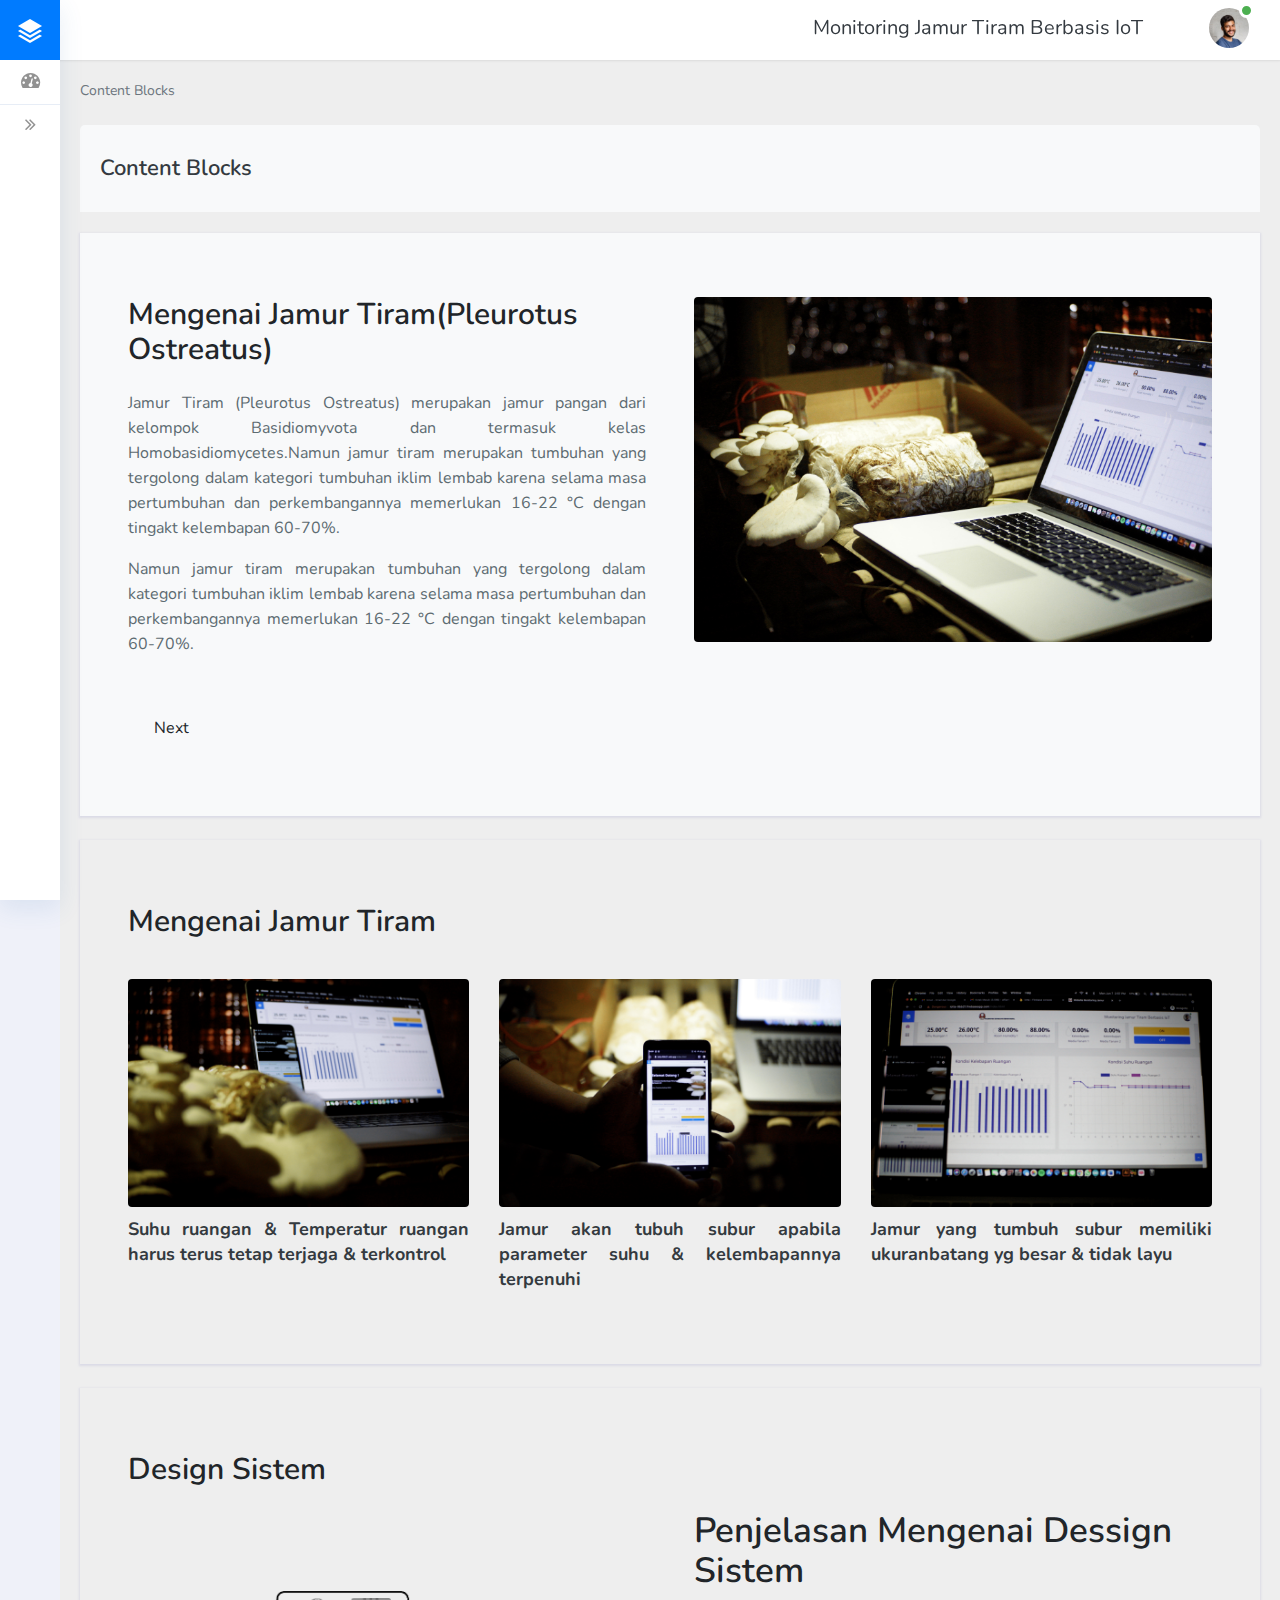
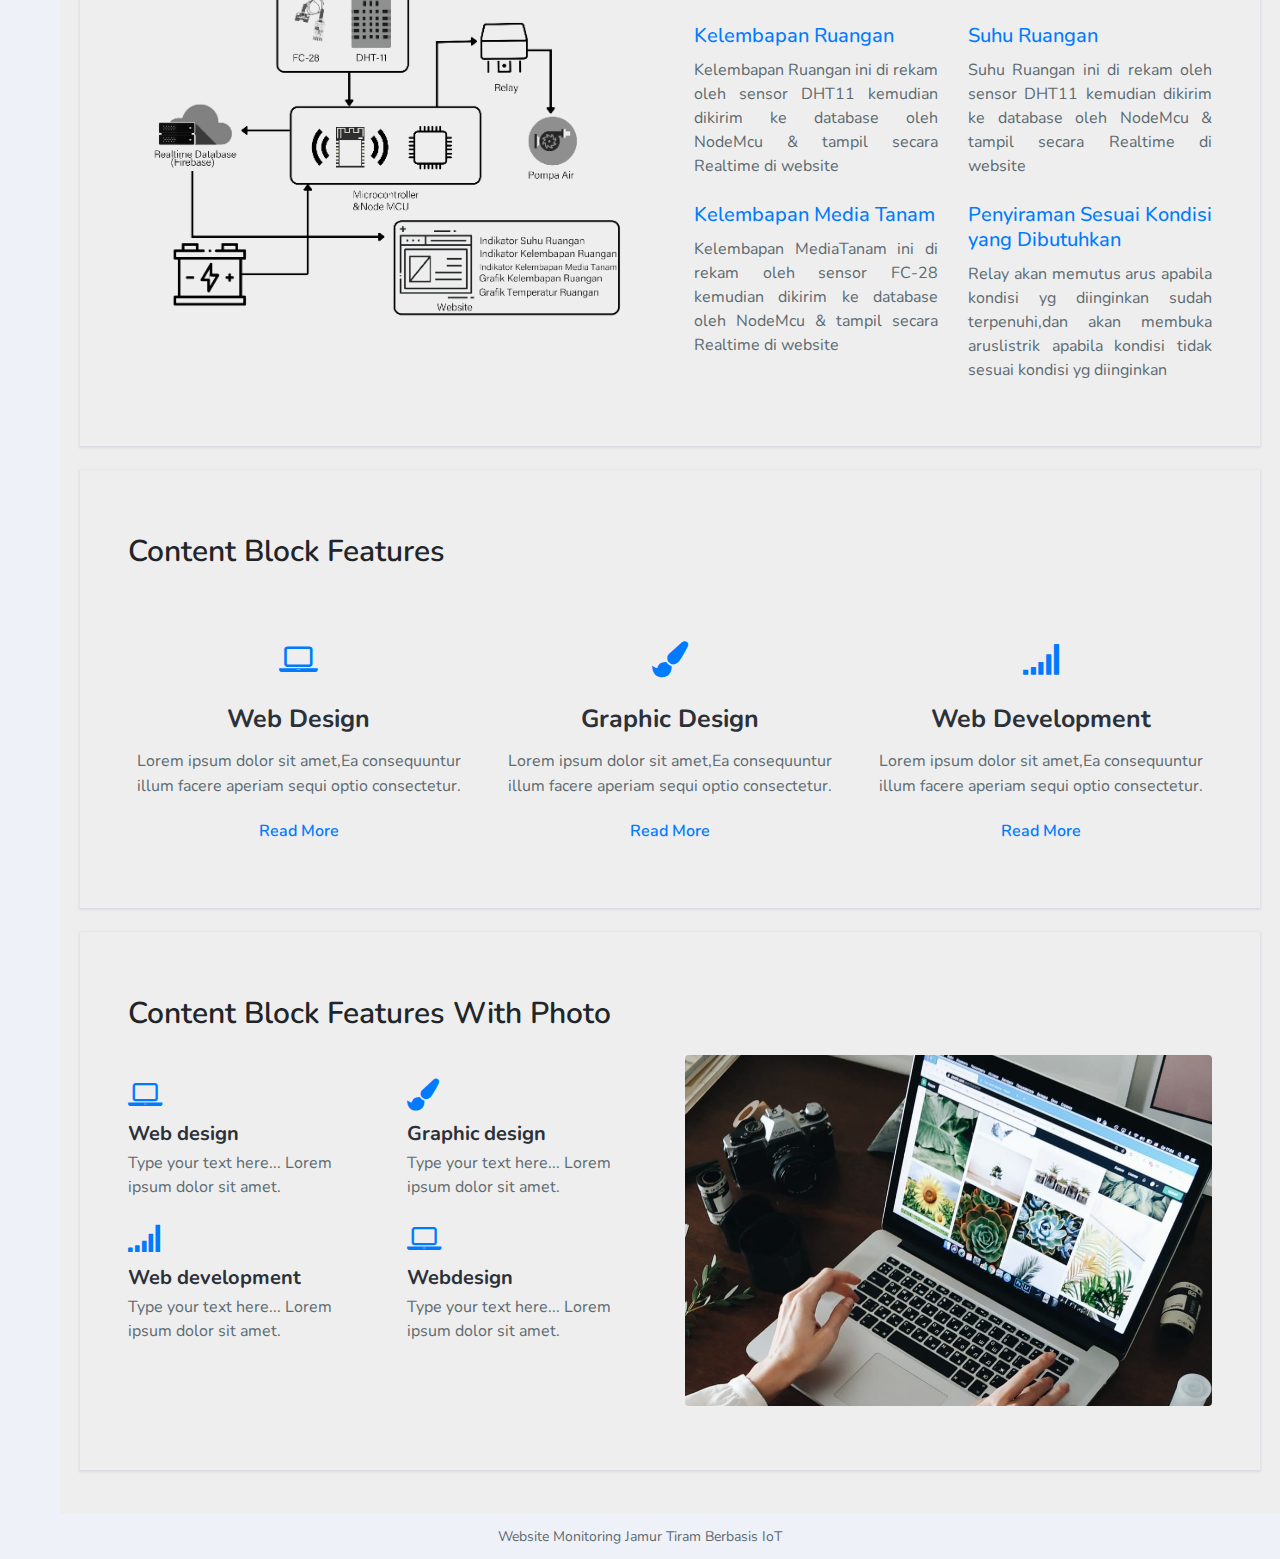
<file: blocks.html>
<!doctype html>
<html lang="en">

<head>
  <!-- Required meta tags -->
  <meta charset="utf-8">
  <meta name="viewport" content="width=device-width, initial-scale=1, shrink-to-fit=no">

  <link rel="shortcut icon" href="favicon.ico">

            <link rel="apple-touch-icon-precomposed" sizes="57x57" href="ico/apple-touch-icon-57x57.png" />
            <link rel="apple-touch-icon-precomposed" sizes="114x114" href="ico/apple-touch-icon-114x114.png" />
            <link rel="apple-touch-icon-precomposed" sizes="72x72" href="ico/apple-touch-icon-72x72.png" />
            <link rel="apple-touch-icon-precomposed" sizes="144x144" href="ico/apple-touch-icon-144x144.png" />
            <link rel="apple-touch-icon-precomposed" sizes="60x60" href="ico/apple-touch-icon-60x60.png" />
            <link rel="apple-touch-icon-precomposed" sizes="120x120" href="ico/apple-touch-icon-120x120.png" />
            <link rel="apple-touch-icon-precomposed" sizes="76x76" href="ico/apple-touch-icon-76x76.png" />
            <link rel="apple-touch-icon-precomposed" sizes="152x152" href="ico/apple-touch-icon-152x152.png" />
            <link rel="icon" type="image/png" href="ico/favicon-196x196.png" sizes="196x196" />
            <link rel="icon" type="image/png" href="ico/favicon-96x96.png" sizes="96x96" />
            <link rel="icon" type="image/png" href="ico/favicon-32x32.png" sizes="32x32" />
            <link rel="icon" type="image/png" href="ico/favicon-16x16.png" sizes="16x16" />
            <link rel="icon" type="image/png" href="ico/favicon-128.png" sizes="128x128" />
            <meta name="application-name" content="&nbsp;"/>
            <meta name="msapplication-TileColor" content="#FFFFFF" />
            <meta name="msapplication-TileImage" content="ico/mstile-144x144.png" />
            <meta name="msapplication-square70x70logo" content="ico/mstile-70x70.png" />
            <meta name="msapplication-square150x150logo" content="ico/mstile-150x150.png" />
            <meta name="msapplication-wide310x150logo" content="ico/mstile-310x150.png" />
            <meta name="msapplication-square310x310logo" content="ico/mstile-310x310.png" />

  <title>Website Monitoring IoT</title>

  <!-- Template CSS -->
  <link rel="stylesheet" href="assets/css/style-starter.css">

  <!-- google fonts -->
  <link href="//fonts.googleapis.com/css?family=Nunito:300,400,600,700,800,900&display=swap" rel="stylesheet">
</head>

<body class="sidebar-menu-collapsed">
<div class="se-pre-con"></div>
<section>
  <!-- sidebar menu start -->
  <div class="sidebar-menu sticky-sidebar-menu">

    <!-- logo start -->
    <div class="logo">
      <h1><a href="index.html">Collective</a></h1>
    </div>

  <!-- if logo is image enable this -->
    <!-- image logo --
    <div class="logo">
      <a href="index.html">
        <img src="image-path" alt="Your logo" title="Your logo" class="img-fluid" style="height:35px;" />
      </a>
    </div>
    <!-- //image logo -->

    <div class="logo-icon text-center">
      <a href="index.html" title="logo"><img src="assets/images/logo.png" alt="logo-icon"> </a>
    </div>
    <!-- //logo end -->

    <div class="sidebar-menu-inner">

      <!-- sidebar nav start -->
      <ul class="nav nav-pills nav-stacked custom-nav">
        <li><a href="index.html"><i class="fa fa-tachometer"></i><span> Dashboard</span></a>
        </li>
        <li class="menu-list">
          <ul class="sub-menu-list">
        <li class="active"><a href="blocks.html"><i class="fa fa-th"></i> <span>Artikel</span></a></li>
        
      </ul>
      <!-- //sidebar nav end -->
      <!-- toggle button start -->
      <a class="toggle-btn">
        <i class="fa fa-angle-double-left menu-collapsed__left"><span>Collapse Sidebar</span></i>
        <i class="fa fa-angle-double-right menu-collapsed__right"></i>
      </a>
      <!-- //toggle button end -->
    </div>
  </div>
  <!-- //sidebar menu end -->
  <!-- header-starts -->
  <div class="header sticky-header">

    <!-- notification menu start -->
    <div class="menu-right">
      <div class="navbar user-panel-top">
        <div class="user-dropdown-details d-flex">
          <div class="profile_details_left">
           <a class="navbar-brand text-dark" href="#">Monitoring Jamur Tiram Berbasis IoT</a>
    
                </ul>
              </li>
            </ul>
          </div>
          <div class="profile_details">
            <ul>
              <li class="dropdown profile_details_drop">
                <a href="#" class="dropdown-toggle" data-toggle="dropdown" id="dropdownMenu3" aria-haspopup="true"
                  aria-expanded="false">
                  <div class="profile_img">
                    <img src="assets/images/profileimg.jpg" class="rounded-circle" alt="" />
                    <div class="user-active">
                      <span></span>
                    </div>
                  </div>
                </a>
                <ul class="dropdown-menu drp-mnu" aria-labelledby="dropdownMenu3">
                  <li class="user-info">
                    <h5 class="user-name">Alfian Firdaus</h5>
                    <span class="status ml-2">Admin</span>
                  </li>
                  <li> <a href="#"><i class="lnr lnr-cog"></i>Setting</a> </li>
                  <li class="logout"> <button class="btn" onclick="signOut()"><i class="fa fa-power-off"></i> Logout</button> </li>
                </ul>
              </li>
            </ul>
          </div>
        </div>
      </div>
    </div>
    <!--notification menu end -->
  </div>
  <!-- //header-ends -->
<!-- main content start -->
<div class="main-content">

  <!-- content -->
  <div class="container-fluid content-top-gap">

    <!-- breadcrumbs -->
    <nav aria-label="breadcrumb" class="mb-4">
      <ol class="breadcrumb my-breadcrumb">
        <li class="breadcrumb-item active" aria-current="page">Content Blocks</li>
      </ol>
    </nav>
    <!-- //breadcrumbs -->

    <!-- card heading -->
    <div class="cards__heading bg-light">
      <h3 class="text-dark">Content Blocks</h3>
    </div>
    <!-- //card heading -->

    <!-- content block style 1-->
    <div class="card card_border bg-light p-lg-5 p-3 mb-4">
      <div class="card-body py-3 p-0">
        <div class="row">
          <div class="col-lg-6 align-self pr-lg-4">
            <h3 class="block__title mb-lg-4">Mengenai Jamur Tiram(Pleurotus Ostreatus)</h3>
            <p class="mb-3 text-justify">Jamur Tiram (Pleurotus Ostreatus) merupakan jamur pangan dari kelompok 
                Basidiomyvota dan termasuk kelas Homobasidiomycetes.Namun 
jamur tiram merupakan tumbuhan yang tergolong dalam kategori tumbuhan iklim lembab 
karena selama masa pertumbuhan dan perkembangannya memerlukan 16-22 °C dengan 
tingakt kelembapan 60-70%.</p>
            <p class="mb-lg-5 mb-3 text-justify">Namun 
jamur tiram merupakan tumbuhan yang tergolong dalam kategori tumbuhan iklim lembab 
karena selama masa pertumbuhan dan perkembangannya memerlukan 16-22 °C dengan 
tingakt kelembapan 60-70%.</p>
            <a href="#lanjut1" class="btn btn-style btn-light"> Next</a>
          </div>
          <div class="col-lg-6 pl-lg-4 mt-lg-0 mt-4">
            <img src="jamur333.jpg" alt="" class="img-fluid rounded" />
          </div>
        </div>
      </div>
    </div>
    <!-- //content block style 1-->

    <!-- content block style 4 -->
    <div class="card card_border p-lg-5 p-3 mb-4">
      <div class="card-body py-3 p-0">
        <div id="lanjut1">
        <h3 class="block__title mb-lg-4">Mengenai Jamur Tiram</h3>
        <div class="row">
          <div class="col-md-4 column mt-md-3 mt-3">
            <a href="#img1"><img class="img-fluid rounded" src="jpg1.jpg" alt=""></a>
            <a href="#para1">
              <p class="grid-para text-dark text-justify">Suhu ruangan & Temperatur ruangan harus terus tetap terjaga & terkontrol</p>
            </a>

            </a>
          </div>
          <div class="col-md-4 column mt-md-3 mt-5">
            <a href="#img1"><img class="img-fluid rounded" src="jpg4.jpg" alt=""></a>
            <a href="#para2">
              <p class="grid-para text-dark text-justify">Jamur akan tubuh subur apabila parameter suhu & kelembapannya terpenuhi</p>
            </a>

            </a>
          </div>
          <div class="col-md-4 column mt-md-3 mt-5">
            <a href="#img1"><img class="img-fluid rounded" src="jpg5.jpg" alt=""></a>
              <p class="grid-para text-justify text-dark">Jamur yang tumbuh subur memiliki ukuranbatang yg besar & tidak layu</p>
            </a>

            </a>
          </div>
          </div>
        </div>
      </div>
    </div>
    <!-- content block style 5 -->
    <div class="card card_border p-lg-5 p-3 mb-4">
      <div class="card-body py-3 p-0">
        <h3 class="block__title mb-lg-4">Design Sistem</h3>
        <div class="row cwp23-content align-items-lg-center">
          <div class="cwp23-img col-md-6 pt-md-4 mt-md-0 mt-3">
            <img src="assets/images/designsistem1.png" class="img-fluid rounded" alt="">
          </div>
          <div class="cwp23-text col-md-6 mt-4 mt-md-0 pl-md-4">
            <div class="cwp23-title">
              <h3>Penjelasan Mengenai Dessign Sistem</h3>
            </div>
            <div class="row cwp23-text-cols">
              <div class="column col-lg-6 mt-4">
                <h4 class="text-primary ">Kelembapan Ruangan</h4>
                <p class="text-justify">Kelembapan Ruangan ini di rekam oleh sensor DHT11 kemudian dikirim ke database oleh NodeMcu & tampil secara Realtime di website </p>
              </div>
              <div class="column col-lg-6 mt-4">
                <h4 class="text-primary ">Suhu Ruangan</h4>
                <p class="text-justify">Suhu Ruangan ini di rekam oleh sensor DHT11 kemudian dikirim ke database oleh NodeMcu & tampil secara Realtime di website  </p>
              </div>
              <div class="column col-lg-6 mt-4">
                <h4 class="text-primary ">Kelembapan Media Tanam</h4>
                <p class="text-justify">Kelembapan MediaTanam ini di rekam oleh sensor FC-28 kemudian dikirim ke database oleh NodeMcu & tampil secara Realtime di website  </p>
              </div>
              <div class="column col-lg-6 mt-4">
                <h4 class="text-primary">Penyiraman Sesuai Kondisi yang Dibutuhkan</h4>
                <p class="text-justify">Relay akan memutus arus apabila kondisi yg diinginkan sudah terpenuhi,dan akan membuka aruslistrik apabila kondisi tidak sesuai kondisi yg diinginkan </p>
              </div>
            </div>
          </div>
        </div>
      </div>
    </div>
    <!-- //content block style 4 -->

    <!-- content block style 2
    <div class="card card_border p-lg-5 p-3 mb-4">
      <div class="card-body py-3 p-0">
        <div id="lanjut"></div>
        <div class="row">
          <div class="col-lg-6 pr-lg-4">
            <img src="assets/images/template1.jpg" alt="" class="img-fluid rounded" />
          </div>
          <div class="col-lg-6 align-self pl-lg-4 mt-lg-0 mt-4">
            <h3 class="block__title mb-lg-4">Content Block with 2 buttons</h3>
            <p class="mb-3">Lorem ipsum dolor sit amet, consectetur adipisicing elit, sed do eiusmod
            tempor incididunt ut labore et dolore magna aliqua. Ut enim ad minim veniam,
            quis nostrud exercitation ullamco laboris nisi ut aliquip ex ea commodo
            consequat. Duis aute irure dolor in reprehenderit in voluptate velit esse
            cillum dolore eu fugiat nulla pariatur. Excepteur sint occaecat cupidatat non
            proident, sunt in culpa qui officia deserunt mollit anim id est laborum.
              </p>
            <p class="mb-lg-5 mb-3">Lorem ipsum dolor sit amet consectetur, adipisicing elit. Accusa ntium corrupti
              neque sunt labore veritatis.</p>
            <a href="#read" class="btn btn-style btn-primary mr-2"> Read More</a>
            <a href="#more" class="btn btn-style border-btn"> Contact Us</a>
          </div>
        </div>
      </div>
    </div>
    content block style 2-->

    <!-- content block style 3 
    <div class="card card_border p-lg-5 p-3 mb-4">
      <div class="card-body py-3 p-0">
        <div class="row">
          <div class="col-lg-6 align-self pr-lg-4">
            <h3 class="block__title mb-lg-4">Content Block with list features</h3>
            <p class="mb-3">Lorem ipsum dolor sit amet consectetur, adipisicing elit. Accusa ntium corrupti
              neque sunt aut, labore veritatis. </p>
            <ul class="block-list">
              <li>Lorem ipsum dolor sit amet consectetur, adipisicing elit.</li>
              <li>Accusa ntium corrupti neque sunt praesentium aut, labore veritatis accusa ntium nobis ex.</li>
              <li>Eaque, similique aspernatur. Perferendis doloremque ut </li>
              <li>praesentium vel voluptatum quasi dolor explicabo nobis ex?</li>
              <li>Lorem ipsum dolor sit amet, adipisicing elit.</li>
            </ul>
          </div>
          <div class="col-lg-6 pl-lg-4 mt-lg-0 mt-4">
            <img src="assets/images/dashboard.jpg" alt="" class="img-fluid rounded" />
          </div>
        </div>
      </div>
    </div>
    <!-- //content block style 3 -->

    

    
    <!-- //content block style 5 -->

    <!-- content block style 6 -->
    <div class="card card_border p-lg-5 p-3 mb-4">
      <div class="card-body py-3 p-0">
        <h3 class="block__title mb-lg-4">Content Block Features</h3>
        <div class="row feature-3 text-center">
          <div class="col-md-4 three-grids-columns mt-5">
            <span class="fa fa-laptop icon-fea" aria-hidden="true"></span>
            <a href="#">

              <h4>Web Design</h4>
            </a>
            <p>Lorem ipsum dolor sit amet,Ea consequuntur illum facere aperiam sequi optio consectetur.</p>

            <a href="#" class="actionbg">Read More</a>
          </div>
          <div class="col-md-4 three-grids-columns mt-5">
            <span class="fa fa-paint-brush icon-fea" aria-hidden="true"></span>
            <a href="#">

              <h4>Graphic Design</h4>
            </a>
            <p>Lorem ipsum dolor sit amet,Ea consequuntur illum facere aperiam sequi optio consectetur.</p>
            <a href="#" class="actionbg">Read More</a>
          </div>
          <div class="col-md-4 three-grids-columns mt-5">
            <span class="fa fa-signal icon-fea" aria-hidden="true"></span>
            <a href="#">

              <h4>Web Development</h4>
            </a>
            <p>Lorem ipsum dolor sit amet,Ea consequuntur illum facere aperiam sequi optio consectetur.</p>
            <a href="#" class="actionbg">Read More</a>
          </div>
        </div>
      </div>
    </div>
    <!-- //content block style 6 -->

    <!-- content block style 7 -->
    <div class="w3l-about1 card card_border p-lg-5 p-3 mb-4">
      <div class="card-body py-3 p-0">
        <h3 class="block__title mb-lg-4">Content Block Features with photo</h3>
        <div class="row cwp23-content">
          <div class="col-md-6 cwp23-text">
            <div class="row cwp23-text-cols">
              <div class="col-md-6 column mt-4">
                <span class="fa fa-laptop icon-fea" aria-hidden="true"></span>
                <a href="#url">Web design</a>
                <p>Type your text here... Lorem ipsum dolor sit amet. </p>
              </div>
              <div class="col-md-6 column mt-4">
                <span class="fa fa-paint-brush icon-fea" aria-hidden="true"></span>
                <a href="#url">Graphic design</a>
                <p>Type your text here... Lorem ipsum dolor sit amet. </p>
              </div>
              <div class="col-md-6 column mt-4">
                <span class="fa fa-signal icon-fea" aria-hidden="true"></span>
                <a href="#url">Web development</a>
                <p>Type your text here... Lorem ipsum dolor sit amet. </p>
              </div>
              <div class="col-md-6 column mt-4">
                <span class="fa fa-laptop icon-fea" aria-hidden="true"></span>
                <a href="#url">Webdesign</a>
                <p>Type your text here... Lorem ipsum dolor sit amet. </p>
              </div>
            </div>
          </div>
          <div class="col-md-6 mt-md-0 mt-5 cwp23-img">
            <img src="assets/images/template2.jpg" class="img-fluid rounded" alt="">
          </div>
        </div>
      </div>
    </div>
    <!-- //content block style 7 -->

  </div>
  <!-- //content -->

</div>
<!-- main content end-->
</section>
<!--footer section start-->
<footer class="dashboard">
  <p>Website Monitoring Jamur Tiram Berbasis IoT </p>
</footer>
<!--footer section end-->
<!-- move top -->
<button onclick="topFunction()" id="movetop" class="bg-primary" title="Go to top">
  <span class="fa fa-angle-up"></span>
</button>
<script>
  // When the user scrolls down 20px from the top of the document, show the button
  window.onscroll = function () {
    scrollFunction()
  };

  function scrollFunction() {
    if (document.body.scrollTop > 20 || document.documentElement.scrollTop > 20) {
      document.getElementById("movetop").style.display = "block";
    } else {
      document.getElementById("movetop").style.display = "none";
    }
  }

  // When the user clicks on the button, scroll to the top of the document
  function topFunction() {
    document.body.scrollTop = 0;
    document.documentElement.scrollTop = 0;
  }
</script>
<!-- /move top -->


<script src="assets/js/jquery-3.3.1.min.js"></script>
<script src="assets/js/jquery-1.10.2.min.js"></script>

<!-- chart js -->
<script src="assets/js/Chart.min.js"></script>
<script src="assets/js/utils.js"></script>
<!-- //chart js -->

<!-- Different scripts of charts.  Ex.Barchart, Linechart -->
<script src="assets/js/bar.js"></script>
<script src="assets/js/linechart.js"></script>
<!-- //Different scripts of charts.  Ex.Barchart, Linechart -->


<script src="assets/js/jquery.nicescroll.js"></script>
<script src="assets/js/scripts.js"></script>

<!-- close script -->
<script>
  var closebtns = document.getElementsByClassName("close-grid");
  var i;

  for (i = 0; i < closebtns.length; i++) {
    closebtns[i].addEventListener("click", function () {
      this.parentElement.style.display = 'none';
    });
  }
</script>
<!-- //close script -->

<!-- disable body scroll when navbar is in active -->
<script>
  $(function () {
    $('.sidebar-menu-collapsed').click(function () {
      $('body').toggleClass('noscroll');
    })
  });
</script>
<!-- disable body scroll when navbar is in active -->

 <!-- loading-gif Js -->
 <script src="assets/js/modernizr.js"></script>
 <script>
     $(window).load(function () {
         // Animate loader off screen
         $(".se-pre-con").fadeOut("slow");;
     });
 </script>
 <!--// loading-gif Js -->

<!-- Bootstrap Core JavaScript -->
<script src="assets/js/bootstrap.min.js"></script>

</body>

</html>
</file>
<file: assets/css/style-starter.css>
/* 
Author: W3layouts
Author URL: http://w3layouts.com
*/

@charset "UTF-8";
/*!
 * Bootstrap v4.4.1 (https://getbootstrap.com/)
 * Copyright 2011-2019 The Bootstrap Authors
 * Copyright 2011-2019 Twitter, Inc.
 * Licensed under MIT (https://github.com/twbs/bootstrap/blob/master/LICENSE)
 */
:root {
  --blue: #007bff;
  --indigo: #6610f2;
  --purple: #6f42c1;
  --pink: #e83e8c;
  --red: #dc3545;
  --orange: #fd7e14;
  --yellow: #ffc107;
  --green: #28a745;
  --teal: #20c997;
  --cyan: #17a2b8;
  --white: #fff;
  --gray: #6c757d;
  --gray-dark: #343a40;
  --primary: #4755AB;
  --secondary: #B162AC;
  --success: #03c895;
  --info: #17a2b8;
  --warning: #ffc107;
  --danger: #ff4f81;
  --light: #f8f9fa;
  --dark: #343a40;
  --breakpoint-xs: 0;
  --breakpoint-sm: 576px;
  --breakpoint-md: 768px;
  --breakpoint-lg: 992px;
  --breakpoint-xl: 1200px;
  --font-family-sans-serif: -apple-system, BlinkMacSystemFont, "Segoe UI", Roboto, "Helvetica Neue", Arial, "Noto Sans", sans-serif, "Apple Color Emoji", "Segoe UI Emoji", "Segoe UI Symbol", "Noto Color Emoji";
  --font-family-monospace: SFMono-Regular, Menlo, Monaco, Consolas, "Liberation Mono", "Courier New", monospace; }

*,
*::before,
*::after {
  box-sizing: border-box; }

html {
  font-family: sans-serif;
  line-height: 1.15;
  -webkit-text-size-adjust: 100%;
  -webkit-tap-highlight-color: rgba(0, 0, 0, 0); }

article, aside, figcaption, figure, footer, header, hgroup, main, nav, section {
  display: block; }

body {
  margin: 0;
  font-family: -apple-system, BlinkMacSystemFont, "Segoe UI", Roboto, "Helvetica Neue", Arial, "Noto Sans", sans-serif, "Apple Color Emoji", "Segoe UI Emoji", "Segoe UI Symbol", "Noto Color Emoji";
  font-size: 1rem;
  font-weight: 400;
  line-height: 1.5;
  color: #212529;
  text-align: left;
  background-color: #fff; }

[tabindex="-1"]:focus:not(:focus-visible) {
  outline: 0 !important; }

hr {
  box-sizing: content-box;
  height: 0;
  overflow: visible; }

h1, h2, h3, h4, h5, h6 {
  margin-top: 0;
  margin-bottom: 0.5rem; }

p {
  margin-top: 0;
  margin-bottom: 1rem; }

abbr[title],
abbr[data-original-title] {
  text-decoration: underline;
  -webkit-text-decoration: underline dotted;
          text-decoration: underline dotted;
  cursor: help;
  border-bottom: 0;
  -webkit-text-decoration-skip-ink: none;
          text-decoration-skip-ink: none; }

address {
  margin-bottom: 1rem;
  font-style: normal;
  line-height: inherit; }

ol,
ul,
dl {
  margin-top: 0;
  margin-bottom: 1rem; }

ol ol,
ul ul,
ol ul,
ul ol {
  margin-bottom: 0; }

dt {
  font-weight: 700; }

dd {
  margin-bottom: .5rem;
  margin-left: 0; }

blockquote {
  margin: 0 0 1rem; }

b,
strong {
  font-weight: bolder; }

small {
  font-size: 80%; }

sub,
sup {
  position: relative;
  font-size: 75%;
  line-height: 0;
  vertical-align: baseline; }

sub {
  bottom: -.25em; }

sup {
  top: -.5em; }

a {
  color: #007bff;
  text-decoration: none;
  background-color: transparent; }
  a:hover {
    color: #313a75;
    text-decoration: underline; }

a:not([href]) {
  color: inherit;
  text-decoration: none; }
  a:not([href]):hover {
    color: inherit;
    text-decoration: none; }

pre,
code,
kbd,
samp {
  font-family: SFMono-Regular, Menlo, Monaco, Consolas, "Liberation Mono", "Courier New", monospace;
  font-size: 1em; }

pre {
  margin-top: 0;
  margin-bottom: 1rem;
  overflow: auto; }

figure {
  margin: 0 0 1rem; }

img {
  vertical-align: middle;
  border-style: none; }

svg {
  overflow: hidden;
  vertical-align: middle; }

table {
  border-collapse: collapse; }

caption {
  padding-top: 0.75rem;
  padding-bottom: 0.75rem;
  color: #6c757d;
  text-align: left;
  caption-side: bottom; }

th {
  text-align: inherit; }

label {
  display: inline-block;
  margin-bottom: 0.5rem; }

button {
  border-radius: 0; }

button:focus {
  outline: 1px dotted;
  outline: 5px auto -webkit-focus-ring-color; }

input,
button,
select,
optgroup,
textarea {
  margin: 0;
  font-family: inherit;
  font-size: inherit;
  line-height: inherit; }

button,
input {
  overflow: visible; }

button,
select {
  text-transform: none; }

select {
  word-wrap: normal; }

button,
[type="button"],
[type="reset"],
[type="submit"] {
  -webkit-appearance: button; }

button:not(:disabled),
[type="button"]:not(:disabled),
[type="reset"]:not(:disabled),
[type="submit"]:not(:disabled) {
  cursor: pointer; }

button::-moz-focus-inner,
[type="button"]::-moz-focus-inner,
[type="reset"]::-moz-focus-inner,
[type="submit"]::-moz-focus-inner {
  padding: 0;
  border-style: none; }

input[type="radio"],
input[type="checkbox"] {
  box-sizing: border-box;
  padding: 0; }

input[type="date"],
input[type="time"],
input[type="datetime-local"],
input[type="month"] {
  -webkit-appearance: listbox; }

textarea {
  overflow: auto;
  resize: vertical; }

fieldset {
  min-width: 0;
  padding: 0;
  margin: 0;
  border: 0; }

legend {
  display: block;
  width: 100%;
  max-width: 100%;
  padding: 0;
  margin-bottom: .5rem;
  font-size: 1.5rem;
  line-height: inherit;
  color: inherit;
  white-space: normal; }
  @media (max-width: 1200px) {
    legend {
      font-size: calc(1.275rem + 0.3vw) ; } }

progress {
  vertical-align: baseline; }

[type="number"]::-webkit-inner-spin-button,
[type="number"]::-webkit-outer-spin-button {
  height: auto; }

[type="search"] {
  outline-offset: -2px;
  -webkit-appearance: none; }

[type="search"]::-webkit-search-decoration {
  -webkit-appearance: none; }

::-webkit-file-upload-button {
  font: inherit;
  -webkit-appearance: button; }

output {
  display: inline-block; }

summary {
  display: list-item;
  cursor: pointer; }

template {
  display: none; }

[hidden] {
  display: none !important; }

h1, h2, h3, h4, h5, h6,
.h1, .h2, .h3, .h4, .h5, .h6 {
  margin-bottom: 0.5rem;
  font-weight: 500;
  line-height: 1.2; }

h1, .h1 {
  font-size: 2.5rem; }
  @media (max-width: 1200px) {
    h1, .h1 {
      font-size: calc(1.375rem + 1.5vw) ; } }

h2, .h2 {
  font-size: 2rem; }
  @media (max-width: 1200px) {
    h2, .h2 {
      font-size: calc(1.325rem + 0.9vw) ; } }

h3, .h3 {
  font-size: 1.75rem; }
  @media (max-width: 1200px) {
    h3, .h3 {
      font-size: calc(1.3rem + 0.6vw) ; } }

h4, .h4 {
  font-size: 1.5rem; }
  @media (max-width: 1200px) {
    h4, .h4 {
      font-size: calc(1.275rem + 0.3vw) ; } }

h5, .h5 {
  font-size: 1.25rem; }

h6, .h6 {
  font-size: 1rem; }

.lead {
  font-size: 1.25rem;
  font-weight: 300; }

.display-1 {
  font-size: 6rem;
  font-weight: 300;
  line-height: 1.2; }
  @media (max-width: 1200px) {
    .display-1 {
      font-size: calc(1.725rem + 5.7vw) ; } }

.display-2 {
  font-size: 5.5rem;
  font-weight: 300;
  line-height: 1.2; }
  @media (max-width: 1200px) {
    .display-2 {
      font-size: calc(1.675rem + 5.1vw) ; } }

.display-3 {
  font-size: 4.5rem;
  font-weight: 300;
  line-height: 1.2; }
  @media (max-width: 1200px) {
    .display-3 {
      font-size: calc(1.575rem + 3.9vw) ; } }

.display-4 {
  font-size: 3.5rem;
  font-weight: 300;
  line-height: 1.2; }
  @media (max-width: 1200px) {
    .display-4 {
      font-size: calc(1.475rem + 2.7vw) ; } }

hr {
  margin-top: 1rem;
  margin-bottom: 1rem;
  border: 0;
  border-top: 1px solid rgba(0, 0, 0, 0.1); }

small,
.small {
  font-size: 80%;
  font-weight: 400; }

mark,
.mark {
  padding: 0.2em;
  background-color: #fcf8e3; }

.list-unstyled {
  padding-left: 0;
  list-style: none; }

.list-inline {
  padding-left: 0;
  list-style: none; }

.list-inline-item {
  display: inline-block; }
  .list-inline-item:not(:last-child) {
    margin-right: 0.5rem; }

.initialism {
  font-size: 90%;
  text-transform: uppercase; }

.blockquote {
  margin-bottom: 1rem;
  font-size: 1.25rem; }

.blockquote-footer {
  display: block;
  font-size: 80%;
  color: #6c757d; }
  .blockquote-footer::before {
    content: "\2014\00A0"; }

.img-fluid {
  max-width: 100%;
  height: auto; }

.img-thumbnail {
  padding: 0.25rem;
  background-color: #fff;
  border: 1px solid #dee2e6;
  border-radius: 0.25rem;
  max-width: 100%;
  height: auto; }

.figure {
  display: inline-block; }

.figure-img {
  margin-bottom: 0.5rem;
  line-height: 1; }

.figure-caption {
  font-size: 90%;
  color: #6c757d; }

code {
  font-size: 87.5%;
  color: #e83e8c;
  word-wrap: break-word; }
  a > code {
    color: inherit; }

kbd {
  padding: 0.2rem 0.4rem;
  font-size: 87.5%;
  color: #fff;
  background-color: #212529;
  border-radius: 0.2rem; }
  kbd kbd {
    padding: 0;
    font-size: 100%;
    font-weight: 700; }

pre {
  display: block;
  font-size: 87.5%;
  color: #212529; }
  pre code {
    font-size: inherit;
    color: inherit;
    word-break: normal; }

.pre-scrollable {
  max-height: 340px;
  overflow-y: scroll; }

.container {
  width: 100%;
  padding-right: 15px;
  padding-left: 15px;
  margin-right: auto;
  margin-left: auto; }
  @media (min-width: 576px) {
    .container {
      max-width: 540px; } }
  @media (min-width: 768px) {
    .container {
      max-width: 720px; } }
  @media (min-width: 992px) {
    .container {
      max-width: 960px; } }
  @media (min-width: 1200px) {
    .container {
      max-width: 1140px; } }

.container-fluid, .container-sm, .container-md, .container-lg, .container-xl {
  width: 100%;
  padding-right: 15px;
  padding-left: 15px;
  margin-right: auto;
  margin-left: auto; }

@media (min-width: 576px) {
  .container, .container-sm {
    max-width: 540px; } }

@media (min-width: 768px) {
  .container, .container-sm, .container-md {
    max-width: 720px; } }

@media (min-width: 992px) {
  .container, .container-sm, .container-md, .container-lg {
    max-width: 960px; } }

@media (min-width: 1200px) {
  .container, .container-sm, .container-md, .container-lg, .container-xl {
    max-width: 1140px; } }

.row {
  display: flex;
  flex-wrap: wrap;
  margin-right: -15px;
  margin-left: -15px; }

.no-gutters {
  margin-right: 0;
  margin-left: 0; }
  .no-gutters > .col,
  .no-gutters > [class*="col-"] {
    padding-right: 0;
    padding-left: 0; }

.col-1, .col-2, .col-3, .col-4, .col-5, .col-6, .col-7, .col-8, .col-9, .col-10, .col-11, .col-12, .col,
.col-auto, .col-sm-1, .col-sm-2, .col-sm-3, .col-sm-4, .col-sm-5, .col-sm-6, .col-sm-7, .col-sm-8, .col-sm-9, .col-sm-10, .col-sm-11, .col-sm-12, .col-sm,
.col-sm-auto, .col-md-1, .col-md-2, .col-md-3, .col-md-4, .col-md-5, .col-md-6, .col-md-7, .col-md-8, .col-md-9, .col-md-10, .col-md-11, .col-md-12, .col-md,
.col-md-auto, .col-lg-1, .col-lg-2, .col-lg-3, .col-lg-4, .col-lg-5, .col-lg-6, .col-lg-7, .col-lg-8, .col-lg-9, .col-lg-10, .col-lg-11, .col-lg-12, .col-lg,
.col-lg-auto, .col-xl-1, .col-xl-2, .col-xl-3, .col-xl-4, .col-xl-5, .col-xl-6, .col-xl-7, .col-xl-8, .col-xl-9, .col-xl-10, .col-xl-11, .col-xl-12, .col-xl,
.col-xl-auto {
  position: relative;
  width: 100%;
  padding-right: 15px;
  padding-left: 15px; }

.col {
  flex-basis: 0;
  flex-grow: 1;
  max-width: 100%; }

.row-cols-1 > * {
  flex: 0 0 100%;
  max-width: 100%; }

.row-cols-2 > * {
  flex: 0 0 50%;
  max-width: 50%; }

.row-cols-3 > * {
  flex: 0 0 33.33333%;
  max-width: 33.33333%; }

.row-cols-4 > * {
  flex: 0 0 25%;
  max-width: 25%; }

.row-cols-5 > * {
  flex: 0 0 20%;
  max-width: 20%; }

.row-cols-6 > * {
  flex: 0 0 16.66667%;
  max-width: 16.66667%; }

.col-auto {
  flex: 0 0 auto;
  width: auto;
  max-width: 100%; }

.col-1 {
  flex: 0 0 8.33333%;
  max-width: 8.33333%; }

.col-2 {
  flex: 0 0 16.66667%;
  max-width: 16.66667%; }

.col-3 {
  flex: 0 0 25%;
  max-width: 25%; }

.col-4 {
  flex: 0 0 33.33333%;
  max-width: 33.33333%; }

.col-5 {
  flex: 0 0 41.66667%;
  max-width: 41.66667%; }

.col-6 {
  flex: 0 0 50%;
  max-width: 50%; }

.col-7 {
  flex: 0 0 58.33333%;
  max-width: 58.33333%; }

.col-8 {
  flex: 0 0 66.66667%;
  max-width: 66.66667%; }

.col-9 {
  flex: 0 0 75%;
  max-width: 75%; }

.col-10 {
  flex: 0 0 83.33333%;
  max-width: 83.33333%; }

.col-11 {
  flex: 0 0 91.66667%;
  max-width: 91.66667%; }

.col-12 {
  flex: 0 0 100%;
  max-width: 100%; }

.order-first {
  order: -1; }

.order-last {
  order: 13; }

.order-0 {
  order: 0; }

.order-1 {
  order: 1; }

.order-2 {
  order: 2; }

.order-3 {
  order: 3; }

.order-4 {
  order: 4; }

.order-5 {
  order: 5; }

.order-6 {
  order: 6; }

.order-7 {
  order: 7; }

.order-8 {
  order: 8; }

.order-9 {
  order: 9; }

.order-10 {
  order: 10; }

.order-11 {
  order: 11; }

.order-12 {
  order: 12; }

.offset-1 {
  margin-left: 8.33333%; }

.offset-2 {
  margin-left: 16.66667%; }

.offset-3 {
  margin-left: 25%; }

.offset-4 {
  margin-left: 33.33333%; }

.offset-5 {
  margin-left: 41.66667%; }

.offset-6 {
  margin-left: 50%; }

.offset-7 {
  margin-left: 58.33333%; }

.offset-8 {
  margin-left: 66.66667%; }

.offset-9 {
  margin-left: 75%; }

.offset-10 {
  margin-left: 83.33333%; }

.offset-11 {
  margin-left: 91.66667%; }

@media (min-width: 576px) {
  .col-sm {
    flex-basis: 0;
    flex-grow: 1;
    max-width: 100%; }
  .row-cols-sm-1 > * {
    flex: 0 0 100%;
    max-width: 100%; }
  .row-cols-sm-2 > * {
    flex: 0 0 50%;
    max-width: 50%; }
  .row-cols-sm-3 > * {
    flex: 0 0 33.33333%;
    max-width: 33.33333%; }
  .row-cols-sm-4 > * {
    flex: 0 0 25%;
    max-width: 25%; }
  .row-cols-sm-5 > * {
    flex: 0 0 20%;
    max-width: 20%; }
  .row-cols-sm-6 > * {
    flex: 0 0 16.66667%;
    max-width: 16.66667%; }
  .col-sm-auto {
    flex: 0 0 auto;
    width: auto;
    max-width: 100%; }
  .col-sm-1 {
    flex: 0 0 8.33333%;
    max-width: 8.33333%; }
  .col-sm-2 {
    flex: 0 0 16.66667%;
    max-width: 16.66667%; }
  .col-sm-3 {
    flex: 0 0 25%;
    max-width: 25%; }
  .col-sm-4 {
    flex: 0 0 33.33333%;
    max-width: 33.33333%; }
  .col-sm-5 {
    flex: 0 0 41.66667%;
    max-width: 41.66667%; }
  .col-sm-6 {
    flex: 0 0 50%;
    max-width: 50%; }
  .col-sm-7 {
    flex: 0 0 58.33333%;
    max-width: 58.33333%; }
  .col-sm-8 {
    flex: 0 0 66.66667%;
    max-width: 66.66667%; }
  .col-sm-9 {
    flex: 0 0 75%;
    max-width: 75%; }
  .col-sm-10 {
    flex: 0 0 83.33333%;
    max-width: 83.33333%; }
  .col-sm-11 {
    flex: 0 0 91.66667%;
    max-width: 91.66667%; }
  .col-sm-12 {
    flex: 0 0 100%;
    max-width: 100%; }
  .order-sm-first {
    order: -1; }
  .order-sm-last {
    order: 13; }
  .order-sm-0 {
    order: 0; }
  .order-sm-1 {
    order: 1; }
  .order-sm-2 {
    order: 2; }
  .order-sm-3 {
    order: 3; }
  .order-sm-4 {
    order: 4; }
  .order-sm-5 {
    order: 5; }
  .order-sm-6 {
    order: 6; }
  .order-sm-7 {
    order: 7; }
  .order-sm-8 {
    order: 8; }
  .order-sm-9 {
    order: 9; }
  .order-sm-10 {
    order: 10; }
  .order-sm-11 {
    order: 11; }
  .order-sm-12 {
    order: 12; }
  .offset-sm-0 {
    margin-left: 0; }
  .offset-sm-1 {
    margin-left: 8.33333%; }
  .offset-sm-2 {
    margin-left: 16.66667%; }
  .offset-sm-3 {
    margin-left: 25%; }
  .offset-sm-4 {
    margin-left: 33.33333%; }
  .offset-sm-5 {
    margin-left: 41.66667%; }
  .offset-sm-6 {
    margin-left: 50%; }
  .offset-sm-7 {
    margin-left: 58.33333%; }
  .offset-sm-8 {
    margin-left: 66.66667%; }
  .offset-sm-9 {
    margin-left: 75%; }
  .offset-sm-10 {
    margin-left: 83.33333%; }
  .offset-sm-11 {
    margin-left: 91.66667%; } }

@media (min-width: 768px) {
  .col-md {
    flex-basis: 0;
    flex-grow: 1;
    max-width: 100%; }
  .row-cols-md-1 > * {
    flex: 0 0 100%;
    max-width: 100%; }
  .row-cols-md-2 > * {
    flex: 0 0 50%;
    max-width: 50%; }
  .row-cols-md-3 > * {
    flex: 0 0 33.33333%;
    max-width: 33.33333%; }
  .row-cols-md-4 > * {
    flex: 0 0 25%;
    max-width: 25%; }
  .row-cols-md-5 > * {
    flex: 0 0 20%;
    max-width: 20%; }
  .row-cols-md-6 > * {
    flex: 0 0 16.66667%;
    max-width: 16.66667%; }
  .col-md-auto {
    flex: 0 0 auto;
    width: auto;
    max-width: 100%; }
  .col-md-1 {
    flex: 0 0 8.33333%;
    max-width: 8.33333%; }
  .col-md-2 {
    flex: 0 0 16.66667%;
    max-width: 16.66667%; }
  .col-md-3 {
    flex: 0 0 25%;
    max-width: 25%; }
  .col-md-4 {
    flex: 0 0 33.33333%;
    max-width: 33.33333%; }
  .col-md-5 {
    flex: 0 0 41.66667%;
    max-width: 41.66667%; }
  .col-md-6 {
    flex: 0 0 50%;
    max-width: 50%; }
  .col-md-7 {
    flex: 0 0 58.33333%;
    max-width: 58.33333%; }
  .col-md-8 {
    flex: 0 0 66.66667%;
    max-width: 66.66667%; }
  .col-md-9 {
    flex: 0 0 75%;
    max-width: 75%; }
  .col-md-10 {
    flex: 0 0 83.33333%;
    max-width: 83.33333%; }
  .col-md-11 {
    flex: 0 0 91.66667%;
    max-width: 91.66667%; }
  .col-md-12 {
    flex: 0 0 100%;
    max-width: 100%; }
  .order-md-first {
    order: -1; }
  .order-md-last {
    order: 13; }
  .order-md-0 {
    order: 0; }
  .order-md-1 {
    order: 1; }
  .order-md-2 {
    order: 2; }
  .order-md-3 {
    order: 3; }
  .order-md-4 {
    order: 4; }
  .order-md-5 {
    order: 5; }
  .order-md-6 {
    order: 6; }
  .order-md-7 {
    order: 7; }
  .order-md-8 {
    order: 8; }
  .order-md-9 {
    order: 9; }
  .order-md-10 {
    order: 10; }
  .order-md-11 {
    order: 11; }
  .order-md-12 {
    order: 12; }
  .offset-md-0 {
    margin-left: 0; }
  .offset-md-1 {
    margin-left: 8.33333%; }
  .offset-md-2 {
    margin-left: 16.66667%; }
  .offset-md-3 {
    margin-left: 25%; }
  .offset-md-4 {
    margin-left: 33.33333%; }
  .offset-md-5 {
    margin-left: 41.66667%; }
  .offset-md-6 {
    margin-left: 50%; }
  .offset-md-7 {
    margin-left: 58.33333%; }
  .offset-md-8 {
    margin-left: 66.66667%; }
  .offset-md-9 {
    margin-left: 75%; }
  .offset-md-10 {
    margin-left: 83.33333%; }
  .offset-md-11 {
    margin-left: 91.66667%; } }

@media (min-width: 992px) {
  .col-lg {
    flex-basis: 0;
    flex-grow: 1;
    max-width: 100%; }
  .row-cols-lg-1 > * {
    flex: 0 0 100%;
    max-width: 100%; }
  .row-cols-lg-2 > * {
    flex: 0 0 50%;
    max-width: 50%; }
  .row-cols-lg-3 > * {
    flex: 0 0 33.33333%;
    max-width: 33.33333%; }
  .row-cols-lg-4 > * {
    flex: 0 0 25%;
    max-width: 25%; }
  .row-cols-lg-5 > * {
    flex: 0 0 20%;
    max-width: 20%; }
  .row-cols-lg-6 > * {
    flex: 0 0 16.66667%;
    max-width: 16.66667%; }
  .col-lg-auto {
    flex: 0 0 auto;
    width: auto;
    max-width: 100%; }
  .col-lg-1 {
    flex: 0 0 8.33333%;
    max-width: 8.33333%; }
  .col-lg-2 {
    flex: 0 0 16.66667%;
    max-width: 16.66667%; }
  .col-lg-3 {
    flex: 0 0 25%;
    max-width: 25%; }
  .col-lg-4 {
    flex: 0 0 33.33333%;
    max-width: 33.33333%; }
  .col-lg-5 {
    flex: 0 0 41.66667%;
    max-width: 41.66667%; }
  .col-lg-6 {
    flex: 0 0 50%;
    max-width: 50%; }
  .col-lg-7 {
    flex: 0 0 58.33333%;
    max-width: 58.33333%; }
  .col-lg-8 {
    flex: 0 0 66.66667%;
    max-width: 66.66667%; }
  .col-lg-9 {
    flex: 0 0 75%;
    max-width: 75%; }
  .col-lg-10 {
    flex: 0 0 83.33333%;
    max-width: 83.33333%; }
  .col-lg-11 {
    flex: 0 0 91.66667%;
    max-width: 91.66667%; }
  .col-lg-12 {
    flex: 0 0 100%;
    max-width: 100%; }
  .order-lg-first {
    order: -1; }
  .order-lg-last {
    order: 13; }
  .order-lg-0 {
    order: 0; }
  .order-lg-1 {
    order: 1; }
  .order-lg-2 {
    order: 2; }
  .order-lg-3 {
    order: 3; }
  .order-lg-4 {
    order: 4; }
  .order-lg-5 {
    order: 5; }
  .order-lg-6 {
    order: 6; }
  .order-lg-7 {
    order: 7; }
  .order-lg-8 {
    order: 8; }
  .order-lg-9 {
    order: 9; }
  .order-lg-10 {
    order: 10; }
  .order-lg-11 {
    order: 11; }
  .order-lg-12 {
    order: 12; }
  .offset-lg-0 {
    margin-left: 0; }
  .offset-lg-1 {
    margin-left: 8.33333%; }
  .offset-lg-2 {
    margin-left: 16.66667%; }
  .offset-lg-3 {
    margin-left: 25%; }
  .offset-lg-4 {
    margin-left: 33.33333%; }
  .offset-lg-5 {
    margin-left: 41.66667%; }
  .offset-lg-6 {
    margin-left: 50%; }
  .offset-lg-7 {
    margin-left: 58.33333%; }
  .offset-lg-8 {
    margin-left: 66.66667%; }
  .offset-lg-9 {
    margin-left: 75%; }
  .offset-lg-10 {
    margin-left: 83.33333%; }
  .offset-lg-11 {
    margin-left: 91.66667%; } }

@media (min-width: 1200px) {
  .col-xl {
    flex-basis: 0;
    flex-grow: 1;
    max-width: 100%; }
  .row-cols-xl-1 > * {
    flex: 0 0 100%;
    max-width: 100%; }
  .row-cols-xl-2 > * {
    flex: 0 0 50%;
    max-width: 50%; }
  .row-cols-xl-3 > * {
    flex: 0 0 33.33333%;
    max-width: 33.33333%; }
  .row-cols-xl-4 > * {
    flex: 0 0 25%;
    max-width: 25%; }
  .row-cols-xl-5 > * {
    flex: 0 0 20%;
    max-width: 20%; }
  .row-cols-xl-6 > * {
    flex: 0 0 16.66667%;
    max-width: 16.66667%; }
  .col-xl-auto {
    flex: 0 0 auto;
    width: auto;
    max-width: 100%; }
  .col-xl-1 {
    flex: 0 0 8.33333%;
    max-width: 8.33333%; }
  .col-xl-2 {
    flex: 0 0 16.66667%;
    max-width: 16.66667%; }
  .col-xl-3 {
    flex: 0 0 25%;
    max-width: 25%; }
  .col-xl-4 {
    flex: 0 0 33.33333%;
    max-width: 33.33333%; }
  .col-xl-5 {
    flex: 0 0 41.66667%;
    max-width: 41.66667%; }
  .col-xl-6 {
    flex: 0 0 50%;
    max-width: 50%; }
  .col-xl-7 {
    flex: 0 0 58.33333%;
    max-width: 58.33333%; }
  .col-xl-8 {
    flex: 0 0 66.66667%;
    max-width: 66.66667%; }
  .col-xl-9 {
    flex: 0 0 75%;
    max-width: 75%; }
  .col-xl-10 {
    flex: 0 0 83.33333%;
    max-width: 83.33333%; }
  .col-xl-11 {
    flex: 0 0 91.66667%;
    max-width: 91.66667%; }
  .col-xl-12 {
    flex: 0 0 100%;
    max-width: 100%; }
  .order-xl-first {
    order: -1; }
  .order-xl-last {
    order: 13; }
  .order-xl-0 {
    order: 0; }
  .order-xl-1 {
    order: 1; }
  .order-xl-2 {
    order: 2; }
  .order-xl-3 {
    order: 3; }
  .order-xl-4 {
    order: 4; }
  .order-xl-5 {
    order: 5; }
  .order-xl-6 {
    order: 6; }
  .order-xl-7 {
    order: 7; }
  .order-xl-8 {
    order: 8; }
  .order-xl-9 {
    order: 9; }
  .order-xl-10 {
    order: 10; }
  .order-xl-11 {
    order: 11; }
  .order-xl-12 {
    order: 12; }
  .offset-xl-0 {
    margin-left: 0; }
  .offset-xl-1 {
    margin-left: 8.33333%; }
  .offset-xl-2 {
    margin-left: 16.66667%; }
  .offset-xl-3 {
    margin-left: 25%; }
  .offset-xl-4 {
    margin-left: 33.33333%; }
  .offset-xl-5 {
    margin-left: 41.66667%; }
  .offset-xl-6 {
    margin-left: 50%; }
  .offset-xl-7 {
    margin-left: 58.33333%; }
  .offset-xl-8 {
    margin-left: 66.66667%; }
  .offset-xl-9 {
    margin-left: 75%; }
  .offset-xl-10 {
    margin-left: 83.33333%; }
  .offset-xl-11 {
    margin-left: 91.66667%; } }

.table {
  width: 100%;
  margin-bottom: 1rem;
  color: #212529; }
  .table th,
  .table td {
    padding: 0.75rem;
    vertical-align: top;
    border-top: 1px solid #dee2e6; }
  .table thead th {
    vertical-align: bottom;
    border-bottom: 2px solid #dee2e6; }
  .table tbody + tbody {
    border-top: 2px solid #dee2e6; }

.table-sm th,
.table-sm td {
  padding: 0.3rem; }

.table-bordered {
  border: 1px solid #dee2e6; }
  .table-bordered th,
  .table-bordered td {
    border: 1px solid #dee2e6; }
  .table-bordered thead th,
  .table-bordered thead td {
    border-bottom-width: 2px; }

.table-borderless th,
.table-borderless td,
.table-borderless thead th,
.table-borderless tbody + tbody {
  border: 0; }

.table-striped tbody tr:nth-of-type(odd) {
  background-color: rgba(0, 0, 0, 0.05); }

.table-hover tbody tr:hover {
  color: #212529;
  background-color: rgba(0, 0, 0, 0.075); }

.table-primary,
.table-primary > th,
.table-primary > td {
  background-color: #cbcfe7; }

.table-primary th,
.table-primary td,
.table-primary thead th,
.table-primary tbody + tbody {
  border-color: #9fa7d3; }

.table-hover .table-primary:hover {
  background-color: #babfdf; }
  .table-hover .table-primary:hover > td,
  .table-hover .table-primary:hover > th {
    background-color: #babfdf; }

.table-secondary,
.table-secondary > th,
.table-secondary > td {
  background-color: #e9d3e8; }

.table-secondary th,
.table-secondary td,
.table-secondary thead th,
.table-secondary tbody + tbody {
  border-color: #d6add4; }

.table-hover .table-secondary:hover {
  background-color: #e1c2df; }
  .table-hover .table-secondary:hover > td,
  .table-hover .table-secondary:hover > th {
    background-color: #e1c2df; }

.table-success,
.table-success > th,
.table-success > td {
  background-color: #b8f0e1; }

.table-success th,
.table-success td,
.table-success thead th,
.table-success tbody + tbody {
  border-color: #7ce2c8; }

.table-hover .table-success:hover {
  background-color: #a3ecd8; }
  .table-hover .table-success:hover > td,
  .table-hover .table-success:hover > th {
    background-color: #a3ecd8; }

.table-info,
.table-info > th,
.table-info > td {
  background-color: #bee5eb; }

.table-info th,
.table-info td,
.table-info thead th,
.table-info tbody + tbody {
  border-color: #86cfda; }

.table-hover .table-info:hover {
  background-color: #abdde5; }
  .table-hover .table-info:hover > td,
  .table-hover .table-info:hover > th {
    background-color: #abdde5; }

.table-warning,
.table-warning > th,
.table-warning > td {
  background-color: #ffeeba; }

.table-warning th,
.table-warning td,
.table-warning thead th,
.table-warning tbody + tbody {
  border-color: #ffdf7e; }

.table-hover .table-warning:hover {
  background-color: #ffe8a1; }
  .table-hover .table-warning:hover > td,
  .table-hover .table-warning:hover > th {
    background-color: #ffe8a1; }

.table-danger,
.table-danger > th,
.table-danger > td {
  background-color: #ffcedc; }

.table-danger th,
.table-danger td,
.table-danger thead th,
.table-danger tbody + tbody {
  border-color: #ffa3bd; }

.table-hover .table-danger:hover {
  background-color: #ffb5ca; }
  .table-hover .table-danger:hover > td,
  .table-hover .table-danger:hover > th {
    background-color: #ffb5ca; }

.table-light,
.table-light > th,
.table-light > td {
  background-color: #fdfdfe; }

.table-light th,
.table-light td,
.table-light thead th,
.table-light tbody + tbody {
  border-color: #fbfcfc; }

.table-hover .table-light:hover {
  background-color: #ececf6; }
  .table-hover .table-light:hover > td,
  .table-hover .table-light:hover > th {
    background-color: #ececf6; }

.table-dark,
.table-dark > th,
.table-dark > td {
  background-color: #c6c8ca; }

.table-dark th,
.table-dark td,
.table-dark thead th,
.table-dark tbody + tbody {
  border-color: #95999c; }

.table-hover .table-dark:hover {
  background-color: #b9bbbe; }
  .table-hover .table-dark:hover > td,
  .table-hover .table-dark:hover > th {
    background-color: #b9bbbe; }

.table-active,
.table-active > th,
.table-active > td {
  background-color: rgba(0, 0, 0, 0.075); }

.table-hover .table-active:hover {
  background-color: rgba(0, 0, 0, 0.075); }
  .table-hover .table-active:hover > td,
  .table-hover .table-active:hover > th {
    background-color: rgba(0, 0, 0, 0.075); }

.table .thead-dark th {
  color: #fff;
  background-color: #343a40;
  border-color: #454d55; }

.table .thead-light th {
  color: #495057;
  background-color: #e9ecef;
  border-color: #dee2e6; }

.table-dark {
  color: #fff;
  background-color: #343a40; }
  .table-dark th,
  .table-dark td,
  .table-dark thead th {
    border-color: #454d55; }
  .table-dark.table-bordered {
    border: 0; }
  .table-dark.table-striped tbody tr:nth-of-type(odd) {
    background-color: rgba(255, 255, 255, 0.05); }
  .table-dark.table-hover tbody tr:hover {
    color: #fff;
    background-color: rgba(255, 255, 255, 0.075); }

@media (max-width: 575.98px) {
  .table-responsive-sm {
    display: block;
    width: 100%;
    overflow-x: auto;
    -webkit-overflow-scrolling: touch; }
    .table-responsive-sm > .table-bordered {
      border: 0; } }

@media (max-width: 767.98px) {
  .table-responsive-md {
    display: block;
    width: 100%;
    overflow-x: auto;
    -webkit-overflow-scrolling: touch; }
    .table-responsive-md > .table-bordered {
      border: 0; } }

@media (max-width: 991.98px) {
  .table-responsive-lg {
    display: block;
    width: 100%;
    overflow-x: auto;
    -webkit-overflow-scrolling: touch; }
    .table-responsive-lg > .table-bordered {
      border: 0; } }

@media (max-width: 1199.98px) {
  .table-responsive-xl {
    display: block;
    width: 100%;
    overflow-x: auto;
    -webkit-overflow-scrolling: touch; }
    .table-responsive-xl > .table-bordered {
      border: 0; } }

.table-responsive {
  display: block;
  width: 100%;
  overflow-x: auto;
  -webkit-overflow-scrolling: touch; }
  .table-responsive > .table-bordered {
    border: 0; }

.form-control {
  display: block;
  width: 100%;
  height: calc(1.5em + 0.75rem + 2px);
  padding: 0.375rem 0.75rem;
  font-size: 1rem;
  font-weight: 400;
  line-height: 1.5;
  color: #495057;
  background-color: #fff;
  background-clip: padding-box;
  border: 1px solid #ced4da;
  border-radius: 0.25rem;
  transition: border-color 0.15s ease-in-out, box-shadow 0.15s ease-in-out; }
  @media (prefers-reduced-motion: reduce) {
    .form-control {
      transition: none; } }
  .form-control::-ms-expand {
    background-color: transparent;
    border: 0; }
  .form-control:-moz-focusring {
    color: transparent;
    text-shadow: 0 0 0 #495057; }
  .form-control:focus {
    color: #495057;
    background-color: #fff;
    border-color: #9ca4d6;
    outline: 0;
    box-shadow: 0 0 0 0.2rem rgba(71, 85, 171, 0.25); }
  .form-control::-webkit-input-placeholder {
    color: #6c757d;
    opacity: 1; }
  .form-control::-moz-placeholder {
    color: #6c757d;
    opacity: 1; }
  .form-control:-ms-input-placeholder {
    color: #6c757d;
    opacity: 1; }
  .form-control::-ms-input-placeholder {
    color: #6c757d;
    opacity: 1; }
  .form-control::placeholder {
    color: #6c757d;
    opacity: 1; }
  .form-control:disabled, .form-control[readonly] {
    background-color: #e9ecef;
    opacity: 1; }

select.form-control:focus::-ms-value {
  color: #495057;
  background-color: #fff; }

.form-control-file,
.form-control-range {
  display: block;
  width: 100%; }

.col-form-label {
  padding-top: calc(0.375rem + 1px);
  padding-bottom: calc(0.375rem + 1px);
  margin-bottom: 0;
  font-size: inherit;
  line-height: 1.5; }

.col-form-label-lg {
  padding-top: calc(0.5rem + 1px);
  padding-bottom: calc(0.5rem + 1px);
  font-size: 1.25rem;
  line-height: 1.5; }

.col-form-label-sm {
  padding-top: calc(0.25rem + 1px);
  padding-bottom: calc(0.25rem + 1px);
  font-size: 0.875rem;
  line-height: 1.5; }

.form-control-plaintext {
  display: block;
  width: 100%;
  padding: 0.375rem 0;
  margin-bottom: 0;
  font-size: 1rem;
  line-height: 1.5;
  color: #212529;
  background-color: transparent;
  border: solid transparent;
  border-width: 1px 0; }
  .form-control-plaintext.form-control-sm, .form-control-plaintext.form-control-lg {
    padding-right: 0;
    padding-left: 0; }

.form-control-sm {
  height: calc(1.5em + 0.5rem + 2px);
  padding: 0.25rem 0.5rem;
  font-size: 0.875rem;
  line-height: 1.5;
  border-radius: 0.2rem; }

.form-control-lg {
  height: calc(1.5em + 1rem + 2px);
  padding: 0.5rem 1rem;
  font-size: 1.25rem;
  line-height: 1.5;
  border-radius: 0.3rem; }

select.form-control[size], select.form-control[multiple] {
  height: auto; }

textarea.form-control {
  height: auto; }

.form-group {
  margin-bottom: 1rem; }

.form-text {
  display: block;
  margin-top: 0.25rem; }

.form-row {
  display: flex;
  flex-wrap: wrap;
  margin-right: -5px;
  margin-left: -5px; }
  .form-row > .col,
  .form-row > [class*="col-"] {
    padding-right: 5px;
    padding-left: 5px; }

.form-check {
  position: relative;
  display: block;
  padding-left: 1.25rem; }

.form-check-input {
  position: absolute;
  margin-top: 0.3rem;
  margin-left: -1.25rem; }
  .form-check-input[disabled] ~ .form-check-label,
  .form-check-input:disabled ~ .form-check-label {
    color: #6c757d; }

.form-check-label {
  margin-bottom: 0; }

.form-check-inline {
  display: inline-flex;
  align-items: center;
  padding-left: 0;
  margin-right: 0.75rem; }
  .form-check-inline .form-check-input {
    position: static;
    margin-top: 0;
    margin-right: 0.3125rem;
    margin-left: 0; }

.valid-feedback {
  display: none;
  width: 100%;
  margin-top: 0.25rem;
  font-size: 80%;
  color: #03c895; }

.valid-tooltip {
  position: absolute;
  top: 100%;
  z-index: 5;
  display: none;
  max-width: 100%;
  padding: 0.25rem 0.5rem;
  margin-top: .1rem;
  font-size: 0.875rem;
  line-height: 1.5;
  color: #fff;
  background-color: rgba(3, 200, 149, 0.9);
  border-radius: 0.25rem; }

.was-validated :valid ~ .valid-feedback,
.was-validated :valid ~ .valid-tooltip,
.is-valid ~ .valid-feedback,
.is-valid ~ .valid-tooltip {
  display: block; }

.was-validated .form-control:valid, .form-control.is-valid {
  border-color: #03c895;
  padding-right: calc(1.5em + 0.75rem);
  background-image: url("data:image/svg+xml,%3csvg xmlns='http://www.w3.org/2000/svg' width='8' height='8' viewBox='0 0 8 8'%3e%3cpath fill='%2303c895' d='M2.3 6.73L.6 4.53c-.4-1.04.46-1.4 1.1-.8l1.1 1.4 3.4-3.8c.6-.63 1.6-.27 1.2.7l-4 4.6c-.43.5-.8.4-1.1.1z'/%3e%3c/svg%3e");
  background-repeat: no-repeat;
  background-position: right calc(0.375em + 0.1875rem) center;
  background-size: calc(0.75em + 0.375rem) calc(0.75em + 0.375rem); }
  .was-validated .form-control:valid:focus, .form-control.is-valid:focus {
    border-color: #03c895;
    box-shadow: 0 0 0 0.2rem rgba(3, 200, 149, 0.25); }

.was-validated textarea.form-control:valid, textarea.form-control.is-valid {
  padding-right: calc(1.5em + 0.75rem);
  background-position: top calc(0.375em + 0.1875rem) right calc(0.375em + 0.1875rem); }

.was-validated .custom-select:valid, .custom-select.is-valid {
  border-color: #03c895;
  padding-right: calc(0.75em + 2.3125rem);
  background: url("data:image/svg+xml,%3csvg xmlns='http://www.w3.org/2000/svg' width='4' height='5' viewBox='0 0 4 5'%3e%3cpath fill='%23343a40' d='M2 0L0 2h4zm0 5L0 3h4z'/%3e%3c/svg%3e") no-repeat right 0.75rem center/8px 10px, url("data:image/svg+xml,%3csvg xmlns='http://www.w3.org/2000/svg' width='8' height='8' viewBox='0 0 8 8'%3e%3cpath fill='%2303c895' d='M2.3 6.73L.6 4.53c-.4-1.04.46-1.4 1.1-.8l1.1 1.4 3.4-3.8c.6-.63 1.6-.27 1.2.7l-4 4.6c-.43.5-.8.4-1.1.1z'/%3e%3c/svg%3e") #fff no-repeat center right 1.75rem/calc(0.75em + 0.375rem) calc(0.75em + 0.375rem); }
  .was-validated .custom-select:valid:focus, .custom-select.is-valid:focus {
    border-color: #03c895;
    box-shadow: 0 0 0 0.2rem rgba(3, 200, 149, 0.25); }

.was-validated .form-check-input:valid ~ .form-check-label, .form-check-input.is-valid ~ .form-check-label {
  color: #03c895; }

.was-validated .form-check-input:valid ~ .valid-feedback,
.was-validated .form-check-input:valid ~ .valid-tooltip, .form-check-input.is-valid ~ .valid-feedback,
.form-check-input.is-valid ~ .valid-tooltip {
  display: block; }

.was-validated .custom-control-input:valid ~ .custom-control-label, .custom-control-input.is-valid ~ .custom-control-label {
  color: #03c895; }
  .was-validated .custom-control-input:valid ~ .custom-control-label::before, .custom-control-input.is-valid ~ .custom-control-label::before {
    border-color: #03c895; }

.was-validated .custom-control-input:valid:checked ~ .custom-control-label::before, .custom-control-input.is-valid:checked ~ .custom-control-label::before {
  border-color: #04faba;
  background-color: #04faba; }

.was-validated .custom-control-input:valid:focus ~ .custom-control-label::before, .custom-control-input.is-valid:focus ~ .custom-control-label::before {
  box-shadow: 0 0 0 0.2rem rgba(3, 200, 149, 0.25); }

.was-validated .custom-control-input:valid:focus:not(:checked) ~ .custom-control-label::before, .custom-control-input.is-valid:focus:not(:checked) ~ .custom-control-label::before {
  border-color: #03c895; }

.was-validated .custom-file-input:valid ~ .custom-file-label, .custom-file-input.is-valid ~ .custom-file-label {
  border-color: #03c895; }

.was-validated .custom-file-input:valid:focus ~ .custom-file-label, .custom-file-input.is-valid:focus ~ .custom-file-label {
  border-color: #03c895;
  box-shadow: 0 0 0 0.2rem rgba(3, 200, 149, 0.25); }

.invalid-feedback {
  display: none;
  width: 100%;
  margin-top: 0.25rem;
  font-size: 80%;
  color: #ff4f81; }

.invalid-tooltip {
  position: absolute;
  top: 100%;
  z-index: 5;
  display: none;
  max-width: 100%;
  padding: 0.25rem 0.5rem;
  margin-top: .1rem;
  font-size: 0.875rem;
  line-height: 1.5;
  color: #fff;
  background-color: rgba(255, 79, 129, 0.9);
  border-radius: 0.25rem; }

.was-validated :invalid ~ .invalid-feedback,
.was-validated :invalid ~ .invalid-tooltip,
.is-invalid ~ .invalid-feedback,
.is-invalid ~ .invalid-tooltip {
  display: block; }

.was-validated .form-control:invalid, .form-control.is-invalid {
  border-color: #ff4f81;
  padding-right: calc(1.5em + 0.75rem);
  background-image: url("data:image/svg+xml,%3csvg xmlns='http://www.w3.org/2000/svg' width='12' height='12' fill='none' stroke='%23ff4f81' viewBox='0 0 12 12'%3e%3ccircle cx='6' cy='6' r='4.5'/%3e%3cpath stroke-linejoin='round' d='M5.8 3.6h.4L6 6.5z'/%3e%3ccircle cx='6' cy='8.2' r='.6' fill='%23ff4f81' stroke='none'/%3e%3c/svg%3e");
  background-repeat: no-repeat;
  background-position: right calc(0.375em + 0.1875rem) center;
  background-size: calc(0.75em + 0.375rem) calc(0.75em + 0.375rem); }
  .was-validated .form-control:invalid:focus, .form-control.is-invalid:focus {
    border-color: #ff4f81;
    box-shadow: 0 0 0 0.2rem rgba(255, 79, 129, 0.25); }

.was-validated textarea.form-control:invalid, textarea.form-control.is-invalid {
  padding-right: calc(1.5em + 0.75rem);
  background-position: top calc(0.375em + 0.1875rem) right calc(0.375em + 0.1875rem); }

.was-validated .custom-select:invalid, .custom-select.is-invalid {
  border-color: #ff4f81;
  padding-right: calc(0.75em + 2.3125rem);
  background: url("data:image/svg+xml,%3csvg xmlns='http://www.w3.org/2000/svg' width='4' height='5' viewBox='0 0 4 5'%3e%3cpath fill='%23343a40' d='M2 0L0 2h4zm0 5L0 3h4z'/%3e%3c/svg%3e") no-repeat right 0.75rem center/8px 10px, url("data:image/svg+xml,%3csvg xmlns='http://www.w3.org/2000/svg' width='12' height='12' fill='none' stroke='%23ff4f81' viewBox='0 0 12 12'%3e%3ccircle cx='6' cy='6' r='4.5'/%3e%3cpath stroke-linejoin='round' d='M5.8 3.6h.4L6 6.5z'/%3e%3ccircle cx='6' cy='8.2' r='.6' fill='%23ff4f81' stroke='none'/%3e%3c/svg%3e") #fff no-repeat center right 1.75rem/calc(0.75em + 0.375rem) calc(0.75em + 0.375rem); }
  .was-validated .custom-select:invalid:focus, .custom-select.is-invalid:focus {
    border-color: #ff4f81;
    box-shadow: 0 0 0 0.2rem rgba(255, 79, 129, 0.25); }

.was-validated .form-check-input:invalid ~ .form-check-label, .form-check-input.is-invalid ~ .form-check-label {
  color: #ff4f81; }

.was-validated .form-check-input:invalid ~ .invalid-feedback,
.was-validated .form-check-input:invalid ~ .invalid-tooltip, .form-check-input.is-invalid ~ .invalid-feedback,
.form-check-input.is-invalid ~ .invalid-tooltip {
  display: block; }

.was-validated .custom-control-input:invalid ~ .custom-control-label, .custom-control-input.is-invalid ~ .custom-control-label {
  color: #ff4f81; }
  .was-validated .custom-control-input:invalid ~ .custom-control-label::before, .custom-control-input.is-invalid ~ .custom-control-label::before {
    border-color: #ff4f81; }

.was-validated .custom-control-input:invalid:checked ~ .custom-control-label::before, .custom-control-input.is-invalid:checked ~ .custom-control-label::before {
  border-color: #ff82a6;
  background-color: #ff82a6; }

.was-validated .custom-control-input:invalid:focus ~ .custom-control-label::before, .custom-control-input.is-invalid:focus ~ .custom-control-label::before {
  box-shadow: 0 0 0 0.2rem rgba(255, 79, 129, 0.25); }

.was-validated .custom-control-input:invalid:focus:not(:checked) ~ .custom-control-label::before, .custom-control-input.is-invalid:focus:not(:checked) ~ .custom-control-label::before {
  border-color: #ff4f81; }

.was-validated .custom-file-input:invalid ~ .custom-file-label, .custom-file-input.is-invalid ~ .custom-file-label {
  border-color: #ff4f81; }

.was-validated .custom-file-input:invalid:focus ~ .custom-file-label, .custom-file-input.is-invalid:focus ~ .custom-file-label {
  border-color: #ff4f81;
  box-shadow: 0 0 0 0.2rem rgba(255, 79, 129, 0.25); }

.form-inline {
  display: flex;
  flex-flow: row wrap;
  align-items: center; }
  .form-inline .form-check {
    width: 100%; }
  @media (min-width: 576px) {
    .form-inline label {
      display: flex;
      align-items: center;
      justify-content: center;
      margin-bottom: 0; }
    .form-inline .form-group {
      display: flex;
      flex: 0 0 auto;
      flex-flow: row wrap;
      align-items: center;
      margin-bottom: 0; }
    .form-inline .form-control {
      display: inline-block;
      width: auto;
      vertical-align: middle; }
    .form-inline .form-control-plaintext {
      display: inline-block; }
    .form-inline .input-group,
    .form-inline .custom-select {
      width: auto; }
    .form-inline .form-check {
      display: flex;
      align-items: center;
      justify-content: center;
      width: auto;
      padding-left: 0; }
    .form-inline .form-check-input {
      position: relative;
      flex-shrink: 0;
      margin-top: 0;
      margin-right: 0.25rem;
      margin-left: 0; }
    .form-inline .custom-control {
      align-items: center;
      justify-content: center; }
    .form-inline .custom-control-label {
      margin-bottom: 0; } }

.btn {
  display: inline-block;
  font-weight: 400;
  color: #212529;
  text-align: center;
  vertical-align: middle;
  cursor: pointer;
  -webkit-user-select: none;
     -moz-user-select: none;
      -ms-user-select: none;
          user-select: none;
  background-color: transparent;
  border: 1px solid transparent;
  padding: 0.375rem 0.75rem;
  font-size: 1rem;
  line-height: 1.5;
  border-radius: 0.25rem;
  transition: color 0.15s ease-in-out, background-color 0.15s ease-in-out, border-color 0.15s ease-in-out, box-shadow 0.15s ease-in-out; }
  @media (prefers-reduced-motion: reduce) {
    .btn {
      transition: none; } }
  .btn:hover {
    color: #212529;
    text-decoration: none; }
  .btn:focus, .btn.focus {
    outline: 0;
    box-shadow: 0 0 0 0.2rem rgba(71, 85, 171, 0.25); }
  .btn.disabled, .btn:disabled {
    opacity: 0.65; }

a.btn.disabled,
fieldset:disabled a.btn {
  pointer-events: none; }

.btn-primary {
  color: #fff;
  background-color: #007bff;
  border-color: #007bff; }
  .btn-primary:hover {
    color: #fff;
    background-color: #3c4890;
    border-color: #384387; }
  .btn-primary:focus, .btn-primary.focus {
    color: #fff;
    background-color: #3c4890;
    border-color: #384387;
    box-shadow: 0 0 0 0.2rem rgba(99, 111, 184, 0.5); }
  .btn-primary.disabled, .btn-primary:disabled {
    color: #fff;
    background-color: #007bff;
    border-color: #007bff; }
  .btn-primary:not(:disabled):not(.disabled):active, .btn-primary:not(:disabled):not(.disabled).active,
  .show > .btn-primary.dropdown-toggle {
    color: #fff;
    background-color: #384387;
    border-color: #343f7e; }
    .btn-primary:not(:disabled):not(.disabled):active:focus, .btn-primary:not(:disabled):not(.disabled).active:focus,
    .show > .btn-primary.dropdown-toggle:focus {
      box-shadow: 0 0 0 0.2rem rgba(99, 111, 184, 0.5); }

.btn-secondary {
  color: #fff;
  background-color: #B162AC;
  border-color: #B162AC; }
  .btn-secondary:hover {
    color: #fff;
    background-color: #9e4f99;
    border-color: #964a91; }
  .btn-secondary:focus, .btn-secondary.focus {
    color: #fff;
    background-color: #9e4f99;
    border-color: #964a91;
    box-shadow: 0 0 0 0.2rem rgba(189, 122, 184, 0.5); }
  .btn-secondary.disabled, .btn-secondary:disabled {
    color: #fff;
    background-color: #B162AC;
    border-color: #B162AC; }
  .btn-secondary:not(:disabled):not(.disabled):active, .btn-secondary:not(:disabled):not(.disabled).active,
  .show > .btn-secondary.dropdown-toggle {
    color: #fff;
    background-color: #964a91;
    border-color: #8d4689; }
    .btn-secondary:not(:disabled):not(.disabled):active:focus, .btn-secondary:not(:disabled):not(.disabled).active:focus,
    .show > .btn-secondary.dropdown-toggle:focus {
      box-shadow: 0 0 0 0.2rem rgba(189, 122, 184, 0.5); }

.btn-success {
  color: #fff;
  background-color: #03c895;
  border-color: #03c895; }
  .btn-success:hover {
    color: #fff;
    background-color: #02a279;
    border-color: #029670; }
  .btn-success:focus, .btn-success.focus {
    color: #fff;
    background-color: #02a279;
    border-color: #029670;
    box-shadow: 0 0 0 0.2rem rgba(41, 208, 165, 0.5); }
  .btn-success.disabled, .btn-success:disabled {
    color: #fff;
    background-color: #03c895;
    border-color: #03c895; }
  .btn-success:not(:disabled):not(.disabled):active, .btn-success:not(:disabled):not(.disabled).active,
  .show > .btn-success.dropdown-toggle {
    color: #fff;
    background-color: #029670;
    border-color: #028966; }
    .btn-success:not(:disabled):not(.disabled):active:focus, .btn-success:not(:disabled):not(.disabled).active:focus,
    .show > .btn-success.dropdown-toggle:focus {
      box-shadow: 0 0 0 0.2rem rgba(41, 208, 165, 0.5); }

.btn-info {
  color: #fff;
  background-color: #17a2b8;
  border-color: #17a2b8; }
  .btn-info:hover {
    color: #fff;
    background-color: #138496;
    border-color: #117a8b; }
  .btn-info:focus, .btn-info.focus {
    color: #fff;
    background-color: #138496;
    border-color: #117a8b;
    box-shadow: 0 0 0 0.2rem rgba(58, 176, 195, 0.5); }
  .btn-info.disabled, .btn-info:disabled {
    color: #fff;
    background-color: #17a2b8;
    border-color: #17a2b8; }
  .btn-info:not(:disabled):not(.disabled):active, .btn-info:not(:disabled):not(.disabled).active,
  .show > .btn-info.dropdown-toggle {
    color: #fff;
    background-color: #117a8b;
    border-color: #10707f; }
    .btn-info:not(:disabled):not(.disabled):active:focus, .btn-info:not(:disabled):not(.disabled).active:focus,
    .show > .btn-info.dropdown-toggle:focus {
      box-shadow: 0 0 0 0.2rem rgba(58, 176, 195, 0.5); }

.btn-warning {
  color: #212529;
  background-color: #ffc107;
  border-color: #ffc107; }
  .btn-warning:hover {
    color: #212529;
    background-color: #e0a800;
    border-color: #d39e00; }
  .btn-warning:focus, .btn-warning.focus {
    color: #212529;
    background-color: #e0a800;
    border-color: #d39e00;
    box-shadow: 0 0 0 0.2rem rgba(222, 170, 12, 0.5); }
  .btn-warning.disabled, .btn-warning:disabled {
    color: #212529;
    background-color: #ffc107;
    border-color: #ffc107; }
  .btn-warning:not(:disabled):not(.disabled):active, .btn-warning:not(:disabled):not(.disabled).active,
  .show > .btn-warning.dropdown-toggle {
    color: #212529;
    background-color: #d39e00;
    border-color: #c69500; }
    .btn-warning:not(:disabled):not(.disabled):active:focus, .btn-warning:not(:disabled):not(.disabled).active:focus,
    .show > .btn-warning.dropdown-toggle:focus {
      box-shadow: 0 0 0 0.2rem rgba(222, 170, 12, 0.5); }

.btn-danger {
  color: #fff;
  background-color: #ff4f81;
  border-color: #ff4f81; }
  .btn-danger:hover {
    color: #fff;
    background-color: #ff2966;
    border-color: #ff1c5c; }
  .btn-danger:focus, .btn-danger.focus {
    color: #fff;
    background-color: #ff2966;
    border-color: #ff1c5c;
    box-shadow: 0 0 0 0.2rem rgba(255, 105, 148, 0.5); }
  .btn-danger.disabled, .btn-danger:disabled {
    color: #fff;
    background-color: #ff4f81;
    border-color: #ff4f81; }
  .btn-danger:not(:disabled):not(.disabled):active, .btn-danger:not(:disabled):not(.disabled).active,
  .show > .btn-danger.dropdown-toggle {
    color: #fff;
    background-color: #ff1c5c;
    border-color: #ff0f53; }
    .btn-danger:not(:disabled):not(.disabled):active:focus, .btn-danger:not(:disabled):not(.disabled).active:focus,
    .show > .btn-danger.dropdown-toggle:focus {
      box-shadow: 0 0 0 0.2rem rgba(255, 105, 148, 0.5); }

.btn-light {
  color: #212529;
  background-color: #f8f9fa;
  border-color: #f8f9fa; }
  .btn-light:hover {
    color: #212529;
    background-color: #e2e6ea;
    border-color: #dae0e5; }
  .btn-light:focus, .btn-light.focus {
    color: #212529;
    background-color: #e2e6ea;
    border-color: #dae0e5;
    box-shadow: 0 0 0 0.2rem rgba(216, 217, 219, 0.5); }
  .btn-light.disabled, .btn-light:disabled {
    color: #212529;
    background-color: #f8f9fa;
    border-color: #f8f9fa; }
  .btn-light:not(:disabled):not(.disabled):active, .btn-light:not(:disabled):not(.disabled).active,
  .show > .btn-light.dropdown-toggle {
    color: #212529;
    background-color: #dae0e5;
    border-color: #d3d9df; }
    .btn-light:not(:disabled):not(.disabled):active:focus, .btn-light:not(:disabled):not(.disabled).active:focus,
    .show > .btn-light.dropdown-toggle:focus {
      box-shadow: 0 0 0 0.2rem rgba(216, 217, 219, 0.5); }

.btn-dark {
  color: #fff;
  background-color: #343a40;
  border-color: #343a40; }
  .btn-dark:hover {
    color: #fff;
    background-color: #23272b;
    border-color: #1d2124; }
  .btn-dark:focus, .btn-dark.focus {
    color: #fff;
    background-color: #23272b;
    border-color: #1d2124;
    box-shadow: 0 0 0 0.2rem rgba(82, 88, 93, 0.5); }
  .btn-dark.disabled, .btn-dark:disabled {
    color: #fff;
    background-color: #343a40;
    border-color: #343a40; }
  .btn-dark:not(:disabled):not(.disabled):active, .btn-dark:not(:disabled):not(.disabled).active,
  .show > .btn-dark.dropdown-toggle {
    color: #fff;
    background-color: #1d2124;
    border-color: #171a1d; }
    .btn-dark:not(:disabled):not(.disabled):active:focus, .btn-dark:not(:disabled):not(.disabled).active:focus,
    .show > .btn-dark.dropdown-toggle:focus {
      box-shadow: 0 0 0 0.2rem rgba(82, 88, 93, 0.5); }

.btn-outline-primary {
  color: #007bff;
  border-color: #007bff; }
  .btn-outline-primary:hover {
    color: #fff;
    background-color: #007bff;
    border-color: #007bff; }
  .btn-outline-primary:focus, .btn-outline-primary.focus {
    box-shadow: 0 0 0 0.2rem rgba(71, 85, 171, 0.5); }
  .btn-outline-primary.disabled, .btn-outline-primary:disabled {
    color: #007bff;
    background-color: transparent; }
  .btn-outline-primary:not(:disabled):not(.disabled):active, .btn-outline-primary:not(:disabled):not(.disabled).active,
  .show > .btn-outline-primary.dropdown-toggle {
    color: #fff;
    background-color: #007bff;
    border-color: #007bff; }
    .btn-outline-primary:not(:disabled):not(.disabled):active:focus, .btn-outline-primary:not(:disabled):not(.disabled).active:focus,
    .show > .btn-outline-primary.dropdown-toggle:focus {
      box-shadow: 0 0 0 0.2rem rgba(71, 85, 171, 0.5); }

.btn-outline-secondary {
  color: #B162AC;
  border-color: #B162AC; }
  .btn-outline-secondary:hover {
    color: #fff;
    background-color: #B162AC;
    border-color: #B162AC; }
  .btn-outline-secondary:focus, .btn-outline-secondary.focus {
    box-shadow: 0 0 0 0.2rem rgba(177, 98, 172, 0.5); }
  .btn-outline-secondary.disabled, .btn-outline-secondary:disabled {
    color: #B162AC;
    background-color: transparent; }
  .btn-outline-secondary:not(:disabled):not(.disabled):active, .btn-outline-secondary:not(:disabled):not(.disabled).active,
  .show > .btn-outline-secondary.dropdown-toggle {
    color: #fff;
    background-color: #B162AC;
    border-color: #B162AC; }
    .btn-outline-secondary:not(:disabled):not(.disabled):active:focus, .btn-outline-secondary:not(:disabled):not(.disabled).active:focus,
    .show > .btn-outline-secondary.dropdown-toggle:focus {
      box-shadow: 0 0 0 0.2rem rgba(177, 98, 172, 0.5); }

.btn-outline-success {
  color: #03c895;
  border-color: #03c895; }
  .btn-outline-success:hover {
    color: #fff;
    background-color: #03c895;
    border-color: #03c895; }
  .btn-outline-success:focus, .btn-outline-success.focus {
    box-shadow: 0 0 0 0.2rem rgba(3, 200, 149, 0.5); }
  .btn-outline-success.disabled, .btn-outline-success:disabled {
    color: #03c895;
    background-color: transparent; }
  .btn-outline-success:not(:disabled):not(.disabled):active, .btn-outline-success:not(:disabled):not(.disabled).active,
  .show > .btn-outline-success.dropdown-toggle {
    color: #fff;
    background-color: #03c895;
    border-color: #03c895; }
    .btn-outline-success:not(:disabled):not(.disabled):active:focus, .btn-outline-success:not(:disabled):not(.disabled).active:focus,
    .show > .btn-outline-success.dropdown-toggle:focus {
      box-shadow: 0 0 0 0.2rem rgba(3, 200, 149, 0.5); }

.btn-outline-info {
  color: #17a2b8;
  border-color: #17a2b8; }
  .btn-outline-info:hover {
    color: #fff;
    background-color: #17a2b8;
    border-color: #17a2b8; }
  .btn-outline-info:focus, .btn-outline-info.focus {
    box-shadow: 0 0 0 0.2rem rgba(23, 162, 184, 0.5); }
  .btn-outline-info.disabled, .btn-outline-info:disabled {
    color: #17a2b8;
    background-color: transparent; }
  .btn-outline-info:not(:disabled):not(.disabled):active, .btn-outline-info:not(:disabled):not(.disabled).active,
  .show > .btn-outline-info.dropdown-toggle {
    color: #fff;
    background-color: #17a2b8;
    border-color: #17a2b8; }
    .btn-outline-info:not(:disabled):not(.disabled):active:focus, .btn-outline-info:not(:disabled):not(.disabled).active:focus,
    .show > .btn-outline-info.dropdown-toggle:focus {
      box-shadow: 0 0 0 0.2rem rgba(23, 162, 184, 0.5); }

.btn-outline-warning {
  color: #ffc107;
  border-color: #ffc107; }
  .btn-outline-warning:hover {
    color: #212529;
    background-color: #ffc107;
    border-color: #ffc107; }
  .btn-outline-warning:focus, .btn-outline-warning.focus {
    box-shadow: 0 0 0 0.2rem rgba(255, 193, 7, 0.5); }
  .btn-outline-warning.disabled, .btn-outline-warning:disabled {
    color: #ffc107;
    background-color: transparent; }
  .btn-outline-warning:not(:disabled):not(.disabled):active, .btn-outline-warning:not(:disabled):not(.disabled).active,
  .show > .btn-outline-warning.dropdown-toggle {
    color: #212529;
    background-color: #ffc107;
    border-color: #ffc107; }
    .btn-outline-warning:not(:disabled):not(.disabled):active:focus, .btn-outline-warning:not(:disabled):not(.disabled).active:focus,
    .show > .btn-outline-warning.dropdown-toggle:focus {
      box-shadow: 0 0 0 0.2rem rgba(255, 193, 7, 0.5); }

.btn-outline-danger {
  color: #ff4f81;
  border-color: #ff4f81; }
  .btn-outline-danger:hover {
    color: #fff;
    background-color: #ff4f81;
    border-color: #ff4f81; }
  .btn-outline-danger:focus, .btn-outline-danger.focus {
    box-shadow: 0 0 0 0.2rem rgba(255, 79, 129, 0.5); }
  .btn-outline-danger.disabled, .btn-outline-danger:disabled {
    color: #ff4f81;
    background-color: transparent; }
  .btn-outline-danger:not(:disabled):not(.disabled):active, .btn-outline-danger:not(:disabled):not(.disabled).active,
  .show > .btn-outline-danger.dropdown-toggle {
    color: #fff;
    background-color: #ff4f81;
    border-color: #ff4f81; }
    .btn-outline-danger:not(:disabled):not(.disabled):active:focus, .btn-outline-danger:not(:disabled):not(.disabled).active:focus,
    .show > .btn-outline-danger.dropdown-toggle:focus {
      box-shadow: 0 0 0 0.2rem rgba(255, 79, 129, 0.5); }

.btn-outline-light {
  color: #f8f9fa;
  border-color: #f8f9fa; }
  .btn-outline-light:hover {
    color: #212529;
    background-color: #f8f9fa;
    border-color: #f8f9fa; }
  .btn-outline-light:focus, .btn-outline-light.focus {
    box-shadow: 0 0 0 0.2rem rgba(248, 249, 250, 0.5); }
  .btn-outline-light.disabled, .btn-outline-light:disabled {
    color: #f8f9fa;
    background-color: transparent; }
  .btn-outline-light:not(:disabled):not(.disabled):active, .btn-outline-light:not(:disabled):not(.disabled).active,
  .show > .btn-outline-light.dropdown-toggle {
    color: #212529;
    background-color: #f8f9fa;
    border-color: #f8f9fa; }
    .btn-outline-light:not(:disabled):not(.disabled):active:focus, .btn-outline-light:not(:disabled):not(.disabled).active:focus,
    .show > .btn-outline-light.dropdown-toggle:focus {
      box-shadow: 0 0 0 0.2rem rgba(248, 249, 250, 0.5); }

.btn-outline-dark {
  color: #343a40;
  border-color: #343a40; }
  .btn-outline-dark:hover {
    color: #fff;
    background-color: #343a40;
    border-color: #343a40; }
  .btn-outline-dark:focus, .btn-outline-dark.focus {
    box-shadow: 0 0 0 0.2rem rgba(52, 58, 64, 0.5); }
  .btn-outline-dark.disabled, .btn-outline-dark:disabled {
    color: #343a40;
    background-color: transparent; }
  .btn-outline-dark:not(:disabled):not(.disabled):active, .btn-outline-dark:not(:disabled):not(.disabled).active,
  .show > .btn-outline-dark.dropdown-toggle {
    color: #fff;
    background-color: #343a40;
    border-color: #343a40; }
    .btn-outline-dark:not(:disabled):not(.disabled):active:focus, .btn-outline-dark:not(:disabled):not(.disabled).active:focus,
    .show > .btn-outline-dark.dropdown-toggle:focus {
      box-shadow: 0 0 0 0.2rem rgba(52, 58, 64, 0.5); }

.btn-link {
  font-weight: 400;
  color: #007bff;
  text-decoration: none; }
  .btn-link:hover {
    color: #313a75;
    text-decoration: underline; }
  .btn-link:focus, .btn-link.focus {
    text-decoration: underline;
    box-shadow: none; }
  .btn-link:disabled, .btn-link.disabled {
    color: #6c757d;
    pointer-events: none; }

.btn-lg, .btn-group-lg > .btn {
  padding: 0.5rem 1rem;
  font-size: 1.25rem;
  line-height: 1.5;
  border-radius: 0.3rem; }

.btn-sm, .btn-group-sm > .btn {
  padding: 0.25rem 0.5rem;
  font-size: 0.875rem;
  line-height: 1.5;
  border-radius: 0.2rem; }

.btn-block {
  display: block;
  width: 100%; }
  .btn-block + .btn-block {
    margin-top: 0.5rem; }

input[type="submit"].btn-block,
input[type="reset"].btn-block,
input[type="button"].btn-block {
  width: 100%; }

.fade {
  transition: opacity 0.15s linear; }
  @media (prefers-reduced-motion: reduce) {
    .fade {
      transition: none; } }
  .fade:not(.show) {
    opacity: 0; }

.collapse:not(.show) {
  display: none; }

.collapsing {
  position: relative;
  height: 0;
  overflow: hidden;
  transition: height 0.35s ease; }
  @media (prefers-reduced-motion: reduce) {
    .collapsing {
      transition: none; } }

.dropup,
.dropright,
.dropdown,
.dropleft {
  position: relative; }

.dropdown-toggle {
  white-space: nowrap; }
  .dropdown-toggle::after {
    display: inline-block;
    margin-left: 0.255em;
    vertical-align: 0.255em;
    content: "";
    border-top: 0.3em solid;
    border-right: 0.3em solid transparent;
    border-bottom: 0;
    border-left: 0.3em solid transparent; }
  .dropdown-toggle:empty::after {
    margin-left: 0; }

.dropdown-menu {
  position: absolute;
  top: 100%;
  left: 0;
  z-index: 1000;
  display: none;
  float: left;
  min-width: 10rem;
  padding: 0.5rem 0;
  margin: 0.125rem 0 0;
  font-size: 1rem;
  color: #212529;
  text-align: left;
  list-style: none;
  background-color: #fff;
  background-clip: padding-box;
  border: 1px solid rgba(0, 0, 0, 0.15);
  border-radius: 0.25rem; }

.dropdown-menu-left {
  right: auto;
  left: 0; }

.dropdown-menu-right {
  right: 0;
  left: auto; }

@media (min-width: 576px) {
  .dropdown-menu-sm-left {
    right: auto;
    left: 0; }
  .dropdown-menu-sm-right {
    right: 0;
    left: auto; } }

@media (min-width: 768px) {
  .dropdown-menu-md-left {
    right: auto;
    left: 0; }
  .dropdown-menu-md-right {
    right: 0;
    left: auto; } }

@media (min-width: 992px) {
  .dropdown-menu-lg-left {
    right: auto;
    left: 0; }
  .dropdown-menu-lg-right {
    right: 0;
    left: auto; } }

@media (min-width: 1200px) {
  .dropdown-menu-xl-left {
    right: auto;
    left: 0; }
  .dropdown-menu-xl-right {
    right: 0;
    left: auto; } }

.dropup .dropdown-menu {
  top: auto;
  bottom: 100%;
  margin-top: 0;
  margin-bottom: 0.125rem; }

.dropup .dropdown-toggle::after {
  display: inline-block;
  margin-left: 0.255em;
  vertical-align: 0.255em;
  content: "";
  border-top: 0;
  border-right: 0.3em solid transparent;
  border-bottom: 0.3em solid;
  border-left: 0.3em solid transparent; }

.dropup .dropdown-toggle:empty::after {
  margin-left: 0; }

.dropright .dropdown-menu {
  top: 0;
  right: auto;
  left: 100%;
  margin-top: 0;
  margin-left: 0.125rem; }

.dropright .dropdown-toggle::after {
  display: inline-block;
  margin-left: 0.255em;
  vertical-align: 0.255em;
  content: "";
  border-top: 0.3em solid transparent;
  border-right: 0;
  border-bottom: 0.3em solid transparent;
  border-left: 0.3em solid; }

.dropright .dropdown-toggle:empty::after {
  margin-left: 0; }

.dropright .dropdown-toggle::after {
  vertical-align: 0; }

.dropleft .dropdown-menu {
  top: 0;
  right: 100%;
  left: auto;
  margin-top: 0;
  margin-right: 0.125rem; }

.dropleft .dropdown-toggle::after {
  display: inline-block;
  margin-left: 0.255em;
  vertical-align: 0.255em;
  content: ""; }

.dropleft .dropdown-toggle::after {
  display: none; }

.dropleft .dropdown-toggle::before {
  display: inline-block;
  margin-right: 0.255em;
  vertical-align: 0.255em;
  content: "";
  border-top: 0.3em solid transparent;
  border-right: 0.3em solid;
  border-bottom: 0.3em solid transparent; }

.dropleft .dropdown-toggle:empty::after {
  margin-left: 0; }

.dropleft .dropdown-toggle::before {
  vertical-align: 0; }

.dropdown-menu[x-placement^="top"], .dropdown-menu[x-placement^="right"], .dropdown-menu[x-placement^="bottom"], .dropdown-menu[x-placement^="left"] {
  right: auto;
  bottom: auto; }

.dropdown-divider {
  height: 0;
  margin: 0.5rem 0;
  overflow: hidden;
  border-top: 1px solid #e9ecef; }

.dropdown-item {
  display: block;
  width: 100%;
  padding: 0.25rem 1.5rem;
  clear: both;
  font-weight: 400;
  color: #212529;
  text-align: inherit;
  white-space: nowrap;
  background-color: transparent;
  border: 0; }
  .dropdown-item:hover, .dropdown-item:focus {
    color: #16181b;
    text-decoration: none;
    background-color: #f8f9fa; }
  .dropdown-item.active, .dropdown-item:active {
    color: #fff;
    text-decoration: none;
    background-color: #007bff; }
  .dropdown-item.disabled, .dropdown-item:disabled {
    color: #6c757d;
    pointer-events: none;
    background-color: transparent; }

.dropdown-menu.show {
  display: block; }

.dropdown-header {
  display: block;
  padding: 0.5rem 1.5rem;
  margin-bottom: 0;
  font-size: 0.875rem;
  color: #6c757d;
  white-space: nowrap; }

.dropdown-item-text {
  display: block;
  padding: 0.25rem 1.5rem;
  color: #212529; }

.btn-group,
.btn-group-vertical {
  position: relative;
  display: inline-flex;
  vertical-align: middle; }
  .btn-group > .btn,
  .btn-group-vertical > .btn {
    position: relative;
    flex: 1 1 auto; }
    .btn-group > .btn:hover,
    .btn-group-vertical > .btn:hover {
      z-index: 1; }
    .btn-group > .btn:focus, .btn-group > .btn:active, .btn-group > .btn.active,
    .btn-group-vertical > .btn:focus,
    .btn-group-vertical > .btn:active,
    .btn-group-vertical > .btn.active {
      z-index: 1; }

.btn-toolbar {
  display: flex;
  flex-wrap: wrap;
  justify-content: flex-start; }
  .btn-toolbar .input-group {
    width: auto; }

.btn-group > .btn:not(:first-child),
.btn-group > .btn-group:not(:first-child) {
  margin-left: -1px; }

.btn-group > .btn:not(:last-child):not(.dropdown-toggle),
.btn-group > .btn-group:not(:last-child) > .btn {
  border-top-right-radius: 0;
  border-bottom-right-radius: 0; }

.btn-group > .btn:not(:first-child),
.btn-group > .btn-group:not(:first-child) > .btn {
  border-top-left-radius: 0;
  border-bottom-left-radius: 0; }

.dropdown-toggle-split {
  padding-right: 0.5625rem;
  padding-left: 0.5625rem; }
  .dropdown-toggle-split::after,
  .dropup .dropdown-toggle-split::after,
  .dropright .dropdown-toggle-split::after {
    margin-left: 0; }
  .dropleft .dropdown-toggle-split::before {
    margin-right: 0; }

.btn-sm + .dropdown-toggle-split, .btn-group-sm > .btn + .dropdown-toggle-split {
  padding-right: 0.375rem;
  padding-left: 0.375rem; }

.btn-lg + .dropdown-toggle-split, .btn-group-lg > .btn + .dropdown-toggle-split {
  padding-right: 0.75rem;
  padding-left: 0.75rem; }

.btn-group-vertical {
  flex-direction: column;
  align-items: flex-start;
  justify-content: center; }
  .btn-group-vertical > .btn,
  .btn-group-vertical > .btn-group {
    width: 100%; }
  .btn-group-vertical > .btn:not(:first-child),
  .btn-group-vertical > .btn-group:not(:first-child) {
    margin-top: -1px; }
  .btn-group-vertical > .btn:not(:last-child):not(.dropdown-toggle),
  .btn-group-vertical > .btn-group:not(:last-child) > .btn {
    border-bottom-right-radius: 0;
    border-bottom-left-radius: 0; }
  .btn-group-vertical > .btn:not(:first-child),
  .btn-group-vertical > .btn-group:not(:first-child) > .btn {
    border-top-left-radius: 0;
    border-top-right-radius: 0; }

.btn-group-toggle > .btn,
.btn-group-toggle > .btn-group > .btn {
  margin-bottom: 0; }
  .btn-group-toggle > .btn input[type="radio"],
  .btn-group-toggle > .btn input[type="checkbox"],
  .btn-group-toggle > .btn-group > .btn input[type="radio"],
  .btn-group-toggle > .btn-group > .btn input[type="checkbox"] {
    position: absolute;
    clip: rect(0, 0, 0, 0);
    pointer-events: none; }

.input-group {
  position: relative;
  display: flex;
  flex-wrap: wrap;
  align-items: stretch;
  width: 100%; }
  .input-group > .form-control,
  .input-group > .form-control-plaintext,
  .input-group > .custom-select,
  .input-group > .custom-file {
    position: relative;
    flex: 1 1 0%;
    min-width: 0;
    margin-bottom: 0; }
    .input-group > .form-control + .form-control,
    .input-group > .form-control + .custom-select,
    .input-group > .form-control + .custom-file,
    .input-group > .form-control-plaintext + .form-control,
    .input-group > .form-control-plaintext + .custom-select,
    .input-group > .form-control-plaintext + .custom-file,
    .input-group > .custom-select + .form-control,
    .input-group > .custom-select + .custom-select,
    .input-group > .custom-select + .custom-file,
    .input-group > .custom-file + .form-control,
    .input-group > .custom-file + .custom-select,
    .input-group > .custom-file + .custom-file {
      margin-left: -1px; }
  .input-group > .form-control:focus,
  .input-group > .custom-select:focus,
  .input-group > .custom-file .custom-file-input:focus ~ .custom-file-label {
    z-index: 3; }
  .input-group > .custom-file .custom-file-input:focus {
    z-index: 4; }
  .input-group > .form-control:not(:last-child),
  .input-group > .custom-select:not(:last-child) {
    border-top-right-radius: 0;
    border-bottom-right-radius: 0; }
  .input-group > .form-control:not(:first-child),
  .input-group > .custom-select:not(:first-child) {
    border-top-left-radius: 0;
    border-bottom-left-radius: 0; }
  .input-group > .custom-file {
    display: flex;
    align-items: center; }
    .input-group > .custom-file:not(:last-child) .custom-file-label,
    .input-group > .custom-file:not(:last-child) .custom-file-label::after {
      border-top-right-radius: 0;
      border-bottom-right-radius: 0; }
    .input-group > .custom-file:not(:first-child) .custom-file-label {
      border-top-left-radius: 0;
      border-bottom-left-radius: 0; }

.input-group-prepend,
.input-group-append {
  display: flex; }
  .input-group-prepend .btn,
  .input-group-append .btn {
    position: relative;
    z-index: 2; }
    .input-group-prepend .btn:focus,
    .input-group-append .btn:focus {
      z-index: 3; }
  .input-group-prepend .btn + .btn,
  .input-group-prepend .btn + .input-group-text,
  .input-group-prepend .input-group-text + .input-group-text,
  .input-group-prepend .input-group-text + .btn,
  .input-group-append .btn + .btn,
  .input-group-append .btn + .input-group-text,
  .input-group-append .input-group-text + .input-group-text,
  .input-group-append .input-group-text + .btn {
    margin-left: -1px; }

.input-group-prepend {
  margin-right: -1px; }

.input-group-append {
  margin-left: -1px; }

.input-group-text {
  display: flex;
  align-items: center;
  padding: 0.375rem 0.75rem;
  margin-bottom: 0;
  font-size: 1rem;
  font-weight: 400;
  line-height: 1.5;
  color: #495057;
  text-align: center;
  white-space: nowrap;
  background-color: #e9ecef;
  border: 1px solid #ced4da;
  border-radius: 0.25rem; }
  .input-group-text input[type="radio"],
  .input-group-text input[type="checkbox"] {
    margin-top: 0; }

.input-group-lg > .form-control:not(textarea),
.input-group-lg > .custom-select {
  height: calc(1.5em + 1rem + 2px); }

.input-group-lg > .form-control,
.input-group-lg > .custom-select,
.input-group-lg > .input-group-prepend > .input-group-text,
.input-group-lg > .input-group-append > .input-group-text,
.input-group-lg > .input-group-prepend > .btn,
.input-group-lg > .input-group-append > .btn {
  padding: 0.5rem 1rem;
  font-size: 1.25rem;
  line-height: 1.5;
  border-radius: 0.3rem; }

.input-group-sm > .form-control:not(textarea),
.input-group-sm > .custom-select {
  height: calc(1.5em + 0.5rem + 2px); }

.input-group-sm > .form-control,
.input-group-sm > .custom-select,
.input-group-sm > .input-group-prepend > .input-group-text,
.input-group-sm > .input-group-append > .input-group-text,
.input-group-sm > .input-group-prepend > .btn,
.input-group-sm > .input-group-append > .btn {
  padding: 0.25rem 0.5rem;
  font-size: 0.875rem;
  line-height: 1.5;
  border-radius: 0.2rem; }

.input-group-lg > .custom-select,
.input-group-sm > .custom-select {
  padding-right: 1.75rem; }

.input-group > .input-group-prepend > .btn,
.input-group > .input-group-prepend > .input-group-text,
.input-group > .input-group-append:not(:last-child) > .btn,
.input-group > .input-group-append:not(:last-child) > .input-group-text,
.input-group > .input-group-append:last-child > .btn:not(:last-child):not(.dropdown-toggle),
.input-group > .input-group-append:last-child > .input-group-text:not(:last-child) {
  border-top-right-radius: 0;
  border-bottom-right-radius: 0; }

.input-group > .input-group-append > .btn,
.input-group > .input-group-append > .input-group-text,
.input-group > .input-group-prepend:not(:first-child) > .btn,
.input-group > .input-group-prepend:not(:first-child) > .input-group-text,
.input-group > .input-group-prepend:first-child > .btn:not(:first-child),
.input-group > .input-group-prepend:first-child > .input-group-text:not(:first-child) {
  border-top-left-radius: 0;
  border-bottom-left-radius: 0; }

.custom-control {
  position: relative;
  display: block;
  min-height: 1.5rem;
  padding-left: 1.5rem; }

.custom-control-inline {
  display: inline-flex;
  margin-right: 1rem; }

.custom-control-input {
  position: absolute;
  left: 0;
  z-index: -1;
  width: 1rem;
  height: 1.25rem;
  opacity: 0; }
  .custom-control-input:checked ~ .custom-control-label::before {
    color: #fff;
    border-color: #007bff;
    background-color: #007bff; }
  .custom-control-input:focus ~ .custom-control-label::before {
    box-shadow: 0 0 0 0.2rem rgba(71, 85, 171, 0.25); }
  .custom-control-input:focus:not(:checked) ~ .custom-control-label::before {
    border-color: #9ca4d6; }
  .custom-control-input:not(:disabled):active ~ .custom-control-label::before {
    color: #fff;
    background-color: #c0c5e5;
    border-color: #c0c5e5; }
  .custom-control-input[disabled] ~ .custom-control-label, .custom-control-input:disabled ~ .custom-control-label {
    color: #6c757d; }
    .custom-control-input[disabled] ~ .custom-control-label::before, .custom-control-input:disabled ~ .custom-control-label::before {
      background-color: #e9ecef; }

.custom-control-label {
  position: relative;
  margin-bottom: 0;
  vertical-align: top; }
  .custom-control-label::before {
    position: absolute;
    top: 0.25rem;
    left: -1.5rem;
    display: block;
    width: 1rem;
    height: 1rem;
    pointer-events: none;
    content: "";
    background-color: #fff;
    border: #adb5bd solid 1px; }
  .custom-control-label::after {
    position: absolute;
    top: 0.25rem;
    left: -1.5rem;
    display: block;
    width: 1rem;
    height: 1rem;
    content: "";
    background: no-repeat 50% / 50% 50%; }

.custom-checkbox .custom-control-label::before {
  border-radius: 0.25rem; }

.custom-checkbox .custom-control-input:checked ~ .custom-control-label::after {
  background-image: url("data:image/svg+xml,%3csvg xmlns='http://www.w3.org/2000/svg' width='8' height='8' viewBox='0 0 8 8'%3e%3cpath fill='%23fff' d='M6.564.75l-3.59 3.612-1.538-1.55L0 4.26l2.974 2.99L8 2.193z'/%3e%3c/svg%3e"); }

.custom-checkbox .custom-control-input:indeterminate ~ .custom-control-label::before {
  border-color: #007bff;
  background-color: #007bff; }

.custom-checkbox .custom-control-input:indeterminate ~ .custom-control-label::after {
  background-image: url("data:image/svg+xml,%3csvg xmlns='http://www.w3.org/2000/svg' width='4' height='4' viewBox='0 0 4 4'%3e%3cpath stroke='%23fff' d='M0 2h4'/%3e%3c/svg%3e"); }

.custom-checkbox .custom-control-input:disabled:checked ~ .custom-control-label::before {
  background-color: rgba(71, 85, 171, 0.5); }

.custom-checkbox .custom-control-input:disabled:indeterminate ~ .custom-control-label::before {
  background-color: rgba(71, 85, 171, 0.5); }

.custom-radio .custom-control-label::before {
  border-radius: 50%; }

.custom-radio .custom-control-input:checked ~ .custom-control-label::after {
  background-image: url("data:image/svg+xml,%3csvg xmlns='http://www.w3.org/2000/svg' width='12' height='12' viewBox='-4 -4 8 8'%3e%3ccircle r='3' fill='%23fff'/%3e%3c/svg%3e"); }

.custom-radio .custom-control-input:disabled:checked ~ .custom-control-label::before {
  background-color: rgba(71, 85, 171, 0.5); }

.custom-switch {
  padding-left: 2.25rem; }
  .custom-switch .custom-control-label::before {
    left: -2.25rem;
    width: 1.75rem;
    pointer-events: all;
    border-radius: 0.5rem; }
  .custom-switch .custom-control-label::after {
    top: calc(0.25rem + 2px);
    left: calc(-2.25rem + 2px);
    width: calc(1rem - 4px);
    height: calc(1rem - 4px);
    background-color: #adb5bd;
    border-radius: 0.5rem;
    transition: transform 0.15s ease-in-out, background-color 0.15s ease-in-out, border-color 0.15s ease-in-out, box-shadow 0.15s ease-in-out; }
    @media (prefers-reduced-motion: reduce) {
      .custom-switch .custom-control-label::after {
        transition: none; } }
  .custom-switch .custom-control-input:checked ~ .custom-control-label::after {
    background-color: #fff;
    transform: translateX(0.75rem); }
  .custom-switch .custom-control-input:disabled:checked ~ .custom-control-label::before {
    background-color: rgba(71, 85, 171, 0.5); }

.custom-select {
  display: inline-block;
  width: 100%;
  height: calc(1.5em + 0.75rem + 2px);
  padding: 0.375rem 1.75rem 0.375rem 0.75rem;
  font-size: 1rem;
  font-weight: 400;
  line-height: 1.5;
  color: #495057;
  vertical-align: middle;
  background: #fff url("data:image/svg+xml,%3csvg xmlns='http://www.w3.org/2000/svg' width='4' height='5' viewBox='0 0 4 5'%3e%3cpath fill='%23343a40' d='M2 0L0 2h4zm0 5L0 3h4z'/%3e%3c/svg%3e") no-repeat right 0.75rem center/8px 10px;
  border: 1px solid #ced4da;
  border-radius: 0.25rem;
  -webkit-appearance: none;
     -moz-appearance: none;
          appearance: none; }
  .custom-select:focus {
    border-color: #9ca4d6;
    outline: 0;
    box-shadow: 0 0 0 0.2rem rgba(71, 85, 171, 0.25); }
    .custom-select:focus::-ms-value {
      color: #495057;
      background-color: #fff; }
  .custom-select[multiple], .custom-select[size]:not([size="1"]) {
    height: auto;
    padding-right: 0.75rem;
    background-image: none; }
  .custom-select:disabled {
    color: #6c757d;
    background-color: #e9ecef; }
  .custom-select::-ms-expand {
    display: none; }
  .custom-select:-moz-focusring {
    color: transparent;
    text-shadow: 0 0 0 #495057; }

.custom-select-sm {
  height: calc(1.5em + 0.5rem + 2px);
  padding-top: 0.25rem;
  padding-bottom: 0.25rem;
  padding-left: 0.5rem;
  font-size: 0.875rem; }

.custom-select-lg {
  height: calc(1.5em + 1rem + 2px);
  padding-top: 0.5rem;
  padding-bottom: 0.5rem;
  padding-left: 1rem;
  font-size: 1.25rem; }

.custom-file {
  position: relative;
  display: inline-block;
  width: 100%;
  height: calc(1.5em + 0.75rem + 2px);
  margin-bottom: 0; }

.custom-file-input {
  position: relative;
  z-index: 2;
  width: 100%;
  height: calc(1.5em + 0.75rem + 2px);
  margin: 0;
  opacity: 0; }
  .custom-file-input:focus ~ .custom-file-label {
    border-color: #9ca4d6;
    box-shadow: 0 0 0 0.2rem rgba(71, 85, 171, 0.25); }
  .custom-file-input[disabled] ~ .custom-file-label,
  .custom-file-input:disabled ~ .custom-file-label {
    background-color: #e9ecef; }
  .custom-file-input:lang(en) ~ .custom-file-label::after {
    content: "Browse"; }
  .custom-file-input ~ .custom-file-label[data-browse]::after {
    content: attr(data-browse); }

.custom-file-label {
  position: absolute;
  top: 0;
  right: 0;
  left: 0;
  z-index: 1;
  height: calc(1.5em + 0.75rem + 2px);
  padding: 0.375rem 0.75rem;
  font-weight: 400;
  line-height: 1.5;
  color: #495057;
  background-color: #fff;
  border: 1px solid #ced4da;
  border-radius: 0.25rem; }
  .custom-file-label::after {
    position: absolute;
    top: 0;
    right: 0;
    bottom: 0;
    z-index: 3;
    display: block;
    height: calc(1.5em + 0.75rem);
    padding: 0.375rem 0.75rem;
    line-height: 1.5;
    color: #495057;
    content: "Browse";
    background-color: #e9ecef;
    border-left: inherit;
    border-radius: 0 0.25rem 0.25rem 0; }

.custom-range {
  width: 100%;
  height: 1.4rem;
  padding: 0;
  background-color: transparent;
  -webkit-appearance: none;
     -moz-appearance: none;
          appearance: none; }
  .custom-range:focus {
    outline: none; }
    .custom-range:focus::-webkit-slider-thumb {
      box-shadow: 0 0 0 1px #fff, 0 0 0 0.2rem rgba(71, 85, 171, 0.25); }
    .custom-range:focus::-moz-range-thumb {
      box-shadow: 0 0 0 1px #fff, 0 0 0 0.2rem rgba(71, 85, 171, 0.25); }
    .custom-range:focus::-ms-thumb {
      box-shadow: 0 0 0 1px #fff, 0 0 0 0.2rem rgba(71, 85, 171, 0.25); }
  .custom-range::-moz-focus-outer {
    border: 0; }
  .custom-range::-webkit-slider-thumb {
    width: 1rem;
    height: 1rem;
    margin-top: -0.25rem;
    background-color: #007bff;
    border: 0;
    border-radius: 1rem;
    transition: background-color 0.15s ease-in-out, border-color 0.15s ease-in-out, box-shadow 0.15s ease-in-out;
    -webkit-appearance: none;
            appearance: none; }
    @media (prefers-reduced-motion: reduce) {
      .custom-range::-webkit-slider-thumb {
        transition: none; } }
    .custom-range::-webkit-slider-thumb:active {
      background-color: #c0c5e5; }
  .custom-range::-webkit-slider-runnable-track {
    width: 100%;
    height: 0.5rem;
    color: transparent;
    cursor: pointer;
    background-color: #dee2e6;
    border-color: transparent;
    border-radius: 1rem; }
  .custom-range::-moz-range-thumb {
    width: 1rem;
    height: 1rem;
    background-color: #007bff;
    border: 0;
    border-radius: 1rem;
    transition: background-color 0.15s ease-in-out, border-color 0.15s ease-in-out, box-shadow 0.15s ease-in-out;
    -moz-appearance: none;
         appearance: none; }
    @media (prefers-reduced-motion: reduce) {
      .custom-range::-moz-range-thumb {
        transition: none; } }
    .custom-range::-moz-range-thumb:active {
      background-color: #c0c5e5; }
  .custom-range::-moz-range-track {
    width: 100%;
    height: 0.5rem;
    color: transparent;
    cursor: pointer;
    background-color: #dee2e6;
    border-color: transparent;
    border-radius: 1rem; }
  .custom-range::-ms-thumb {
    width: 1rem;
    height: 1rem;
    margin-top: 0;
    margin-right: 0.2rem;
    margin-left: 0.2rem;
    background-color: #007bff;
    border: 0;
    border-radius: 1rem;
    transition: background-color 0.15s ease-in-out, border-color 0.15s ease-in-out, box-shadow 0.15s ease-in-out;
    appearance: none; }
    @media (prefers-reduced-motion: reduce) {
      .custom-range::-ms-thumb {
        transition: none; } }
    .custom-range::-ms-thumb:active {
      background-color: #c0c5e5; }
  .custom-range::-ms-track {
    width: 100%;
    height: 0.5rem;
    color: transparent;
    cursor: pointer;
    background-color: transparent;
    border-color: transparent;
    border-width: 0.5rem; }
  .custom-range::-ms-fill-lower {
    background-color: #dee2e6;
    border-radius: 1rem; }
  .custom-range::-ms-fill-upper {
    margin-right: 15px;
    background-color: #dee2e6;
    border-radius: 1rem; }
  .custom-range:disabled::-webkit-slider-thumb {
    background-color: #adb5bd; }
  .custom-range:disabled::-webkit-slider-runnable-track {
    cursor: default; }
  .custom-range:disabled::-moz-range-thumb {
    background-color: #adb5bd; }
  .custom-range:disabled::-moz-range-track {
    cursor: default; }
  .custom-range:disabled::-ms-thumb {
    background-color: #adb5bd; }

.custom-control-label::before,
.custom-file-label,
.custom-select {
  transition: background-color 0.15s ease-in-out, border-color 0.15s ease-in-out, box-shadow 0.15s ease-in-out; }
  @media (prefers-reduced-motion: reduce) {
    .custom-control-label::before,
    .custom-file-label,
    .custom-select {
      transition: none; } }

.nav {
  display: flex;
  flex-wrap: wrap;
  padding-left: 0;
  margin-bottom: 0;
  list-style: none; }

.nav-link {
  display: block;
  padding: 0.5rem 1rem; }
  .nav-link:hover, .nav-link:focus {
    text-decoration: none; }
  .nav-link.disabled {
    color: #6c757d;
    pointer-events: none;
    cursor: default; }

.nav-tabs {
  border-bottom: 1px solid #dee2e6; }
  .nav-tabs .nav-item {
    margin-bottom: -1px; }
  .nav-tabs .nav-link {
    border: 1px solid transparent;
    border-top-left-radius: 0.25rem;
    border-top-right-radius: 0.25rem; }
    .nav-tabs .nav-link:hover, .nav-tabs .nav-link:focus {
      border-color: #e9ecef #e9ecef #dee2e6; }
    .nav-tabs .nav-link.disabled {
      color: #6c757d;
      background-color: transparent;
      border-color: transparent; }
  .nav-tabs .nav-link.active,
  .nav-tabs .nav-item.show .nav-link {
    color: #495057;
    background-color: #fff;
    border-color: #dee2e6 #dee2e6 #fff; }
  .nav-tabs .dropdown-menu {
    margin-top: -1px;
    border-top-left-radius: 0;
    border-top-right-radius: 0; }

.nav-pills .nav-link {
  border-radius: 0.25rem; }

.nav-pills .nav-link.active,
.nav-pills .show > .nav-link {
  color: #fff;
  background-color: #007bff; }

.nav-fill .nav-item {
  flex: 1 1 auto;
  text-align: center; }

.nav-justified .nav-item {
  flex-basis: 0;
  flex-grow: 1;
  text-align: center; }

.tab-content > .tab-pane {
  display: none; }

.tab-content > .active {
  display: block; }

.navbar {
  position: relative;
  display: flex;
  flex-wrap: wrap;
  align-items: center;
  justify-content: space-between;
  padding: 0.5rem 1rem; }
  .navbar .container,
  .navbar .container-fluid, .navbar .container-sm, .navbar .container-md, .navbar .container-lg, .navbar .container-xl {
    display: flex;
    flex-wrap: wrap;
    align-items: center;
    justify-content: space-between; }

.navbar-brand {
  display: inline-block;
  padding-top: 0.3125rem;
  padding-bottom: 0.3125rem;
  margin-right: 1rem;
  font-size: 1.25rem;
  line-height: inherit;
  white-space: nowrap; }
  .navbar-brand:hover, .navbar-brand:focus {
    text-decoration: none; }

.navbar-nav {
  display: flex;
  flex-direction: column;
  padding-left: 0;
  margin-bottom: 0;
  list-style: none; }
  .navbar-nav .nav-link {
    padding-right: 0;
    padding-left: 0; }
  .navbar-nav .dropdown-menu {
    position: static;
    float: none; }

.navbar-text {
  display: inline-block;
  padding-top: 0.5rem;
  padding-bottom: 0.5rem; }

.navbar-collapse {
  flex-basis: 100%;
  flex-grow: 1;
  align-items: center; }

.navbar-toggler {
  padding: 0.25rem 0.75rem;
  font-size: 1.25rem;
  line-height: 1;
  background-color: transparent;
  border: 1px solid transparent;
  border-radius: 0.25rem; }
  .navbar-toggler:hover, .navbar-toggler:focus {
    text-decoration: none; }

.navbar-toggler-icon {
  display: inline-block;
  width: 1.5em;
  height: 1.5em;
  vertical-align: middle;
  content: "";
  background: no-repeat center center;
  background-size: 100% 100%; }

@media (max-width: 575.98px) {
  .navbar-expand-sm > .container,
  .navbar-expand-sm > .container-fluid, .navbar-expand-sm > .container-sm, .navbar-expand-sm > .container-md, .navbar-expand-sm > .container-lg, .navbar-expand-sm > .container-xl {
    padding-right: 0;
    padding-left: 0; } }

@media (min-width: 576px) {
  .navbar-expand-sm {
    flex-flow: row nowrap;
    justify-content: flex-start; }
    .navbar-expand-sm .navbar-nav {
      flex-direction: row; }
      .navbar-expand-sm .navbar-nav .dropdown-menu {
        position: absolute; }
      .navbar-expand-sm .navbar-nav .nav-link {
        padding-right: 0.5rem;
        padding-left: 0.5rem; }
    .navbar-expand-sm > .container,
    .navbar-expand-sm > .container-fluid, .navbar-expand-sm > .container-sm, .navbar-expand-sm > .container-md, .navbar-expand-sm > .container-lg, .navbar-expand-sm > .container-xl {
      flex-wrap: nowrap; }
    .navbar-expand-sm .navbar-collapse {
      display: flex !important;
      flex-basis: auto; }
    .navbar-expand-sm .navbar-toggler {
      display: none; } }

@media (max-width: 767.98px) {
  .navbar-expand-md > .container,
  .navbar-expand-md > .container-fluid, .navbar-expand-md > .container-sm, .navbar-expand-md > .container-md, .navbar-expand-md > .container-lg, .navbar-expand-md > .container-xl {
    padding-right: 0;
    padding-left: 0; } }

@media (min-width: 768px) {
  .navbar-expand-md {
    flex-flow: row nowrap;
    justify-content: flex-start; }
    .navbar-expand-md .navbar-nav {
      flex-direction: row; }
      .navbar-expand-md .navbar-nav .dropdown-menu {
        position: absolute; }
      .navbar-expand-md .navbar-nav .nav-link {
        padding-right: 0.5rem;
        padding-left: 0.5rem; }
    .navbar-expand-md > .container,
    .navbar-expand-md > .container-fluid, .navbar-expand-md > .container-sm, .navbar-expand-md > .container-md, .navbar-expand-md > .container-lg, .navbar-expand-md > .container-xl {
      flex-wrap: nowrap; }
    .navbar-expand-md .navbar-collapse {
      display: flex !important;
      flex-basis: auto; }
    .navbar-expand-md .navbar-toggler {
      display: none; } }

@media (max-width: 991.98px) {
  .navbar-expand-lg > .container,
  .navbar-expand-lg > .container-fluid, .navbar-expand-lg > .container-sm, .navbar-expand-lg > .container-md, .navbar-expand-lg > .container-lg, .navbar-expand-lg > .container-xl {
    padding-right: 0;
    padding-left: 0; } }

@media (min-width: 992px) {
  .navbar-expand-lg {
    flex-flow: row nowrap;
    justify-content: flex-start; }
    .navbar-expand-lg .navbar-nav {
      flex-direction: row; }
      .navbar-expand-lg .navbar-nav .dropdown-menu {
        position: absolute; }
      .navbar-expand-lg .navbar-nav .nav-link {
        padding-right: 0.5rem;
        padding-left: 0.5rem; }
    .navbar-expand-lg > .container,
    .navbar-expand-lg > .container-fluid, .navbar-expand-lg > .container-sm, .navbar-expand-lg > .container-md, .navbar-expand-lg > .container-lg, .navbar-expand-lg > .container-xl {
      flex-wrap: nowrap; }
    .navbar-expand-lg .navbar-collapse {
      display: flex !important;
      flex-basis: auto; }
    .navbar-expand-lg .navbar-toggler {
      display: none; } }

@media (max-width: 1199.98px) {
  .navbar-expand-xl > .container,
  .navbar-expand-xl > .container-fluid, .navbar-expand-xl > .container-sm, .navbar-expand-xl > .container-md, .navbar-expand-xl > .container-lg, .navbar-expand-xl > .container-xl {
    padding-right: 0;
    padding-left: 0; } }

@media (min-width: 1200px) {
  .navbar-expand-xl {
    flex-flow: row nowrap;
    justify-content: flex-start; }
    .navbar-expand-xl .navbar-nav {
      flex-direction: row; }
      .navbar-expand-xl .navbar-nav .dropdown-menu {
        position: absolute; }
      .navbar-expand-xl .navbar-nav .nav-link {
        padding-right: 0.5rem;
        padding-left: 0.5rem; }
    .navbar-expand-xl > .container,
    .navbar-expand-xl > .container-fluid, .navbar-expand-xl > .container-sm, .navbar-expand-xl > .container-md, .navbar-expand-xl > .container-lg, .navbar-expand-xl > .container-xl {
      flex-wrap: nowrap; }
    .navbar-expand-xl .navbar-collapse {
      display: flex !important;
      flex-basis: auto; }
    .navbar-expand-xl .navbar-toggler {
      display: none; } }

.navbar-expand {
  flex-flow: row nowrap;
  justify-content: flex-start; }
  .navbar-expand > .container,
  .navbar-expand > .container-fluid, .navbar-expand > .container-sm, .navbar-expand > .container-md, .navbar-expand > .container-lg, .navbar-expand > .container-xl {
    padding-right: 0;
    padding-left: 0; }
  .navbar-expand .navbar-nav {
    flex-direction: row; }
    .navbar-expand .navbar-nav .dropdown-menu {
      position: absolute; }
    .navbar-expand .navbar-nav .nav-link {
      padding-right: 0.5rem;
      padding-left: 0.5rem; }
  .navbar-expand > .container,
  .navbar-expand > .container-fluid, .navbar-expand > .container-sm, .navbar-expand > .container-md, .navbar-expand > .container-lg, .navbar-expand > .container-xl {
    flex-wrap: nowrap; }
  .navbar-expand .navbar-collapse {
    display: flex !important;
    flex-basis: auto; }
  .navbar-expand .navbar-toggler {
    display: none; }

.navbar-light .navbar-brand {
  color: rgba(0, 0, 0, 0.9); }
  .navbar-light .navbar-brand:hover, .navbar-light .navbar-brand:focus {
    color: rgba(0, 0, 0, 0.9); }

.navbar-light .navbar-nav .nav-link {
  color: rgba(0, 0, 0, 0.5); }
  .navbar-light .navbar-nav .nav-link:hover, .navbar-light .navbar-nav .nav-link:focus {
    color: rgba(0, 0, 0, 0.7); }
  .navbar-light .navbar-nav .nav-link.disabled {
    color: rgba(0, 0, 0, 0.3); }

.navbar-light .navbar-nav .show > .nav-link,
.navbar-light .navbar-nav .active > .nav-link,
.navbar-light .navbar-nav .nav-link.show,
.navbar-light .navbar-nav .nav-link.active {
  color: rgba(0, 0, 0, 0.9); }

.navbar-light .navbar-toggler {
  color: rgba(0, 0, 0, 0.5);
  border-color: rgba(0, 0, 0, 0.1); }

.navbar-light .navbar-toggler-icon {
  background-image: url("data:image/svg+xml,%3csvg xmlns='http://www.w3.org/2000/svg' width='30' height='30' viewBox='0 0 30 30'%3e%3cpath stroke='rgba(0, 0, 0, 0.5)' stroke-linecap='round' stroke-miterlimit='10' stroke-width='2' d='M4 7h22M4 15h22M4 23h22'/%3e%3c/svg%3e"); }

.navbar-light .navbar-text {
  color: rgba(0, 0, 0, 0.5); }
  .navbar-light .navbar-text a {
    color: rgba(0, 0, 0, 0.9); }
    .navbar-light .navbar-text a:hover, .navbar-light .navbar-text a:focus {
      color: rgba(0, 0, 0, 0.9); }

.navbar-dark .navbar-brand {
  color: #fff; }
  .navbar-dark .navbar-brand:hover, .navbar-dark .navbar-brand:focus {
    color: #fff; }

.navbar-dark .navbar-nav .nav-link {
  color: rgba(255, 255, 255, 0.5); }
  .navbar-dark .navbar-nav .nav-link:hover, .navbar-dark .navbar-nav .nav-link:focus {
    color: rgba(255, 255, 255, 0.75); }
  .navbar-dark .navbar-nav .nav-link.disabled {
    color: rgba(255, 255, 255, 0.25); }

.navbar-dark .navbar-nav .show > .nav-link,
.navbar-dark .navbar-nav .active > .nav-link,
.navbar-dark .navbar-nav .nav-link.show,
.navbar-dark .navbar-nav .nav-link.active {
  color: #fff; }

.navbar-dark .navbar-toggler {
  color: rgba(255, 255, 255, 0.5);
  border-color: rgba(255, 255, 255, 0.1); }

.navbar-dark .navbar-toggler-icon {
  background-image: url("data:image/svg+xml,%3csvg xmlns='http://www.w3.org/2000/svg' width='30' height='30' viewBox='0 0 30 30'%3e%3cpath stroke='rgba(255, 255, 255, 0.5)' stroke-linecap='round' stroke-miterlimit='10' stroke-width='2' d='M4 7h22M4 15h22M4 23h22'/%3e%3c/svg%3e"); }

.navbar-dark .navbar-text {
  color: rgba(255, 255, 255, 0.5); }
  .navbar-dark .navbar-text a {
    color: #fff; }
    .navbar-dark .navbar-text a:hover, .navbar-dark .navbar-text a:focus {
      color: #fff; }



    
}

.card {
  position: relative;
  display: flex;
  flex-direction: column;
  min-width: 0;
  word-wrap: break-word;
  background-color: #fff;
  background-clip: border-box;
  border: 1px solid rgba(0, 0, 0, 0.125);
  border-radius: 0.25rem; }
  .card > hr {
    margin-right: 0;
    margin-left: 0; }
  .card > .list-group:first-child .list-group-item:first-child {
    border-top-left-radius: 0.25rem;
    border-top-right-radius: 0.25rem; }
  .card > .list-group:last-child .list-group-item:last-child {
    border-bottom-right-radius: 0.25rem;
    border-bottom-left-radius: 0.25rem; }

.card-body {
  flex: 1 1 auto;
  min-height: 1px;
  padding: 1.25rem; }

.card-title {
  margin-bottom: 0.75rem; }

.card-subtitle {
  margin-top: -0.375rem;
  margin-bottom: 0; }

.card-text:last-child {
  margin-bottom: 0; }

.card-link:hover {
  text-decoration: none; }

.card-link + .card-link {
  margin-left: 1.25rem; }

.card-header {
  padding: 0.75rem 1.25rem;
  margin-bottom: 0;
  background-color: rgba(0, 0, 0, 0.03);
  border-bottom: 1px solid rgba(0, 0, 0, 0.125); }
  .card-header:first-child {
    border-radius: calc(0.25rem - 1px) calc(0.25rem - 1px) 0 0; }
  .card-header + .list-group .list-group-item:first-child {
    border-top: 0; }

.card-footer {
  padding: 0.75rem 1.25rem;
  background-color: rgba(0, 0, 0, 0.03);
  border-top: 1px solid rgba(0, 0, 0, 0.125); }
  .card-footer:last-child {
    border-radius: 0 0 calc(0.25rem - 1px) calc(0.25rem - 1px); }

.card-header-tabs {
  margin-right: -0.625rem;
  margin-bottom: -0.75rem;
  margin-left: -0.625rem;
  border-bottom: 0; }

.card-header-pills {
  margin-right: -0.625rem;
  margin-left: -0.625rem; }

.card-img-overlay {
  position: absolute;
  top: 0;
  right: 0;
  bottom: 0;
  left: 0;
  padding: 1.25rem; }

.card-img,
.card-img-top,
.card-img-bottom {
  flex-shrink: 0;
  width: 100%; }

.card-img,
.card-img-top {
  border-top-left-radius: calc(0.25rem - 1px);
  border-top-right-radius: calc(0.25rem - 1px); }

.card-img,
.card-img-bottom {
  border-bottom-right-radius: calc(0.25rem - 1px);
  border-bottom-left-radius: calc(0.25rem - 1px); }

.card-deck .card {
  margin-bottom: 15px; }

@media (min-width: 576px) {
  .card-deck {
    display: flex;
    flex-flow: row wrap;
    margin-right: -15px;
    margin-left: -15px; }
    .card-deck .card {
      flex: 1 0 0%;
      margin-right: 15px;
      margin-bottom: 0;
      margin-left: 15px; } }

.card-group > .card {
  margin-bottom: 15px; }

@media (min-width: 576px) {
  .card-group {
    display: flex;
    flex-flow: row wrap; }
    .card-group > .card {
      flex: 1 0 0%;
      margin-bottom: 0; }
      .card-group > .card + .card {
        margin-left: 0;
        border-left: 0; }
      .card-group > .card:not(:last-child) {
        border-top-right-radius: 0;
        border-bottom-right-radius: 0; }
        .card-group > .card:not(:last-child) .card-img-top,
        .card-group > .card:not(:last-child) .card-header {
          border-top-right-radius: 0; }
        .card-group > .card:not(:last-child) .card-img-bottom,
        .card-group > .card:not(:last-child) .card-footer {
          border-bottom-right-radius: 0; }
      .card-group > .card:not(:first-child) {
        border-top-left-radius: 0;
        border-bottom-left-radius: 0; }
        .card-group > .card:not(:first-child) .card-img-top,
        .card-group > .card:not(:first-child) .card-header {
          border-top-left-radius: 0; }
        .card-group > .card:not(:first-child) .card-img-bottom,
        .card-group > .card:not(:first-child) .card-footer {
          border-bottom-left-radius: 0; } }

.card-columns .card {
  margin-bottom: 0.75rem; }

@media (min-width: 576px) {
  .card-columns {
    -webkit-column-count: 3;
       -moz-column-count: 3;
            column-count: 3;
    -webkit-column-gap: 1.25rem;
       -moz-column-gap: 1.25rem;
            column-gap: 1.25rem;
    orphans: 1;
    widows: 1; }
    .card-columns .card {
      display: inline-block;
      width: 100%; } }

.accordion > .card {
  overflow: hidden; }
  .accordion > .card:not(:last-of-type) {
    border-bottom: 0;
    border-bottom-right-radius: 0;
    border-bottom-left-radius: 0; }
  .accordion > .card:not(:first-of-type) {
    border-top-left-radius: 0;
    border-top-right-radius: 0; }
  .accordion > .card > .card-header {
    border-radius: 0;
    margin-bottom: -1px; }

.breadcrumb {
  display: flex;
  flex-wrap: wrap;
  padding: 0.75rem 1rem;
  margin-bottom: 1rem;
  list-style: none;
  background-color: #e9ecef;
  border-radius: 0.25rem; }

.breadcrumb-item + .breadcrumb-item {
  padding-left: 0.5rem; }
  .breadcrumb-item + .breadcrumb-item::before {
    display: inline-block;
    padding-right: 0.5rem;
    color: #6c757d;
    content: "/"; }

.breadcrumb-item + .breadcrumb-item:hover::before {
  text-decoration: underline; }

.breadcrumb-item + .breadcrumb-item:hover::before {
  text-decoration: none; }

.breadcrumb-item.active {
  color: #6c757d; }

.pagination {
  display: flex;
  padding-left: 0;
  list-style: none;
  border-radius: 0.25rem; }

.page-link {
  position: relative;
  display: block;
  padding: 0.5rem 0.75rem;
  margin-left: -1px;
  line-height: 1.25;
  color: #007bff;
  background-color: #fff;
  border: 1px solid #dee2e6; }
  .page-link:hover {
    z-index: 2;
    color: #313a75;
    text-decoration: none;
    background-color: #e9ecef;
    border-color: #dee2e6; }
  .page-link:focus {
    z-index: 3;
    outline: 0;
    box-shadow: 0 0 0 0.2rem rgba(71, 85, 171, 0.25); }

.page-item:first-child .page-link {
  margin-left: 0;
  border-top-left-radius: 0.25rem;
  border-bottom-left-radius: 0.25rem; }

.page-item:last-child .page-link {
  border-top-right-radius: 0.25rem;
  border-bottom-right-radius: 0.25rem; }

.page-item.active .page-link {
  z-index: 3;
  color: #fff;
  background-color: #007bff;
  border-color: #007bff; }

.page-item.disabled .page-link {
  color: #6c757d;
  pointer-events: none;
  cursor: auto;
  background-color: #fff;
  border-color: #dee2e6; }

.pagination-lg .page-link {
  padding: 0.75rem 1.5rem;
  font-size: 1.25rem;
  line-height: 1.5; }

.pagination-lg .page-item:first-child .page-link {
  border-top-left-radius: 0.3rem;
  border-bottom-left-radius: 0.3rem; }

.pagination-lg .page-item:last-child .page-link {
  border-top-right-radius: 0.3rem;
  border-bottom-right-radius: 0.3rem; }

.pagination-sm .page-link {
  padding: 0.25rem 0.5rem;
  font-size: 0.875rem;
  line-height: 1.5; }

.pagination-sm .page-item:first-child .page-link {
  border-top-left-radius: 0.2rem;
  border-bottom-left-radius: 0.2rem; }

.pagination-sm .page-item:last-child .page-link {
  border-top-right-radius: 0.2rem;
  border-bottom-right-radius: 0.2rem; }

.badge {
  display: inline-block;
  padding: 0.25em 0.4em;
  font-size: 75%;
  font-weight: 700;
  line-height: 1;
  text-align: center;
  white-space: nowrap;
  vertical-align: baseline;
  border-radius: 0.25rem;
  transition: color 0.15s ease-in-out, background-color 0.15s ease-in-out, border-color 0.15s ease-in-out, box-shadow 0.15s ease-in-out; }
  @media (prefers-reduced-motion: reduce) {
    .badge {
      transition: none; } }
  a.badge:hover, a.badge:focus {
    text-decoration: none; }
  .badge:empty {
    display: none; }

.btn .badge {
  position: relative;
  top: -1px; }

.badge-pill {
  padding-right: 0.6em;
  padding-left: 0.6em;
  border-radius: 10rem; }

.badge-primary {
  color: #fff;
  background-color: #007bff; }
  a.badge-primary:hover, a.badge-primary:focus {
    color: #fff;
    background-color: #384387; }
  a.badge-primary:focus, a.badge-primary.focus {
    outline: 0;
    box-shadow: 0 0 0 0.2rem rgba(71, 85, 171, 0.5); }

.badge-secondary {
  color: #fff;
  background-color: #B162AC; }
  a.badge-secondary:hover, a.badge-secondary:focus {
    color: #fff;
    background-color: #964a91; }
  a.badge-secondary:focus, a.badge-secondary.focus {
    outline: 0;
    box-shadow: 0 0 0 0.2rem rgba(177, 98, 172, 0.5); }

.badge-success {
  color: #fff;
  background-color: #03c895; }
  a.badge-success:hover, a.badge-success:focus {
    color: #fff;
    background-color: #029670; }
  a.badge-success:focus, a.badge-success.focus {
    outline: 0;
    box-shadow: 0 0 0 0.2rem rgba(3, 200, 149, 0.5); }

.badge-info {
  color: #fff;
  background-color: #17a2b8; }
  a.badge-info:hover, a.badge-info:focus {
    color: #fff;
    background-color: #117a8b; }
  a.badge-info:focus, a.badge-info.focus {
    outline: 0;
    box-shadow: 0 0 0 0.2rem rgba(23, 162, 184, 0.5); }

.badge-warning {
  color: #212529;
  background-color: #ffc107; }
  a.badge-warning:hover, a.badge-warning:focus {
    color: #212529;
    background-color: #d39e00; }
  a.badge-warning:focus, a.badge-warning.focus {
    outline: 0;
    box-shadow: 0 0 0 0.2rem rgba(255, 193, 7, 0.5); }

.badge-danger {
  color: #fff;
  background-color: #ff4f81; }
  a.badge-danger:hover, a.badge-danger:focus {
    color: #fff;
    background-color: #ff1c5c; }
  a.badge-danger:focus, a.badge-danger.focus {
    outline: 0;
    box-shadow: 0 0 0 0.2rem rgba(255, 79, 129, 0.5); }

.badge-light {
  color: #212529;
  background-color: #f8f9fa; }
  a.badge-light:hover, a.badge-light:focus {
    color: #212529;
    background-color: #dae0e5; }
  a.badge-light:focus, a.badge-light.focus {
    outline: 0;
    box-shadow: 0 0 0 0.2rem rgba(248, 249, 250, 0.5); }

.badge-dark {
  color: #fff;
  background-color: #343a40; }
  a.badge-dark:hover, a.badge-dark:focus {
    color: #fff;
    background-color: #1d2124; }
  a.badge-dark:focus, a.badge-dark.focus {
    outline: 0;
    box-shadow: 0 0 0 0.2rem rgba(52, 58, 64, 0.5); }


.alert {
  position: relative;
  padding: 0.75rem 1.25rem;
  margin-bottom: 1rem;
  border: 1px solid transparent;
  border-radius: 0.25rem; }

.alert-heading {
  color: inherit; }

.alert-link {
  font-weight: 700; }

.alert-dismissible {
  padding-right: 4rem; }
  .alert-dismissible .close {
    position: absolute;
    top: 0;
    right: 0;
    padding: 0.75rem 1.25rem;
    color: inherit; }

.alert-primary {
  color: #252c59;
  background-color: #daddee;
  border-color: #cbcfe7; }
  .alert-primary hr {
    border-top-color: #babfdf; }
  .alert-primary .alert-link {
    color: #161a35; }

.alert-secondary {
  color: #5c3359;
  background-color: #efe0ee;
  border-color: #e9d3e8; }
  .alert-secondary hr {
    border-top-color: #e1c2df; }
  .alert-secondary .alert-link {
    color: #3b2139; }

.alert-success {
  color: #02684d;
  background-color: #cdf4ea;
  border-color: #b8f0e1; }
  .alert-success hr {
    border-top-color: #a3ecd8; }
  .alert-success .alert-link {
    color: #013628; }

.alert-info {
  color: #0c5460;
  background-color: #d1ecf1;
  border-color: #bee5eb; }
  .alert-info hr {
    border-top-color: #abdde5; }
  .alert-info .alert-link {
    color: #062c33; }

.alert-warning {
  color: #856404;
  background-color: #fff3cd;
  border-color: #ffeeba; }
  .alert-warning hr {
    border-top-color: #ffe8a1; }
  .alert-warning .alert-link {
    color: #533f03; }

.alert-danger {
  color: #852943;
  background-color: #ffdce6;
  border-color: #ffcedc; }
  .alert-danger hr {
    border-top-color: #ffb5ca; }
  .alert-danger .alert-link {
    color: #5e1d2f; }

.alert-light {
  color: #818182;
  background-color: #fefefe;
  border-color: #fdfdfe; }
  .alert-light hr {
    border-top-color: #ececf6; }
  .alert-light .alert-link {
    color: #686868; }

.alert-dark {
  color: #1b1e21;
  background-color: #d6d8d9;
  border-color: #c6c8ca; }
  .alert-dark hr {
    border-top-color: #b9bbbe; }
  .alert-dark .alert-link {
    color: #040505; }

@keyframes progress-bar-stripes {
  from {
    background-position: 1rem 0; }
  to {
    background-position: 0 0; } }

.progress {
  display: flex;
  height: 1rem;
  overflow: hidden;
  font-size: 0.75rem;
  background-color: #e9ecef;
  border-radius: 0.25rem; }

.progress-bar {
  display: flex;
  flex-direction: column;
  justify-content: center;
  overflow: hidden;
  color: #fff;
  text-align: center;
  white-space: nowrap;
  background-color: #007bff;
  transition: width 0.6s ease; }
  @media (prefers-reduced-motion: reduce) {
    .progress-bar {
      transition: none; } }

.progress-bar-striped {
  background-image: linear-gradient(45deg, rgba(255, 255, 255, 0.15) 25%, transparent 25%, transparent 50%, rgba(255, 255, 255, 0.15) 50%, rgba(255, 255, 255, 0.15) 75%, transparent 75%, transparent);
  background-size: 1rem 1rem; }

.progress-bar-animated {
  -webkit-animation: progress-bar-stripes 1s linear infinite;
          animation: progress-bar-stripes 1s linear infinite; }
  @media (prefers-reduced-motion: reduce) {
    .progress-bar-animated {
      -webkit-animation: none;
              animation: none; } }

.media {
  display: flex;
  align-items: flex-start; }

.media-body {
  flex: 1; }

.list-group {
  display: flex;
  flex-direction: column;
  padding-left: 0;
  margin-bottom: 0; }

.list-group-item-action {
  width: 100%;
  color: #495057;
  text-align: inherit; }
  .list-group-item-action:hover, .list-group-item-action:focus {
    z-index: 1;
    color: #495057;
    text-decoration: none;
    background-color: #f8f9fa; }
  .list-group-item-action:active {
    color: #212529;
    background-color: #e9ecef; }

.list-group-item {
  position: relative;
  display: block;
  padding: 0.75rem 1.25rem;
  background-color: #fff;
  border: 1px solid rgba(0, 0, 0, 0.125); }
  .list-group-item:first-child {
    border-top-left-radius: 0.25rem;
    border-top-right-radius: 0.25rem; }
  .list-group-item:last-child {
    border-bottom-right-radius: 0.25rem;
    border-bottom-left-radius: 0.25rem; }
  .list-group-item.disabled, .list-group-item:disabled {
    color: #6c757d;
    pointer-events: none;
    background-color: #fff; }
  .list-group-item.active {
    z-index: 2;
    color: #fff;
    background-color: #007bff;
    border-color: #007bff; }
  .list-group-item + .list-group-item {
    border-top-width: 0; }
    .list-group-item + .list-group-item.active {
      margin-top: -1px;
      border-top-width: 1px; }

.list-group-horizontal {
  flex-direction: row; }
  .list-group-horizontal .list-group-item:first-child {
    border-bottom-left-radius: 0.25rem;
    border-top-right-radius: 0; }
  .list-group-horizontal .list-group-item:last-child {
    border-top-right-radius: 0.25rem;
    border-bottom-left-radius: 0; }
  .list-group-horizontal .list-group-item.active {
    margin-top: 0; }
  .list-group-horizontal .list-group-item + .list-group-item {
    border-top-width: 1px;
    border-left-width: 0; }
    .list-group-horizontal .list-group-item + .list-group-item.active {
      margin-left: -1px;
      border-left-width: 1px; }

@media (min-width: 576px) {
  .list-group-horizontal-sm {
    flex-direction: row; }
    .list-group-horizontal-sm .list-group-item:first-child {
      border-bottom-left-radius: 0.25rem;
      border-top-right-radius: 0; }
    .list-group-horizontal-sm .list-group-item:last-child {
      border-top-right-radius: 0.25rem;
      border-bottom-left-radius: 0; }
    .list-group-horizontal-sm .list-group-item.active {
      margin-top: 0; }
    .list-group-horizontal-sm .list-group-item + .list-group-item {
      border-top-width: 1px;
      border-left-width: 0; }
      .list-group-horizontal-sm .list-group-item + .list-group-item.active {
        margin-left: -1px;
        border-left-width: 1px; } }

@media (min-width: 768px) {
  .list-group-horizontal-md {
    flex-direction: row; }
    .list-group-horizontal-md .list-group-item:first-child {
      border-bottom-left-radius: 0.25rem;
      border-top-right-radius: 0; }
    .list-group-horizontal-md .list-group-item:last-child {
      border-top-right-radius: 0.25rem;
      border-bottom-left-radius: 0; }
    .list-group-horizontal-md .list-group-item.active {
      margin-top: 0; }
    .list-group-horizontal-md .list-group-item + .list-group-item {
      border-top-width: 1px;
      border-left-width: 0; }
      .list-group-horizontal-md .list-group-item + .list-group-item.active {
        margin-left: -1px;
        border-left-width: 1px; } }

@media (min-width: 992px) {
  .list-group-horizontal-lg {
    flex-direction: row; }
    .list-group-horizontal-lg .list-group-item:first-child {
      border-bottom-left-radius: 0.25rem;
      border-top-right-radius: 0; }
    .list-group-horizontal-lg .list-group-item:last-child {
      border-top-right-radius: 0.25rem;
      border-bottom-left-radius: 0; }
    .list-group-horizontal-lg .list-group-item.active {
      margin-top: 0; }
    .list-group-horizontal-lg .list-group-item + .list-group-item {
      border-top-width: 1px;
      border-left-width: 0; }
      .list-group-horizontal-lg .list-group-item + .list-group-item.active {
        margin-left: -1px;
        border-left-width: 1px; } }

@media (min-width: 1200px) {
  .list-group-horizontal-xl {
    flex-direction: row; }
    .list-group-horizontal-xl .list-group-item:first-child {
      border-bottom-left-radius: 0.25rem;
      border-top-right-radius: 0; }
    .list-group-horizontal-xl .list-group-item:last-child {
      border-top-right-radius: 0.25rem;
      border-bottom-left-radius: 0; }
    .list-group-horizontal-xl .list-group-item.active {
      margin-top: 0; }
    .list-group-horizontal-xl .list-group-item + .list-group-item {
      border-top-width: 1px;
      border-left-width: 0; }
      .list-group-horizontal-xl .list-group-item + .list-group-item.active {
        margin-left: -1px;
        border-left-width: 1px; } }

.list-group-flush .list-group-item {
  border-right-width: 0;
  border-left-width: 0;
  border-radius: 0; }
  .list-group-flush .list-group-item:first-child {
    border-top-width: 0; }

.list-group-flush:last-child .list-group-item:last-child {
  border-bottom-width: 0; }

.list-group-item-primary {
  color: #252c59;
  background-color: #cbcfe7; }
  .list-group-item-primary.list-group-item-action:hover, .list-group-item-primary.list-group-item-action:focus {
    color: #252c59;
    background-color: #babfdf; }
  .list-group-item-primary.list-group-item-action.active {
    color: #fff;
    background-color: #252c59;
    border-color: #252c59; }

.list-group-item-secondary {
  color: #5c3359;
  background-color: #e9d3e8; }
  .list-group-item-secondary.list-group-item-action:hover, .list-group-item-secondary.list-group-item-action:focus {
    color: #5c3359;
    background-color: #e1c2df; }
  .list-group-item-secondary.list-group-item-action.active {
    color: #fff;
    background-color: #5c3359;
    border-color: #5c3359; }

.list-group-item-success {
  color: #02684d;
  background-color: #b8f0e1; }
  .list-group-item-success.list-group-item-action:hover, .list-group-item-success.list-group-item-action:focus {
    color: #02684d;
    background-color: #a3ecd8; }
  .list-group-item-success.list-group-item-action.active {
    color: #fff;
    background-color: #02684d;
    border-color: #02684d; }

.list-group-item-info {
  color: #0c5460;
  background-color: #bee5eb; }
  .list-group-item-info.list-group-item-action:hover, .list-group-item-info.list-group-item-action:focus {
    color: #0c5460;
    background-color: #abdde5; }
  .list-group-item-info.list-group-item-action.active {
    color: #fff;
    background-color: #0c5460;
    border-color: #0c5460; }

.list-group-item-warning {
  color: #856404;
  background-color: #ffeeba; }
  .list-group-item-warning.list-group-item-action:hover, .list-group-item-warning.list-group-item-action:focus {
    color: #856404;
    background-color: #ffe8a1; }
  .list-group-item-warning.list-group-item-action.active {
    color: #fff;
    background-color: #856404;
    border-color: #856404; }

.list-group-item-danger {
  color: #852943;
  background-color: #ffcedc; }
  .list-group-item-danger.list-group-item-action:hover, .list-group-item-danger.list-group-item-action:focus {
    color: #852943;
    background-color: #ffb5ca; }
  .list-group-item-danger.list-group-item-action.active {
    color: #fff;
    background-color: #852943;
    border-color: #852943; }

.list-group-item-light {
  color: #818182;
  background-color: #fdfdfe; }
  .list-group-item-light.list-group-item-action:hover, .list-group-item-light.list-group-item-action:focus {
    color: #818182;
    background-color: #ececf6; }
  .list-group-item-light.list-group-item-action.active {
    color: #fff;
    background-color: #818182;
    border-color: #818182; }

.list-group-item-dark {
  color: #1b1e21;
  background-color: #c6c8ca; }
  .list-group-item-dark.list-group-item-action:hover, .list-group-item-dark.list-group-item-action:focus {
    color: #1b1e21;
    background-color: #b9bbbe; }
  .list-group-item-dark.list-group-item-action.active {
    color: #fff;
    background-color: #1b1e21;
    border-color: #1b1e21; }

.close {
  float: right;
  font-size: 1.5rem;
  font-weight: 700;
  line-height: 1;
  color: #000;
  text-shadow: 0 1px 0 #fff;
  opacity: .5; }
  @media (max-width: 1200px) {
    .close {
      font-size: calc(1.275rem + 0.3vw) ; } }
  .close:hover {
    color: #000;
    text-decoration: none; }
  .close:not(:disabled):not(.disabled):hover, .close:not(:disabled):not(.disabled):focus {
    opacity: .75; }

button.close {
  padding: 0;
  background-color: transparent;
  border: 0;
  -webkit-appearance: none;
     -moz-appearance: none;
          appearance: none; }

a.close.disabled {
  pointer-events: none; }

.toast {
  max-width: 350px;
  overflow: hidden;
  font-size: 0.875rem;
  background-color: rgba(255, 255, 255, 0.85);
  background-clip: padding-box;
  border: 1px solid rgba(0, 0, 0, 0.1);
  box-shadow: 0 0.25rem 0.75rem rgba(0, 0, 0, 0.1);
  -webkit-backdrop-filter: blur(10px);
          backdrop-filter: blur(10px);
  opacity: 0;
  border-radius: 0.25rem; }
  .toast:not(:last-child) {
    margin-bottom: 0.75rem; }
  .toast.showing {
    opacity: 1; }
  .toast.show {
    display: block;
    opacity: 1; }
  .toast.hide {
    display: none; }

.toast-header {
  display: flex;
  align-items: center;
  padding: 0.25rem 0.75rem;
  color: #6c757d;
  background-color: rgba(255, 255, 255, 0.85);
  background-clip: padding-box;
  border-bottom: 1px solid rgba(0, 0, 0, 0.05); }

.toast-body {
  padding: 0.75rem; }

.modal-open {
  overflow: hidden; }
  .modal-open .modal {
    overflow-x: hidden;
    overflow-y: auto; }

.modal {
  position: fixed;
  top: 0;
  left: 0;
  z-index: 1050;
  display: none;
  width: 100%;
  height: 100%;
  overflow: hidden;
  outline: 0; }

.modal-dialog {
  position: relative;
  width: auto;
  margin: 0.5rem;
  pointer-events: none; }
  .modal.fade .modal-dialog {
    transition: transform 0.3s ease-out;
    transform: translate(0, -50px); }
    @media (prefers-reduced-motion: reduce) {
      .modal.fade .modal-dialog {
        transition: none; } }
  .modal.show .modal-dialog {
    transform: none; }
  .modal.modal-static .modal-dialog {
    transform: scale(1.02); }

.modal-dialog-scrollable {
  display: flex;
  max-height: calc(100% - 1rem); }
  .modal-dialog-scrollable .modal-content {
    max-height: calc(100vh - 1rem);
    overflow: hidden; }
  .modal-dialog-scrollable .modal-header,
  .modal-dialog-scrollable .modal-footer {
    flex-shrink: 0; }
  .modal-dialog-scrollable .modal-body {
    overflow-y: auto; }

.modal-dialog-centered {
  display: flex;
  align-items: center;
  min-height: calc(100% - 1rem); }
  .modal-dialog-centered::before {
    display: block;
    height: calc(100vh - 1rem);
    content: ""; }
  .modal-dialog-centered.modal-dialog-scrollable {
    flex-direction: column;
    justify-content: center;
    height: 100%; }
    .modal-dialog-centered.modal-dialog-scrollable .modal-content {
      max-height: none; }
    .modal-dialog-centered.modal-dialog-scrollable::before {
      content: none; }

.modal-content {
  position: relative;
  display: flex;
  flex-direction: column;
  width: 100%;
  pointer-events: auto;
  background-color: #fff;
  background-clip: padding-box;
  border: 1px solid rgba(0, 0, 0, 0.2);
  border-radius: 0.3rem;
  outline: 0; }

.modal-backdrop {
  position: fixed;
  top: 0;
  left: 0;
  z-index: 1040;
  width: 100vw;
  height: 100vh;
  background-color: #000; }
  .modal-backdrop.fade {
    opacity: 0; }
  .modal-backdrop.show {
    opacity: 0.5; }

.modal-header {
  display: flex;
  align-items: flex-start;
  justify-content: space-between;
  padding: 1rem 1rem;
  border-bottom: 1px solid #dee2e6;
  border-top-left-radius: calc(0.3rem - 1px);
  border-top-right-radius: calc(0.3rem - 1px); }
  .modal-header .close {
    padding: 1rem 1rem;
    margin: -1rem -1rem -1rem auto; }

.modal-title {
  margin-bottom: 0;
  line-height: 1.5; }

.modal-body {
  position: relative;
  flex: 1 1 auto;
  padding: 1rem; }

.modal-footer {
  display: flex;
  flex-wrap: wrap;
  align-items: center;
  justify-content: flex-end;
  padding: 0.75rem;
  border-top: 1px solid #dee2e6;
  border-bottom-right-radius: calc(0.3rem - 1px);
  border-bottom-left-radius: calc(0.3rem - 1px); }
  .modal-footer > * {
    margin: 0.25rem; }

.modal-scrollbar-measure {
  position: absolute;
  top: -9999px;
  width: 50px;
  height: 50px;
  overflow: scroll; }

@media (min-width: 576px) {
  .modal-dialog {
    max-width: 500px;
    margin: 1.75rem auto; }
  .modal-dialog-scrollable {
    max-height: calc(100% - 3.5rem); }
    .modal-dialog-scrollable .modal-content {
      max-height: calc(100vh - 3.5rem); }
  .modal-dialog-centered {
    min-height: calc(100% - 3.5rem); }
    .modal-dialog-centered::before {
      height: calc(100vh - 3.5rem); }
  .modal-sm {
    max-width: 300px; } }

@media (min-width: 992px) {
  .modal-lg,
  .modal-xl {
    max-width: 800px; } }

@media (min-width: 1200px) {
  .modal-xl {
    max-width: 1140px; } }

.tooltip {
  position: absolute;
  z-index: 1070;
  display: block;
  margin: 0;
  font-family: -apple-system, BlinkMacSystemFont, "Segoe UI", Roboto, "Helvetica Neue", Arial, "Noto Sans", sans-serif, "Apple Color Emoji", "Segoe UI Emoji", "Segoe UI Symbol", "Noto Color Emoji";
  font-style: normal;
  font-weight: 400;
  line-height: 1.5;
  text-align: left;
  text-align: start;
  text-decoration: none;
  text-shadow: none;
  text-transform: none;
  letter-spacing: normal;
  word-break: normal;
  word-spacing: normal;
  white-space: normal;
  line-break: auto;
  font-size: 0.875rem;
  word-wrap: break-word;
  opacity: 0; }
  .tooltip.show {
    opacity: 0.9; }
  .tooltip .arrow {
    position: absolute;
    display: block;
    width: 0.8rem;
    height: 0.4rem; }
    .tooltip .arrow::before {
      position: absolute;
      content: "";
      border-color: transparent;
      border-style: solid; }

.bs-tooltip-top, .bs-tooltip-auto[x-placement^="top"] {
  padding: 0.4rem 0; }
  .bs-tooltip-top .arrow, .bs-tooltip-auto[x-placement^="top"] .arrow {
    bottom: 0; }
    .bs-tooltip-top .arrow::before, .bs-tooltip-auto[x-placement^="top"] .arrow::before {
      top: 0;
      border-width: 0.4rem 0.4rem 0;
      border-top-color: #000; }

.bs-tooltip-right, .bs-tooltip-auto[x-placement^="right"] {
  padding: 0 0.4rem; }
  .bs-tooltip-right .arrow, .bs-tooltip-auto[x-placement^="right"] .arrow {
    left: 0;
    width: 0.4rem;
    height: 0.8rem; }
    .bs-tooltip-right .arrow::before, .bs-tooltip-auto[x-placement^="right"] .arrow::before {
      right: 0;
      border-width: 0.4rem 0.4rem 0.4rem 0;
      border-right-color: #000; }

.bs-tooltip-bottom, .bs-tooltip-auto[x-placement^="bottom"] {
  padding: 0.4rem 0; }
  .bs-tooltip-bottom .arrow, .bs-tooltip-auto[x-placement^="bottom"] .arrow {
    top: 0; }
    .bs-tooltip-bottom .arrow::before, .bs-tooltip-auto[x-placement^="bottom"] .arrow::before {
      bottom: 0;
      border-width: 0 0.4rem 0.4rem;
      border-bottom-color: #000; }

.bs-tooltip-left, .bs-tooltip-auto[x-placement^="left"] {
  padding: 0 0.4rem; }
  .bs-tooltip-left .arrow, .bs-tooltip-auto[x-placement^="left"] .arrow {
    right: 0;
    width: 0.4rem;
    height: 0.8rem; }
    .bs-tooltip-left .arrow::before, .bs-tooltip-auto[x-placement^="left"] .arrow::before {
      left: 0;
      border-width: 0.4rem 0 0.4rem 0.4rem;
      border-left-color: #000; }

.tooltip-inner {
  max-width: 200px;
  padding: 0.25rem 0.5rem;
  color: #fff;
  text-align: center;
  background-color: #000;
  border-radius: 0.25rem; }

.popover {
  position: absolute;
  top: 0;
  left: 0;
  z-index: 1060;
  display: block;
  max-width: 276px;
  font-family: -apple-system, BlinkMacSystemFont, "Segoe UI", Roboto, "Helvetica Neue", Arial, "Noto Sans", sans-serif, "Apple Color Emoji", "Segoe UI Emoji", "Segoe UI Symbol", "Noto Color Emoji";
  font-style: normal;
  font-weight: 400;
  line-height: 1.5;
  text-align: left;
  text-align: start;
  text-decoration: none;
  text-shadow: none;
  text-transform: none;
  letter-spacing: normal;
  word-break: normal;
  word-spacing: normal;
  white-space: normal;
  line-break: auto;
  font-size: 0.875rem;
  word-wrap: break-word;
  background-color: #fff;
  background-clip: padding-box;
  border: 1px solid rgba(0, 0, 0, 0.2);
  border-radius: 0.3rem; }
  .popover .arrow {
    position: absolute;
    display: block;
    width: 1rem;
    height: 0.5rem;
    margin: 0 0.3rem; }
    .popover .arrow::before, .popover .arrow::after {
      position: absolute;
      display: block;
      content: "";
      border-color: transparent;
      border-style: solid; }

.bs-popover-top, .bs-popover-auto[x-placement^="top"] {
  margin-bottom: 0.5rem; }
  .bs-popover-top > .arrow, .bs-popover-auto[x-placement^="top"] > .arrow {
    bottom: calc(-0.5rem - 1px); }
    .bs-popover-top > .arrow::before, .bs-popover-auto[x-placement^="top"] > .arrow::before {
      bottom: 0;
      border-width: 0.5rem 0.5rem 0;
      border-top-color: rgba(0, 0, 0, 0.25); }
    .bs-popover-top > .arrow::after, .bs-popover-auto[x-placement^="top"] > .arrow::after {
      bottom: 1px;
      border-width: 0.5rem 0.5rem 0;
      border-top-color: #fff; }

.bs-popover-right, .bs-popover-auto[x-placement^="right"] {
  margin-left: 0.5rem; }
  .bs-popover-right > .arrow, .bs-popover-auto[x-placement^="right"] > .arrow {
    left: calc(-0.5rem - 1px);
    width: 0.5rem;
    height: 1rem;
    margin: 0.3rem 0; }
    .bs-popover-right > .arrow::before, .bs-popover-auto[x-placement^="right"] > .arrow::before {
      left: 0;
      border-width: 0.5rem 0.5rem 0.5rem 0;
      border-right-color: rgba(0, 0, 0, 0.25); }
    .bs-popover-right > .arrow::after, .bs-popover-auto[x-placement^="right"] > .arrow::after {
      left: 1px;
      border-width: 0.5rem 0.5rem 0.5rem 0;
      border-right-color: #fff; }

.bs-popover-bottom, .bs-popover-auto[x-placement^="bottom"] {
  margin-top: 0.5rem; }
  .bs-popover-bottom > .arrow, .bs-popover-auto[x-placement^="bottom"] > .arrow {
    top: calc(-0.5rem - 1px); }
    .bs-popover-bottom > .arrow::before, .bs-popover-auto[x-placement^="bottom"] > .arrow::before {
      top: 0;
      border-width: 0 0.5rem 0.5rem 0.5rem;
      border-bottom-color: rgba(0, 0, 0, 0.25); }
    .bs-popover-bottom > .arrow::after, .bs-popover-auto[x-placement^="bottom"] > .arrow::after {
      top: 1px;
      border-width: 0 0.5rem 0.5rem 0.5rem;
      border-bottom-color: #fff; }
  .bs-popover-bottom .popover-header::before, .bs-popover-auto[x-placement^="bottom"] .popover-header::before {
    position: absolute;
    top: 0;
    left: 50%;
    display: block;
    width: 1rem;
    margin-left: -0.5rem;
    content: "";
    border-bottom: 1px solid #f7f7f7; }

.bs-popover-left, .bs-popover-auto[x-placement^="left"] {
  margin-right: 0.5rem; }
  .bs-popover-left > .arrow, .bs-popover-auto[x-placement^="left"] > .arrow {
    right: calc(-0.5rem - 1px);
    width: 0.5rem;
    height: 1rem;
    margin: 0.3rem 0; }
    .bs-popover-left > .arrow::before, .bs-popover-auto[x-placement^="left"] > .arrow::before {
      right: 0;
      border-width: 0.5rem 0 0.5rem 0.5rem;
      border-left-color: rgba(0, 0, 0, 0.25); }
    .bs-popover-left > .arrow::after, .bs-popover-auto[x-placement^="left"] > .arrow::after {
      right: 1px;
      border-width: 0.5rem 0 0.5rem 0.5rem;
      border-left-color: #fff; }

.popover-header {
  padding: 0.5rem 0.75rem;
  margin-bottom: 0;
  font-size: 1rem;
  background-color: #f7f7f7;
  border-bottom: 1px solid #ebebeb;
  border-top-left-radius: calc(0.3rem - 1px);
  border-top-right-radius: calc(0.3rem - 1px); }
  .popover-header:empty {
    display: none; }

.popover-body {
  padding: 0.5rem 0.75rem;
  color: #212529; }

.carousel {
  position: relative; }

.carousel.pointer-event {
  touch-action: pan-y; }

.carousel-inner {
  position: relative;
  width: 100%;
  overflow: hidden; }
  .carousel-inner::after {
    display: block;
    clear: both;
    content: ""; }

.carousel-item {
  position: relative;
  display: none;
  float: left;
  width: 100%;
  margin-right: -100%;
  -webkit-backface-visibility: hidden;
          backface-visibility: hidden;
  transition: transform 0.6s ease-in-out; }
  @media (prefers-reduced-motion: reduce) {
    .carousel-item {
      transition: none; } }

.carousel-item.active,
.carousel-item-next,
.carousel-item-prev {
  display: block; }

.carousel-item-next:not(.carousel-item-left),
.active.carousel-item-right {
  transform: translateX(100%); }

.carousel-item-prev:not(.carousel-item-right),
.active.carousel-item-left {
  transform: translateX(-100%); }

.carousel-fade .carousel-item {
  opacity: 0;
  transition-property: opacity;
  transform: none; }

.carousel-fade .carousel-item.active,
.carousel-fade .carousel-item-next.carousel-item-left,
.carousel-fade .carousel-item-prev.carousel-item-right {
  z-index: 1;
  opacity: 1; }

.carousel-fade .active.carousel-item-left,
.carousel-fade .active.carousel-item-right {
  z-index: 0;
  opacity: 0;
  transition: opacity 0s 0.6s; }
  @media (prefers-reduced-motion: reduce) {
    .carousel-fade .active.carousel-item-left,
    .carousel-fade .active.carousel-item-right {
      transition: none; } }

.carousel-control-prev,
.carousel-control-next {
  position: absolute;
  top: 0;
  bottom: 0;
  z-index: 1;
  display: flex;
  align-items: center;
  justify-content: center;
  width: 15%;
  color: #fff;
  text-align: center;
  opacity: 0.5;
  transition: opacity 0.15s ease; }
  @media (prefers-reduced-motion: reduce) {
    .carousel-control-prev,
    .carousel-control-next {
      transition: none; } }
  .carousel-control-prev:hover, .carousel-control-prev:focus,
  .carousel-control-next:hover,
  .carousel-control-next:focus {
    color: #fff;
    text-decoration: none;
    outline: 0;
    opacity: 0.9; }

.carousel-control-prev {
  left: 0; }

.carousel-control-next {
  right: 0; }

.carousel-control-prev-icon,
.carousel-control-next-icon {
  display: inline-block;
  width: 20px;
  height: 20px;
  background: no-repeat 50% / 100% 100%; }

.carousel-control-prev-icon {
  background-image: url("data:image/svg+xml,%3csvg xmlns='http://www.w3.org/2000/svg' fill='%23fff' width='8' height='8' viewBox='0 0 8 8'%3e%3cpath d='M5.25 0l-4 4 4 4 1.5-1.5L4.25 4l2.5-2.5L5.25 0z'/%3e%3c/svg%3e"); }

.carousel-control-next-icon {
  background-image: url("data:image/svg+xml,%3csvg xmlns='http://www.w3.org/2000/svg' fill='%23fff' width='8' height='8' viewBox='0 0 8 8'%3e%3cpath d='M2.75 0l-1.5 1.5L3.75 4l-2.5 2.5L2.75 8l4-4-4-4z'/%3e%3c/svg%3e"); }

.carousel-indicators {
  position: absolute;
  right: 0;
  bottom: 0;
  left: 0;
  z-index: 15;
  display: flex;
  justify-content: center;
  padding-left: 0;
  margin-right: 15%;
  margin-left: 15%;
  list-style: none; }
  .carousel-indicators li {
    box-sizing: content-box;
    flex: 0 1 auto;
    width: 30px;
    height: 3px;
    margin-right: 3px;
    margin-left: 3px;
    text-indent: -999px;
    cursor: pointer;
    background-color: #fff;
    background-clip: padding-box;
    border-top: 10px solid transparent;
    border-bottom: 10px solid transparent;
    opacity: .5;
    transition: opacity 0.6s ease; }
    @media (prefers-reduced-motion: reduce) {
      .carousel-indicators li {
        transition: none; } }
  .carousel-indicators .active {
    opacity: 1; }

.carousel-caption {
  position: absolute;
  right: 15%;
  bottom: 20px;
  left: 15%;
  z-index: 10;
  padding-top: 20px;
  padding-bottom: 20px;
  color: #fff;
  text-align: center; }

@-webkit-keyframes spinner-border {
  to {
    transform: rotate(360deg); } }

@keyframes spinner-border {
  to {
    transform: rotate(360deg); } }

.spinner-border {
  display: inline-block;
  width: 2rem;
  height: 2rem;
  vertical-align: text-bottom;
  border: 0.25em solid currentColor;
  border-right-color: transparent;
  border-radius: 50%;
  -webkit-animation: spinner-border .75s linear infinite;
          animation: spinner-border .75s linear infinite; }

.spinner-border-sm {
  width: 1rem;
  height: 1rem;
  border-width: 0.2em; }

@-webkit-keyframes spinner-grow {
  0% {
    transform: scale(0); }
  50% {
    opacity: 1; } }

@keyframes spinner-grow {
  0% {
    transform: scale(0); }
  50% {
    opacity: 1; } }

.spinner-grow {
  display: inline-block;
  width: 2rem;
  height: 2rem;
  vertical-align: text-bottom;
  background-color: currentColor;
  border-radius: 50%;
  opacity: 0;
  -webkit-animation: spinner-grow .75s linear infinite;
          animation: spinner-grow .75s linear infinite; }

.spinner-grow-sm {
  width: 1rem;
  height: 1rem; }

.align-baseline {
  vertical-align: baseline !important; }

.align-top {
  vertical-align: top !important; }

.align-middle {
  vertical-align: middle !important; }

.align-bottom {
  vertical-align: bottom !important; }

.align-text-bottom {
  vertical-align: text-bottom !important; }

.align-text-top {
  vertical-align: text-top !important; }

.bg-primary {
  background-color: #007bff !important; }

a.bg-primary:hover, a.bg-primary:focus,
button.bg-primary:hover,
button.bg-primary:focus {
  background-color: #384387 !important; }

.bg-secondary {
  background-color: #B162AC !important; }

a.bg-secondary:hover, a.bg-secondary:focus,
button.bg-secondary:hover,
button.bg-secondary:focus {
  background-color: #964a91 !important; }

.bg-success {
  background-color: #03c895 !important; }

a.bg-success:hover, a.bg-success:focus,
button.bg-success:hover,
button.bg-success:focus {
  background-color: #029670 !important; }

.bg-info {
  background-color: #17a2b8 !important; }

a.bg-info:hover, a.bg-info:focus,
button.bg-info:hover,
button.bg-info:focus {
  background-color: #117a8b !important; }

.bg-warning {
  background-color: #ffc107 !important; }

a.bg-warning:hover, a.bg-warning:focus,
button.bg-warning:hover,
button.bg-warning:focus {
  background-color: #d39e00 !important; }

.bg-danger {
  background-color: #ff4f81 !important; }

a.bg-danger:hover, a.bg-danger:focus,
button.bg-danger:hover,
button.bg-danger:focus {
  background-color: #ff1c5c !important; }

.bg-light {
  background-color: #f8f9fa !important; }

a.bg-light:hover, a.bg-light:focus,
button.bg-light:hover,
button.bg-light:focus {
  background-color: #dae0e5 !important; }

.bg-dark {
  background-color: #343a40 !important; }

a.bg-dark:hover, a.bg-dark:focus,
button.bg-dark:hover,
button.bg-dark:focus {
  background-color: #1d2124 !important; }

.bg-white {
  background-color: #fff !important; }

.bg-transparent {
  background-color: transparent !important; }

.border {
  border: 1px solid #dee2e6 !important; }

.border-top {
  border-top: 1px solid #dee2e6 !important; }

.border-right {
  border-right: 1px solid #dee2e6 !important; }

.border-bottom {
  border-bottom: 1px solid #dee2e6 !important; }

.border-left {
  border-left: 1px solid #dee2e6 !important; }

.border-0 {
  border: 0 !important; }

.border-top-0 {
  border-top: 0 !important; }

.border-right-0 {
  border-right: 0 !important; }

.border-bottom-0 {
  border-bottom: 0 !important; }

.border-left-0 {
  border-left: 0 !important; }

.border-primary {
  border-color: #007bff !important; }

.border-secondary {
  border-color: #B162AC !important; }

.border-success {
  border-color: #03c895 !important; }

.border-info {
  border-color: #17a2b8 !important; }

.border-warning {
  border-color: #ffc107 !important; }

.border-danger {
  border-color: #ff4f81 !important; }

.border-light {
  border-color: #f8f9fa !important; }

.border-dark {
  border-color: #343a40 !important; }

.border-white {
  border-color: #fff !important; }

.rounded-sm {
  border-radius: 0.2rem !important; }

.rounded {
  border-radius: 0.25rem !important; }

.rounded-top {
  border-top-left-radius: 0.25rem !important;
  border-top-right-radius: 0.25rem !important; }

.rounded-right {
  border-top-right-radius: 0.25rem !important;
  border-bottom-right-radius: 0.25rem !important; }

.rounded-bottom {
  border-bottom-right-radius: 0.25rem !important;
  border-bottom-left-radius: 0.25rem !important; }

.rounded-left {
  border-top-left-radius: 0.25rem !important;
  border-bottom-left-radius: 0.25rem !important; }

.rounded-lg {
  border-radius: 0.3rem !important; }

.rounded-circle {
  border-radius: 50% !important; }

.rounded-pill {
  border-radius: 50rem !important; }

.rounded-0 {
  border-radius: 0 !important; }

.clearfix::after {
  display: block;
  clear: both;
  content: ""; }

.d-none {
  display: none !important; }

.d-inline {
  display: inline !important; }

.d-inline-block {
  display: inline-block !important; }

.d-block {
  display: block !important; }

.d-table {
  display: table !important; }

.d-table-row {
  display: table-row !important; }

.d-table-cell {
  display: table-cell !important; }

.d-flex {
  display: flex !important; }

.d-inline-flex {
  display: inline-flex !important; }

@media (min-width: 576px) {
  .d-sm-none {
    display: none !important; }
  .d-sm-inline {
    display: inline !important; }
  .d-sm-inline-block {
    display: inline-block !important; }
  .d-sm-block {
    display: block !important; }
  .d-sm-table {
    display: table !important; }
  .d-sm-table-row {
    display: table-row !important; }
  .d-sm-table-cell {
    display: table-cell !important; }
  .d-sm-flex {
    display: flex !important; }
  .d-sm-inline-flex {
    display: inline-flex !important; } }

@media (min-width: 768px) {
  .d-md-none {
    display: none !important; }
  .d-md-inline {
    display: inline !important; }
  .d-md-inline-block {
    display: inline-block !important; }
  .d-md-block {
    display: block !important; }
  .d-md-table {
    display: table !important; }
  .d-md-table-row {
    display: table-row !important; }
  .d-md-table-cell {
    display: table-cell !important; }
  .d-md-flex {
    display: flex !important; }
  .d-md-inline-flex {
    display: inline-flex !important; } }

@media (min-width: 992px) {
  .d-lg-none {
    display: none !important; }
  .d-lg-inline {
    display: inline !important; }
  .d-lg-inline-block {
    display: inline-block !important; }
  .d-lg-block {
    display: block !important; }
  .d-lg-table {
    display: table !important; }
  .d-lg-table-row {
    display: table-row !important; }
  .d-lg-table-cell {
    display: table-cell !important; }
  .d-lg-flex {
    display: flex !important; }
  .d-lg-inline-flex {
    display: inline-flex !important; } }

@media (min-width: 1200px) {
  .d-xl-none {
    display: none !important; }
  .d-xl-inline {
    display: inline !important; }
  .d-xl-inline-block {
    display: inline-block !important; }
  .d-xl-block {
    display: block !important; }
  .d-xl-table {
    display: table !important; }
  .d-xl-table-row {
    display: table-row !important; }
  .d-xl-table-cell {
    display: table-cell !important; }
  .d-xl-flex {
    display: flex !important; }
  .d-xl-inline-flex {
    display: inline-flex !important; } }

@media print {
  .d-print-none {
    display: none !important; }
  .d-print-inline {
    display: inline !important; }
  .d-print-inline-block {
    display: inline-block !important; }
  .d-print-block {
    display: block !important; }
  .d-print-table {
    display: table !important; }
  .d-print-table-row {
    display: table-row !important; }
  .d-print-table-cell {
    display: table-cell !important; }
  .d-print-flex {
    display: flex !important; }
  .d-print-inline-flex {
    display: inline-flex !important; } }

.embed-responsive {
  position: relative;
  display: block;
  width: 100%;
  padding: 0;
  overflow: hidden; }
  .embed-responsive::before {
    display: block;
    content: ""; }
  .embed-responsive .embed-responsive-item,
  .embed-responsive iframe,
  .embed-responsive embed,
  .embed-responsive object,
  .embed-responsive video {
    position: absolute;
    top: 0;
    bottom: 0;
    left: 0;
    width: 100%;
    height: 100%;
    border: 0; }

.embed-responsive-21by9::before {
  padding-top: 42.85714%; }

.embed-responsive-16by9::before {
  padding-top: 56.25%; }

.embed-responsive-4by3::before {
  padding-top: 75%; }

.embed-responsive-1by1::before {
  padding-top: 100%; }

.embed-responsive-21by9::before {
  padding-top: 42.85714%; }

.embed-responsive-16by9::before {
  padding-top: 56.25%; }

.embed-responsive-4by3::before {
  padding-top: 75%; }

.embed-responsive-1by1::before {
  padding-top: 100%; }

.flex-row {
  flex-direction: row !important; }

.flex-column {
  flex-direction: column !important; }

.flex-row-reverse {
  flex-direction: row-reverse !important; }

.flex-column-reverse {
  flex-direction: column-reverse !important; }

.flex-wrap {
  flex-wrap: wrap !important; }

.flex-nowrap {
  flex-wrap: nowrap !important; }

.flex-wrap-reverse {
  flex-wrap: wrap-reverse !important; }

.flex-fill {
  flex: 1 1 auto !important; }

.flex-grow-0 {
  flex-grow: 0 !important; }

.flex-grow-1 {
  flex-grow: 1 !important; }

.flex-shrink-0 {
  flex-shrink: 0 !important; }

.flex-shrink-1 {
  flex-shrink: 1 !important; }

.justify-content-start {
  justify-content: flex-start !important; }

.justify-content-end {
  justify-content: flex-end !important; }

.justify-content-center {
  justify-content: center !important; }

.justify-content-between {
  justify-content: space-between !important; }

.justify-content-around {
  justify-content: space-around !important; }

.align-items-start {
  align-items: flex-start !important; }

.align-items-end {
  align-items: flex-end !important; }

.align-items-center {
  align-items: center !important; }

.align-items-baseline {
  align-items: baseline !important; }

.align-items-stretch {
  align-items: stretch !important; }

.align-content-start {
  align-content: flex-start !important; }

.align-content-end {
  align-content: flex-end !important; }

.align-content-center {
  align-content: center !important; }

.align-content-between {
  align-content: space-between !important; }

.align-content-around {
  align-content: space-around !important; }

.align-content-stretch {
  align-content: stretch !important; }

.align-self-auto {
  align-self: auto !important; }

.align-self-start {
  align-self: flex-start !important; }

.align-self-end {
  align-self: flex-end !important; }

.align-self-center {
  align-self: center !important; }

.align-self-baseline {
  align-self: baseline !important; }

.align-self-stretch {
  align-self: stretch !important; }

@media (min-width: 576px) {
  .flex-sm-row {
    flex-direction: row !important; }
  .flex-sm-column {
    flex-direction: column !important; }
  .flex-sm-row-reverse {
    flex-direction: row-reverse !important; }
  .flex-sm-column-reverse {
    flex-direction: column-reverse !important; }
  .flex-sm-wrap {
    flex-wrap: wrap !important; }
  .flex-sm-nowrap {
    flex-wrap: nowrap !important; }
  .flex-sm-wrap-reverse {
    flex-wrap: wrap-reverse !important; }
  .flex-sm-fill {
    flex: 1 1 auto !important; }
  .flex-sm-grow-0 {
    flex-grow: 0 !important; }
  .flex-sm-grow-1 {
    flex-grow: 1 !important; }
  .flex-sm-shrink-0 {
    flex-shrink: 0 !important; }
  .flex-sm-shrink-1 {
    flex-shrink: 1 !important; }
  .justify-content-sm-start {
    justify-content: flex-start !important; }
  .justify-content-sm-end {
    justify-content: flex-end !important; }
  .justify-content-sm-center {
    justify-content: center !important; }
  .justify-content-sm-between {
    justify-content: space-between !important; }
  .justify-content-sm-around {
    justify-content: space-around !important; }
  .align-items-sm-start {
    align-items: flex-start !important; }
  .align-items-sm-end {
    align-items: flex-end !important; }
  .align-items-sm-center {
    align-items: center !important; }
  .align-items-sm-baseline {
    align-items: baseline !important; }
  .align-items-sm-stretch {
    align-items: stretch !important; }
  .align-content-sm-start {
    align-content: flex-start !important; }
  .align-content-sm-end {
    align-content: flex-end !important; }
  .align-content-sm-center {
    align-content: center !important; }
  .align-content-sm-between {
    align-content: space-between !important; }
  .align-content-sm-around {
    align-content: space-around !important; }
  .align-content-sm-stretch {
    align-content: stretch !important; }
  .align-self-sm-auto {
    align-self: auto !important; }
  .align-self-sm-start {
    align-self: flex-start !important; }
  .align-self-sm-end {
    align-self: flex-end !important; }
  .align-self-sm-center {
    align-self: center !important; }
  .align-self-sm-baseline {
    align-self: baseline !important; }
  .align-self-sm-stretch {
    align-self: stretch !important; } }

@media (min-width: 768px) {
  .flex-md-row {
    flex-direction: row !important; }
  .flex-md-column {
    flex-direction: column !important; }
  .flex-md-row-reverse {
    flex-direction: row-reverse !important; }
  .flex-md-column-reverse {
    flex-direction: column-reverse !important; }
  .flex-md-wrap {
    flex-wrap: wrap !important; }
  .flex-md-nowrap {
    flex-wrap: nowrap !important; }
  .flex-md-wrap-reverse {
    flex-wrap: wrap-reverse !important; }
  .flex-md-fill {
    flex: 1 1 auto !important; }
  .flex-md-grow-0 {
    flex-grow: 0 !important; }
  .flex-md-grow-1 {
    flex-grow: 1 !important; }
  .flex-md-shrink-0 {
    flex-shrink: 0 !important; }
  .flex-md-shrink-1 {
    flex-shrink: 1 !important; }
  .justify-content-md-start {
    justify-content: flex-start !important; }
  .justify-content-md-end {
    justify-content: flex-end !important; }
  .justify-content-md-center {
    justify-content: center !important; }
  .justify-content-md-between {
    justify-content: space-between !important; }
  .justify-content-md-around {
    justify-content: space-around !important; }
  .align-items-md-start {
    align-items: flex-start !important; }
  .align-items-md-end {
    align-items: flex-end !important; }
  .align-items-md-center {
    align-items: center !important; }
  .align-items-md-baseline {
    align-items: baseline !important; }
  .align-items-md-stretch {
    align-items: stretch !important; }
  .align-content-md-start {
    align-content: flex-start !important; }
  .align-content-md-end {
    align-content: flex-end !important; }
  .align-content-md-center {
    align-content: center !important; }
  .align-content-md-between {
    align-content: space-between !important; }
  .align-content-md-around {
    align-content: space-around !important; }
  .align-content-md-stretch {
    align-content: stretch !important; }
  .align-self-md-auto {
    align-self: auto !important; }
  .align-self-md-start {
    align-self: flex-start !important; }
  .align-self-md-end {
    align-self: flex-end !important; }
  .align-self-md-center {
    align-self: center !important; }
  .align-self-md-baseline {
    align-self: baseline !important; }
  .align-self-md-stretch {
    align-self: stretch !important; } }

@media (min-width: 992px) {
  .flex-lg-row {
    flex-direction: row !important; }
  .flex-lg-column {
    flex-direction: column !important; }
  .flex-lg-row-reverse {
    flex-direction: row-reverse !important; }
  .flex-lg-column-reverse {
    flex-direction: column-reverse !important; }
  .flex-lg-wrap {
    flex-wrap: wrap !important; }
  .flex-lg-nowrap {
    flex-wrap: nowrap !important; }
  .flex-lg-wrap-reverse {
    flex-wrap: wrap-reverse !important; }
  .flex-lg-fill {
    flex: 1 1 auto !important; }
  .flex-lg-grow-0 {
    flex-grow: 0 !important; }
  .flex-lg-grow-1 {
    flex-grow: 1 !important; }
  .flex-lg-shrink-0 {
    flex-shrink: 0 !important; }
  .flex-lg-shrink-1 {
    flex-shrink: 1 !important; }
  .justify-content-lg-start {
    justify-content: flex-start !important; }
  .justify-content-lg-end {
    justify-content: flex-end !important; }
  .justify-content-lg-center {
    justify-content: center !important; }
  .justify-content-lg-between {
    justify-content: space-between !important; }
  .justify-content-lg-around {
    justify-content: space-around !important; }
  .align-items-lg-start {
    align-items: flex-start !important; }
  .align-items-lg-end {
    align-items: flex-end !important; }
  .align-items-lg-center {
    align-items: center !important; }
  .align-items-lg-baseline {
    align-items: baseline !important; }
  .align-items-lg-stretch {
    align-items: stretch !important; }
  .align-content-lg-start {
    align-content: flex-start !important; }
  .align-content-lg-end {
    align-content: flex-end !important; }
  .align-content-lg-center {
    align-content: center !important; }
  .align-content-lg-between {
    align-content: space-between !important; }
  .align-content-lg-around {
    align-content: space-around !important; }
  .align-content-lg-stretch {
    align-content: stretch !important; }
  .align-self-lg-auto {
    align-self: auto !important; }
  .align-self-lg-start {
    align-self: flex-start !important; }
  .align-self-lg-end {
    align-self: flex-end !important; }
  .align-self-lg-center {
    align-self: center !important; }
  .align-self-lg-baseline {
    align-self: baseline !important; }
  .align-self-lg-stretch {
    align-self: stretch !important; } }

@media (min-width: 1200px) {
  .flex-xl-row {
    flex-direction: row !important; }
  .flex-xl-column {
    flex-direction: column !important; }
  .flex-xl-row-reverse {
    flex-direction: row-reverse !important; }
  .flex-xl-column-reverse {
    flex-direction: column-reverse !important; }
  .flex-xl-wrap {
    flex-wrap: wrap !important; }
  .flex-xl-nowrap {
    flex-wrap: nowrap !important; }
  .flex-xl-wrap-reverse {
    flex-wrap: wrap-reverse !important; }
  .flex-xl-fill {
    flex: 1 1 auto !important; }
  .flex-xl-grow-0 {
    flex-grow: 0 !important; }
  .flex-xl-grow-1 {
    flex-grow: 1 !important; }
  .flex-xl-shrink-0 {
    flex-shrink: 0 !important; }
  .flex-xl-shrink-1 {
    flex-shrink: 1 !important; }
  .justify-content-xl-start {
    justify-content: flex-start !important; }
  .justify-content-xl-end {
    justify-content: flex-end !important; }
  .justify-content-xl-center {
    justify-content: center !important; }
  .justify-content-xl-between {
    justify-content: space-between !important; }
  .justify-content-xl-around {
    justify-content: space-around !important; }
  .align-items-xl-start {
    align-items: flex-start !important; }
  .align-items-xl-end {
    align-items: flex-end !important; }
  .align-items-xl-center {
    align-items: center !important; }
  .align-items-xl-baseline {
    align-items: baseline !important; }
  .align-items-xl-stretch {
    align-items: stretch !important; }
  .align-content-xl-start {
    align-content: flex-start !important; }
  .align-content-xl-end {
    align-content: flex-end !important; }
  .align-content-xl-center {
    align-content: center !important; }
  .align-content-xl-between {
    align-content: space-between !important; }
  .align-content-xl-around {
    align-content: space-around !important; }
  .align-content-xl-stretch {
    align-content: stretch !important; }
  .align-self-xl-auto {
    align-self: auto !important; }
  .align-self-xl-start {
    align-self: flex-start !important; }
  .align-self-xl-end {
    align-self: flex-end !important; }
  .align-self-xl-center {
    align-self: center !important; }
  .align-self-xl-baseline {
    align-self: baseline !important; }
  .align-self-xl-stretch {
    align-self: stretch !important; } }

.float-left {
  float: left !important; }

.float-right {
  float: right !important; }

.float-none {
  float: none !important; }

@media (min-width: 576px) {
  .float-sm-left {
    float: left !important; }
  .float-sm-right {
    float: right !important; }
  .float-sm-none {
    float: none !important; } }

@media (min-width: 768px) {
  .float-md-left {
    float: left !important; }
  .float-md-right {
    float: right !important; }
  .float-md-none {
    float: none !important; } }

@media (min-width: 992px) {
  .float-lg-left {
    float: left !important; }
  .float-lg-right {
    float: right !important; }
  .float-lg-none {
    float: none !important; } }

@media (min-width: 1200px) {
  .float-xl-left {
    float: left !important; }
  .float-xl-right {
    float: right !important; }
  .float-xl-none {
    float: none !important; } }

.overflow-auto {
  overflow: auto !important; }

.overflow-hidden {
  overflow: hidden !important; }

.position-static {
  position: static !important; }

.position-relative {
  position: relative !important; }

.position-absolute {
  position: absolute !important; }

.position-fixed {
  position: fixed !important; }

.position-sticky {
  position: -webkit-sticky !important;
  position: sticky !important; }

.fixed-top {
  position: fixed;
  top: 0;
  right: 0;
  left: 0;
  z-index: 1030; }

.fixed-bottom {
  position: fixed;
  right: 0;
  bottom: 0;
  left: 0;
  z-index: 1030; }

@supports ((position: -webkit-sticky) or (position: sticky)) {
  .sticky-top {
    position: -webkit-sticky;
    position: sticky;
    top: 0;
    z-index: 1020; } }

.sr-only {
  position: absolute;
  width: 1px;
  height: 1px;
  padding: 0;
  margin: -1px;
  overflow: hidden;
  clip: rect(0, 0, 0, 0);
  white-space: nowrap;
  border: 0; }

.sr-only-focusable:active, .sr-only-focusable:focus {
  position: static;
  width: auto;
  height: auto;
  overflow: visible;
  clip: auto;
  white-space: normal; }

.shadow-sm {
  box-shadow: 0 0.125rem 0.25rem rgba(0, 0, 0, 0.075) !important; }

.shadow {
  box-shadow: 0 0.5rem 1rem rgba(0, 0, 0, 0.15) !important; }

.shadow-lg {
  box-shadow: 0 1rem 3rem rgba(0, 0, 0, 0.175) !important; }

.shadow-none {
  box-shadow: none !important; }

.w-25 {
  width: 25% !important; }

.w-50 {
  width: 50% !important; }

.w-75 {
  width: 75% !important; }

.w-100 {
  width: 100% !important; }

.w-auto {
  width: auto !important; }

.h-25 {
  height: 25% !important; }

.h-50 {
  height: 50% !important; }

.h-75 {
  height: 75% !important; }

.h-100 {
  height: 100% !important; }

.h-auto {
  height: auto !important; }

.mw-100 {
  max-width: 100% !important; }

.mh-100 {
  max-height: 100% !important; }

.min-vw-100 {
  min-width: 100vw !important; }

.min-vh-100 {
  min-height: 100vh !important; }

.vw-100 {
  width: 100vw !important; }

.vh-100 {
  height: 100vh !important; }

.stretched-link::after {
  position: absolute;
  top: 0;
  right: 0;
  bottom: 0;
  left: 0;
  z-index: 1;
  pointer-events: auto;
  content: "";
  background-color: rgba(0, 0, 0, 0); }

.m-0 {
  margin: 0 !important; }

.mt-0,
.my-0 {
  margin-top: 0 !important; }

.mr-0,
.mx-0 {
  margin-right: 0 !important; }

.mb-0,
.my-0 {
  margin-bottom: 0 !important; }

.ml-0,
.mx-0 {
  margin-left: 0 !important; }

.m-1 {
  margin: 0.25rem !important; }

.mt-1,
.my-1 {
  margin-top: 0.25rem !important; }

.mr-1,
.mx-1 {
  margin-right: 0.25rem !important; }

.mb-1,
.my-1 {
  margin-bottom: 0.25rem !important; }

.ml-1,
.mx-1 {
  margin-left: 0.25rem !important; }

.m-2 {
  margin: 0.5rem !important; }

.mt-2,
.my-2 {
  margin-top: 0.5rem !important; }

.mr-2,
.mx-2 {
  margin-right: 0.5rem !important; }

.mb-2,
.my-2 {
  margin-bottom: 0.5rem !important; }

.ml-2,
.mx-2 {
  margin-left: 0.5rem !important; }

.m-3 {
  margin: 1rem !important; }

.mt-3,
.my-3 {
  margin-top: 1rem !important; }

.mr-3,
.mx-3 {
  margin-right: 1rem !important; }

.mb-3,
.my-3 {
  margin-bottom: 1rem !important; }

.ml-3,
.mx-3 {
  margin-left: 1rem !important; }

.m-4 {
  margin: 1.5rem !important; }

.mt-4,
.my-4 {
  margin-top: 1.5rem !important; }

.mr-4,
.mx-4 {
  margin-right: 1.5rem !important; }

.mb-4,
.my-4 {
  margin-bottom: 1.5rem !important; }

.ml-4,
.mx-4 {
  margin-left: 1.5rem !important; }

.m-5 {
  margin: 3rem !important; }

.mt-5,
.my-5 {
  margin-top: 3rem !important; }

.mr-5,
.mx-5 {
  margin-right: 3rem !important; }

.mb-5,
.my-5 {
  margin-bottom: 3rem !important; }

.ml-5,
.mx-5 {
  margin-left: 3rem !important; }

.p-0 {
  padding: 0 !important; }

.pt-0,
.py-0 {
  padding-top: 0 !important; }

.pr-0,
.px-0 {
  padding-right: 0 !important; }

.pb-0,
.py-0 {
  padding-bottom: 0 !important; }

.pl-0,
.px-0 {
  padding-left: 0 !important; }

.p-1 {
  padding: 0.25rem !important; }

.pt-1,
.py-1 {
  padding-top: 0.25rem !important; }

.pr-1,
.px-1 {
  padding-right: 0.25rem !important; }

.pb-1,
.py-1 {
  padding-bottom: 0.25rem !important; }

.pl-1,
.px-1 {
  padding-left: 0.25rem !important; }

.p-2 {
  padding: 0.5rem !important; }

.pt-2,
.py-2 {
  padding-top: 0.5rem !important; }

.pr-2,
.px-2 {
  padding-right: 0.5rem !important; }

.pb-2,
.py-2 {
  padding-bottom: 0.5rem !important; }

.pl-2,
.px-2 {
  padding-left: 0.5rem !important; }

.p-3 {
  padding: 1rem !important; }

.pt-3,
.py-3 {
  padding-top: 1rem !important; }

.pr-3,
.px-3 {
  padding-right: 1rem !important; }

.pb-3,
.py-3 {
  padding-bottom: 1rem !important; }

.pl-3,
.px-3 {
  padding-left: 1rem !important; }

.p-4 {
  padding: 1.5rem !important; }

.pt-4,
.py-4 {
  padding-top: 1.5rem !important; }

.pr-4,
.px-4 {
  padding-right: 1.5rem !important; }

.pb-4,
.py-4 {
  padding-bottom: 1.5rem !important; }

.pl-4,
.px-4 {
  padding-left: 1.5rem !important; }

.p-5 {
  padding: 3rem !important; }

.pt-5,
.py-5 {
  padding-top: 3rem !important; }

.pr-5,
.px-5 {
  padding-right: 3rem !important; }

.pb-5,
.py-5 {
  padding-bottom: 3rem !important; }

.pl-5,
.px-5 {
  padding-left: 3rem !important; }

.m-n1 {
  margin: -0.25rem !important; }

.mt-n1,
.my-n1 {
  margin-top: -0.25rem !important; }

.mr-n1,
.mx-n1 {
  margin-right: -0.25rem !important; }

.mb-n1,
.my-n1 {
  margin-bottom: -0.25rem !important; }

.ml-n1,
.mx-n1 {
  margin-left: -0.25rem !important; }

.m-n2 {
  margin: -0.5rem !important; }

.mt-n2,
.my-n2 {
  margin-top: -0.5rem !important; }

.mr-n2,
.mx-n2 {
  margin-right: -0.5rem !important; }

.mb-n2,
.my-n2 {
  margin-bottom: -0.5rem !important; }

.ml-n2,
.mx-n2 {
  margin-left: -0.5rem !important; }

.m-n3 {
  margin: -1rem !important; }

.mt-n3,
.my-n3 {
  margin-top: -1rem !important; }

.mr-n3,
.mx-n3 {
  margin-right: -1rem !important; }

.mb-n3,
.my-n3 {
  margin-bottom: -1rem !important; }

.ml-n3,
.mx-n3 {
  margin-left: -1rem !important; }

.m-n4 {
  margin: -1.5rem !important; }

.mt-n4,
.my-n4 {
  margin-top: -1.5rem !important; }

.mr-n4,
.mx-n4 {
  margin-right: -1.5rem !important; }

.mb-n4,
.my-n4 {
  margin-bottom: -1.5rem !important; }

.ml-n4,
.mx-n4 {
  margin-left: -1.5rem !important; }

.m-n5 {
  margin: -3rem !important; }

.mt-n5,
.my-n5 {
  margin-top: -3rem !important; }

.mr-n5,
.mx-n5 {
  margin-right: -3rem !important; }

.mb-n5,
.my-n5 {
  margin-bottom: -3rem !important; }

.ml-n5,
.mx-n5 {
  margin-left: -3rem !important; }

.m-auto {
  margin: auto !important; }

.mt-auto,
.my-auto {
  margin-top: auto !important; }

.mr-auto,
.mx-auto {
  margin-right: auto !important; }

.mb-auto,
.my-auto {
  margin-bottom: auto !important; }

.ml-auto,
.mx-auto {
  margin-left: auto !important; }

@media (min-width: 576px) {
  .m-sm-0 {
    margin: 0 !important; }
  .mt-sm-0,
  .my-sm-0 {
    margin-top: 0 !important; }
  .mr-sm-0,
  .mx-sm-0 {
    margin-right: 0 !important; }
  .mb-sm-0,
  .my-sm-0 {
    margin-bottom: 0 !important; }
  .ml-sm-0,
  .mx-sm-0 {
    margin-left: 0 !important; }
  .m-sm-1 {
    margin: 0.25rem !important; }
  .mt-sm-1,
  .my-sm-1 {
    margin-top: 0.25rem !important; }
  .mr-sm-1,
  .mx-sm-1 {
    margin-right: 0.25rem !important; }
  .mb-sm-1,
  .my-sm-1 {
    margin-bottom: 0.25rem !important; }
  .ml-sm-1,
  .mx-sm-1 {
    margin-left: 0.25rem !important; }
  .m-sm-2 {
    margin: 0.5rem !important; }
  .mt-sm-2,
  .my-sm-2 {
    margin-top: 0.5rem !important; }
  .mr-sm-2,
  .mx-sm-2 {
    margin-right: 0.5rem !important; }
  .mb-sm-2,
  .my-sm-2 {
    margin-bottom: 0.5rem !important; }
  .ml-sm-2,
  .mx-sm-2 {
    margin-left: 0.5rem !important; }
  .m-sm-3 {
    margin: 1rem !important; }
  .mt-sm-3,
  .my-sm-3 {
    margin-top: 1rem !important; }
  .mr-sm-3,
  .mx-sm-3 {
    margin-right: 1rem !important; }
  .mb-sm-3,
  .my-sm-3 {
    margin-bottom: 1rem !important; }
  .ml-sm-3,
  .mx-sm-3 {
    margin-left: 1rem !important; }
  .m-sm-4 {
    margin: 1.5rem !important; }
  .mt-sm-4,
  .my-sm-4 {
    margin-top: 1.5rem !important; }
  .mr-sm-4,
  .mx-sm-4 {
    margin-right: 1.5rem !important; }
  .mb-sm-4,
  .my-sm-4 {
    margin-bottom: 1.5rem !important; }
  .ml-sm-4,
  .mx-sm-4 {
    margin-left: 1.5rem !important; }
  .m-sm-5 {
    margin: 3rem !important; }
  .mt-sm-5,
  .my-sm-5 {
    margin-top: 3rem !important; }
  .mr-sm-5,
  .mx-sm-5 {
    margin-right: 3rem !important; }
  .mb-sm-5,
  .my-sm-5 {
    margin-bottom: 3rem !important; }
  .ml-sm-5,
  .mx-sm-5 {
    margin-left: 3rem !important; }
  .p-sm-0 {
    padding: 0 !important; }
  .pt-sm-0,
  .py-sm-0 {
    padding-top: 0 !important; }
  .pr-sm-0,
  .px-sm-0 {
    padding-right: 0 !important; }
  .pb-sm-0,
  .py-sm-0 {
    padding-bottom: 0 !important; }
  .pl-sm-0,
  .px-sm-0 {
    padding-left: 0 !important; }
  .p-sm-1 {
    padding: 0.25rem !important; }
  .pt-sm-1,
  .py-sm-1 {
    padding-top: 0.25rem !important; }
  .pr-sm-1,
  .px-sm-1 {
    padding-right: 0.25rem !important; }
  .pb-sm-1,
  .py-sm-1 {
    padding-bottom: 0.25rem !important; }
  .pl-sm-1,
  .px-sm-1 {
    padding-left: 0.25rem !important; }
  .p-sm-2 {
    padding: 0.5rem !important; }
  .pt-sm-2,
  .py-sm-2 {
    padding-top: 0.5rem !important; }
  .pr-sm-2,
  .px-sm-2 {
    padding-right: 0.5rem !important; }
  .pb-sm-2,
  .py-sm-2 {
    padding-bottom: 0.5rem !important; }
  .pl-sm-2,
  .px-sm-2 {
    padding-left: 0.5rem !important; }
  .p-sm-3 {
    padding: 1rem !important; }
  .pt-sm-3,
  .py-sm-3 {
    padding-top: 1rem !important; }
  .pr-sm-3,
  .px-sm-3 {
    padding-right: 1rem !important; }
  .pb-sm-3,
  .py-sm-3 {
    padding-bottom: 1rem !important; }
  .pl-sm-3,
  .px-sm-3 {
    padding-left: 1rem !important; }
  .p-sm-4 {
    padding: 1.5rem !important; }
  .pt-sm-4,
  .py-sm-4 {
    padding-top: 1.5rem !important; }
  .pr-sm-4,
  .px-sm-4 {
    padding-right: 1.5rem !important; }
  .pb-sm-4,
  .py-sm-4 {
    padding-bottom: 1.5rem !important; }
  .pl-sm-4,
  .px-sm-4 {
    padding-left: 1.5rem !important; }
  .p-sm-5 {
    padding: 3rem !important; }
  .pt-sm-5,
  .py-sm-5 {
    padding-top: 3rem !important; }
  .pr-sm-5,
  .px-sm-5 {
    padding-right: 3rem !important; }
  .pb-sm-5,
  .py-sm-5 {
    padding-bottom: 3rem !important; }
  .pl-sm-5,
  .px-sm-5 {
    padding-left: 3rem !important; }
  .m-sm-n1 {
    margin: -0.25rem !important; }
  .mt-sm-n1,
  .my-sm-n1 {
    margin-top: -0.25rem !important; }
  .mr-sm-n1,
  .mx-sm-n1 {
    margin-right: -0.25rem !important; }
  .mb-sm-n1,
  .my-sm-n1 {
    margin-bottom: -0.25rem !important; }
  .ml-sm-n1,
  .mx-sm-n1 {
    margin-left: -0.25rem !important; }
  .m-sm-n2 {
    margin: -0.5rem !important; }
  .mt-sm-n2,
  .my-sm-n2 {
    margin-top: -0.5rem !important; }
  .mr-sm-n2,
  .mx-sm-n2 {
    margin-right: -0.5rem !important; }
  .mb-sm-n2,
  .my-sm-n2 {
    margin-bottom: -0.5rem !important; }
  .ml-sm-n2,
  .mx-sm-n2 {
    margin-left: -0.5rem !important; }
  .m-sm-n3 {
    margin: -1rem !important; }
  .mt-sm-n3,
  .my-sm-n3 {
    margin-top: -1rem !important; }
  .mr-sm-n3,
  .mx-sm-n3 {
    margin-right: -1rem !important; }
  .mb-sm-n3,
  .my-sm-n3 {
    margin-bottom: -1rem !important; }
  .ml-sm-n3,
  .mx-sm-n3 {
    margin-left: -1rem !important; }
  .m-sm-n4 {
    margin: -1.5rem !important; }
  .mt-sm-n4,
  .my-sm-n4 {
    margin-top: -1.5rem !important; }
  .mr-sm-n4,
  .mx-sm-n4 {
    margin-right: -1.5rem !important; }
  .mb-sm-n4,
  .my-sm-n4 {
    margin-bottom: -1.5rem !important; }
  .ml-sm-n4,
  .mx-sm-n4 {
    margin-left: -1.5rem !important; }
  .m-sm-n5 {
    margin: -3rem !important; }
  .mt-sm-n5,
  .my-sm-n5 {
    margin-top: -3rem !important; }
  .mr-sm-n5,
  .mx-sm-n5 {
    margin-right: -3rem !important; }
  .mb-sm-n5,
  .my-sm-n5 {
    margin-bottom: -3rem !important; }
  .ml-sm-n5,
  .mx-sm-n5 {
    margin-left: -3rem !important; }
  .m-sm-auto {
    margin: auto !important; }
  .mt-sm-auto,
  .my-sm-auto {
    margin-top: auto !important; }
  .mr-sm-auto,
  .mx-sm-auto {
    margin-right: auto !important; }
  .mb-sm-auto,
  .my-sm-auto {
    margin-bottom: auto !important; }
  .ml-sm-auto,
  .mx-sm-auto {
    margin-left: auto !important; } }

@media (min-width: 768px) {
  .m-md-0 {
    margin: 0 !important; }
  .mt-md-0,
  .my-md-0 {
    margin-top: 0 !important; }
  .mr-md-0,
  .mx-md-0 {
    margin-right: 0 !important; }
  .mb-md-0,
  .my-md-0 {
    margin-bottom: 0 !important; }
  .ml-md-0,
  .mx-md-0 {
    margin-left: 0 !important; }
  .m-md-1 {
    margin: 0.25rem !important; }
  .mt-md-1,
  .my-md-1 {
    margin-top: 0.25rem !important; }
  .mr-md-1,
  .mx-md-1 {
    margin-right: 0.25rem !important; }
  .mb-md-1,
  .my-md-1 {
    margin-bottom: 0.25rem !important; }
  .ml-md-1,
  .mx-md-1 {
    margin-left: 0.25rem !important; }
  .m-md-2 {
    margin: 0.5rem !important; }
  .mt-md-2,
  .my-md-2 {
    margin-top: 0.5rem !important; }
  .mr-md-2,
  .mx-md-2 {
    margin-right: 0.5rem !important; }
  .mb-md-2,
  .my-md-2 {
    margin-bottom: 0.5rem !important; }
  .ml-md-2,
  .mx-md-2 {
    margin-left: 0.5rem !important; }
  .m-md-3 {
    margin: 1rem !important; }
  .mt-md-3,
  .my-md-3 {
    margin-top: 1rem !important; }
  .mr-md-3,
  .mx-md-3 {
    margin-right: 1rem !important; }
  .mb-md-3,
  .my-md-3 {
    margin-bottom: 1rem !important; }
  .ml-md-3,
  .mx-md-3 {
    margin-left: 1rem !important; }
  .m-md-4 {
    margin: 1.5rem !important; }
  .mt-md-4,
  .my-md-4 {
    margin-top: 1.5rem !important; }
  .mr-md-4,
  .mx-md-4 {
    margin-right: 1.5rem !important; }
  .mb-md-4,
  .my-md-4 {
    margin-bottom: 1.5rem !important; }
  .ml-md-4,
  .mx-md-4 {
    margin-left: 1.5rem !important; }
  .m-md-5 {
    margin: 3rem !important; }
  .mt-md-5,
  .my-md-5 {
    margin-top: 3rem !important; }
  .mr-md-5,
  .mx-md-5 {
    margin-right: 3rem !important; }
  .mb-md-5,
  .my-md-5 {
    margin-bottom: 3rem !important; }
  .ml-md-5,
  .mx-md-5 {
    margin-left: 3rem !important; }
  .p-md-0 {
    padding: 0 !important; }
  .pt-md-0,
  .py-md-0 {
    padding-top: 0 !important; }
  .pr-md-0,
  .px-md-0 {
    padding-right: 0 !important; }
  .pb-md-0,
  .py-md-0 {
    padding-bottom: 0 !important; }
  .pl-md-0,
  .px-md-0 {
    padding-left: 0 !important; }
  .p-md-1 {
    padding: 0.25rem !important; }
  .pt-md-1,
  .py-md-1 {
    padding-top: 0.25rem !important; }
  .pr-md-1,
  .px-md-1 {
    padding-right: 0.25rem !important; }
  .pb-md-1,
  .py-md-1 {
    padding-bottom: 0.25rem !important; }
  .pl-md-1,
  .px-md-1 {
    padding-left: 0.25rem !important; }
  .p-md-2 {
    padding: 0.5rem !important; }
  .pt-md-2,
  .py-md-2 {
    padding-top: 0.5rem !important; }
  .pr-md-2,
  .px-md-2 {
    padding-right: 0.5rem !important; }
  .pb-md-2,
  .py-md-2 {
    padding-bottom: 0.5rem !important; }
  .pl-md-2,
  .px-md-2 {
    padding-left: 0.5rem !important; }
  .p-md-3 {
    padding: 1rem !important; }
  .pt-md-3,
  .py-md-3 {
    padding-top: 1rem !important; }
  .pr-md-3,
  .px-md-3 {
    padding-right: 1rem !important; }
  .pb-md-3,
  .py-md-3 {
    padding-bottom: 1rem !important; }
  .pl-md-3,
  .px-md-3 {
    padding-left: 1rem !important; }
  .p-md-4 {
    padding: 1.5rem !important; }
  .pt-md-4,
  .py-md-4 {
    padding-top: 1.5rem !important; }
  .pr-md-4,
  .px-md-4 {
    padding-right: 1.5rem !important; }
  .pb-md-4,
  .py-md-4 {
    padding-bottom: 1.5rem !important; }
  .pl-md-4,
  .px-md-4 {
    padding-left: 1.5rem !important; }
  .p-md-5 {
    padding: 3rem !important; }
  .pt-md-5,
  .py-md-5 {
    padding-top: 3rem !important; }
  .pr-md-5,
  .px-md-5 {
    padding-right: 3rem !important; }
  .pb-md-5,
  .py-md-5 {
    padding-bottom: 3rem !important; }
  .pl-md-5,
  .px-md-5 {
    padding-left: 3rem !important; }
  .m-md-n1 {
    margin: -0.25rem !important; }
  .mt-md-n1,
  .my-md-n1 {
    margin-top: -0.25rem !important; }
  .mr-md-n1,
  .mx-md-n1 {
    margin-right: -0.25rem !important; }
  .mb-md-n1,
  .my-md-n1 {
    margin-bottom: -0.25rem !important; }
  .ml-md-n1,
  .mx-md-n1 {
    margin-left: -0.25rem !important; }
  .m-md-n2 {
    margin: -0.5rem !important; }
  .mt-md-n2,
  .my-md-n2 {
    margin-top: -0.5rem !important; }
  .mr-md-n2,
  .mx-md-n2 {
    margin-right: -0.5rem !important; }
  .mb-md-n2,
  .my-md-n2 {
    margin-bottom: -0.5rem !important; }
  .ml-md-n2,
  .mx-md-n2 {
    margin-left: -0.5rem !important; }
  .m-md-n3 {
    margin: -1rem !important; }
  .mt-md-n3,
  .my-md-n3 {
    margin-top: -1rem !important; }
  .mr-md-n3,
  .mx-md-n3 {
    margin-right: -1rem !important; }
  .mb-md-n3,
  .my-md-n3 {
    margin-bottom: -1rem !important; }
  .ml-md-n3,
  .mx-md-n3 {
    margin-left: -1rem !important; }
  .m-md-n4 {
    margin: -1.5rem !important; }
  .mt-md-n4,
  .my-md-n4 {
    margin-top: -1.5rem !important; }
  .mr-md-n4,
  .mx-md-n4 {
    margin-right: -1.5rem !important; }
  .mb-md-n4,
  .my-md-n4 {
    margin-bottom: -1.5rem !important; }
  .ml-md-n4,
  .mx-md-n4 {
    margin-left: -1.5rem !important; }
  .m-md-n5 {
    margin: -3rem !important; }
  .mt-md-n5,
  .my-md-n5 {
    margin-top: -3rem !important; }
  .mr-md-n5,
  .mx-md-n5 {
    margin-right: -3rem !important; }
  .mb-md-n5,
  .my-md-n5 {
    margin-bottom: -3rem !important; }
  .ml-md-n5,
  .mx-md-n5 {
    margin-left: -3rem !important; }
  .m-md-auto {
    margin: auto !important; }
  .mt-md-auto,
  .my-md-auto {
    margin-top: auto !important; }
  .mr-md-auto,
  .mx-md-auto {
    margin-right: auto !important; }
  .mb-md-auto,
  .my-md-auto {
    margin-bottom: auto !important; }
  .ml-md-auto,
  .mx-md-auto {
    margin-left: auto !important; } }

@media (min-width: 992px) {
  .m-lg-0 {
    margin: 0 !important; }
  .mt-lg-0,
  .my-lg-0 {
    margin-top: 0 !important; }
  .mr-lg-0,
  .mx-lg-0 {
    margin-right: 0 !important; }
  .mb-lg-0,
  .my-lg-0 {
    margin-bottom: 0 !important; }
  .ml-lg-0,
  .mx-lg-0 {
    margin-left: 0 !important; }
  .m-lg-1 {
    margin: 0.25rem !important; }
  .mt-lg-1,
  .my-lg-1 {
    margin-top: 0.25rem !important; }
  .mr-lg-1,
  .mx-lg-1 {
    margin-right: 0.25rem !important; }
  .mb-lg-1,
  .my-lg-1 {
    margin-bottom: 0.25rem !important; }
  .ml-lg-1,
  .mx-lg-1 {
    margin-left: 0.25rem !important; }
  .m-lg-2 {
    margin: 0.5rem !important; }
  .mt-lg-2,
  .my-lg-2 {
    margin-top: 0.5rem !important; }
  .mr-lg-2,
  .mx-lg-2 {
    margin-right: 0.5rem !important; }
  .mb-lg-2,
  .my-lg-2 {
    margin-bottom: 0.5rem !important; }
  .ml-lg-2,
  .mx-lg-2 {
    margin-left: 0.5rem !important; }
  .m-lg-3 {
    margin: 1rem !important; }
  .mt-lg-3,
  .my-lg-3 {
    margin-top: 1rem !important; }
  .mr-lg-3,
  .mx-lg-3 {
    margin-right: 1rem !important; }
  .mb-lg-3,
  .my-lg-3 {
    margin-bottom: 1rem !important; }
  .ml-lg-3,
  .mx-lg-3 {
    margin-left: 1rem !important; }
  .m-lg-4 {
    margin: 1.5rem !important; }
  .mt-lg-4,
  .my-lg-4 {
    margin-top: 1.5rem !important; }
  .mr-lg-4,
  .mx-lg-4 {
    margin-right: 1.5rem !important; }
  .mb-lg-4,
  .my-lg-4 {
    margin-bottom: 1.5rem !important; }
  .ml-lg-4,
  .mx-lg-4 {
    margin-left: 1.5rem !important; }
  .m-lg-5 {
    margin: 3rem !important; }
  .mt-lg-5,
  .my-lg-5 {
    margin-top: 3rem !important; }
  .mr-lg-5,
  .mx-lg-5 {
    margin-right: 3rem !important; }
  .mb-lg-5,
  .my-lg-5 {
    margin-bottom: 3rem !important; }
  .ml-lg-5,
  .mx-lg-5 {
    margin-left: 3rem !important; }
  .p-lg-0 {
    padding: 0 !important; }
  .pt-lg-0,
  .py-lg-0 {
    padding-top: 0 !important; }
  .pr-lg-0,
  .px-lg-0 {
    padding-right: 0 !important; }
  .pb-lg-0,
  .py-lg-0 {
    padding-bottom: 0 !important; }
  .pl-lg-0,
  .px-lg-0 {
    padding-left: 0 !important; }
  .p-lg-1 {
    padding: 0.25rem !important; }
  .pt-lg-1,
  .py-lg-1 {
    padding-top: 0.25rem !important; }
  .pr-lg-1,
  .px-lg-1 {
    padding-right: 0.25rem !important; }
  .pb-lg-1,
  .py-lg-1 {
    padding-bottom: 0.25rem !important; }
  .pl-lg-1,
  .px-lg-1 {
    padding-left: 0.25rem !important; }
  .p-lg-2 {
    padding: 0.5rem !important; }
  .pt-lg-2,
  .py-lg-2 {
    padding-top: 0.5rem !important; }
  .pr-lg-2,
  .px-lg-2 {
    padding-right: 0.5rem !important; }
  .pb-lg-2,
  .py-lg-2 {
    padding-bottom: 0.5rem !important; }
  .pl-lg-2,
  .px-lg-2 {
    padding-left: 0.5rem !important; }
  .p-lg-3 {
    padding: 1rem !important; }
  .pt-lg-3,
  .py-lg-3 {
    padding-top: 1rem !important; }
  .pr-lg-3,
  .px-lg-3 {
    padding-right: 1rem !important; }
  .pb-lg-3,
  .py-lg-3 {
    padding-bottom: 1rem !important; }
  .pl-lg-3,
  .px-lg-3 {
    padding-left: 1rem !important; }
  .p-lg-4 {
    padding: 1.5rem !important; }
  .pt-lg-4,
  .py-lg-4 {
    padding-top: 1.5rem !important; }
  .pr-lg-4,
  .px-lg-4 {
    padding-right: 1.5rem !important; }
  .pb-lg-4,
  .py-lg-4 {
    padding-bottom: 1.5rem !important; }
  .pl-lg-4,
  .px-lg-4 {
    padding-left: 1.5rem !important; }
  .p-lg-5 {
    padding: 3rem !important; }
  .pt-lg-5,
  .py-lg-5 {
    padding-top: 3rem !important; }
  .pr-lg-5,
  .px-lg-5 {
    padding-right: 3rem !important; }
  .pb-lg-5,
  .py-lg-5 {
    padding-bottom: 3rem !important; }
  .pl-lg-5,
  .px-lg-5 {
    padding-left: 3rem !important; }
  .m-lg-n1 {
    margin: -0.25rem !important; }
  .mt-lg-n1,
  .my-lg-n1 {
    margin-top: -0.25rem !important; }
  .mr-lg-n1,
  .mx-lg-n1 {
    margin-right: -0.25rem !important; }
  .mb-lg-n1,
  .my-lg-n1 {
    margin-bottom: -0.25rem !important; }
  .ml-lg-n1,
  .mx-lg-n1 {
    margin-left: -0.25rem !important; }
  .m-lg-n2 {
    margin: -0.5rem !important; }
  .mt-lg-n2,
  .my-lg-n2 {
    margin-top: -0.5rem !important; }
  .mr-lg-n2,
  .mx-lg-n2 {
    margin-right: -0.5rem !important; }
  .mb-lg-n2,
  .my-lg-n2 {
    margin-bottom: -0.5rem !important; }
  .ml-lg-n2,
  .mx-lg-n2 {
    margin-left: -0.5rem !important; }
  .m-lg-n3 {
    margin: -1rem !important; }
  .mt-lg-n3,
  .my-lg-n3 {
    margin-top: -1rem !important; }
  .mr-lg-n3,
  .mx-lg-n3 {
    margin-right: -1rem !important; }
  .mb-lg-n3,
  .my-lg-n3 {
    margin-bottom: -1rem !important; }
  .ml-lg-n3,
  .mx-lg-n3 {
    margin-left: -1rem !important; }
  .m-lg-n4 {
    margin: -1.5rem !important; }
  .mt-lg-n4,
  .my-lg-n4 {
    margin-top: -1.5rem !important; }
  .mr-lg-n4,
  .mx-lg-n4 {
    margin-right: -1.5rem !important; }
  .mb-lg-n4,
  .my-lg-n4 {
    margin-bottom: -1.5rem !important; }
  .ml-lg-n4,
  .mx-lg-n4 {
    margin-left: -1.5rem !important; }
  .m-lg-n5 {
    margin: -3rem !important; }
  .mt-lg-n5,
  .my-lg-n5 {
    margin-top: -3rem !important; }
  .mr-lg-n5,
  .mx-lg-n5 {
    margin-right: -3rem !important; }
  .mb-lg-n5,
  .my-lg-n5 {
    margin-bottom: -3rem !important; }
  .ml-lg-n5,
  .mx-lg-n5 {
    margin-left: -3rem !important; }
  .m-lg-auto {
    margin: auto !important; }
  .mt-lg-auto,
  .my-lg-auto {
    margin-top: auto !important; }
  .mr-lg-auto,
  .mx-lg-auto {
    margin-right: auto !important; }
  .mb-lg-auto,
  .my-lg-auto {
    margin-bottom: auto !important; }
  .ml-lg-auto,
  .mx-lg-auto {
    margin-left: auto !important; } }

@media (min-width: 1200px) {
  .m-xl-0 {
    margin: 0 !important; }
  .mt-xl-0,
  .my-xl-0 {
    margin-top: 0 !important; }
  .mr-xl-0,
  .mx-xl-0 {
    margin-right: 0 !important; }
  .mb-xl-0,
  .my-xl-0 {
    margin-bottom: 0 !important; }
  .ml-xl-0,
  .mx-xl-0 {
    margin-left: 0 !important; }
  .m-xl-1 {
    margin: 0.25rem !important; }
  .mt-xl-1,
  .my-xl-1 {
    margin-top: 0.25rem !important; }
  .mr-xl-1,
  .mx-xl-1 {
    margin-right: 0.25rem !important; }
  .mb-xl-1,
  .my-xl-1 {
    margin-bottom: 0.25rem !important; }
  .ml-xl-1,
  .mx-xl-1 {
    margin-left: 0.25rem !important; }
  .m-xl-2 {
    margin: 0.5rem !important; }
  .mt-xl-2,
  .my-xl-2 {
    margin-top: 0.5rem !important; }
  .mr-xl-2,
  .mx-xl-2 {
    margin-right: 0.5rem !important; }
  .mb-xl-2,
  .my-xl-2 {
    margin-bottom: 0.5rem !important; }
  .ml-xl-2,
  .mx-xl-2 {
    margin-left: 0.5rem !important; }
  .m-xl-3 {
    margin: 1rem !important; }
  .mt-xl-3,
  .my-xl-3 {
    margin-top: 1rem !important; }
  .mr-xl-3,
  .mx-xl-3 {
    margin-right: 1rem !important; }
  .mb-xl-3,
  .my-xl-3 {
    margin-bottom: 1rem !important; }
  .ml-xl-3,
  .mx-xl-3 {
    margin-left: 1rem !important; }
  .m-xl-4 {
    margin: 1.5rem !important; }
  .mt-xl-4,
  .my-xl-4 {
    margin-top: 1.5rem !important; }
  .mr-xl-4,
  .mx-xl-4 {
    margin-right: 1.5rem !important; }
  .mb-xl-4,
  .my-xl-4 {
    margin-bottom: 1.5rem !important; }
  .ml-xl-4,
  .mx-xl-4 {
    margin-left: 1.5rem !important; }
  .m-xl-5 {
    margin: 3rem !important; }
  .mt-xl-5,
  .my-xl-5 {
    margin-top: 3rem !important; }
  .mr-xl-5,
  .mx-xl-5 {
    margin-right: 3rem !important; }
  .mb-xl-5,
  .my-xl-5 {
    margin-bottom: 3rem !important; }
  .ml-xl-5,
  .mx-xl-5 {
    margin-left: 3rem !important; }
  .p-xl-0 {
    padding: 0 !important; }
  .pt-xl-0,
  .py-xl-0 {
    padding-top: 0 !important; }
  .pr-xl-0,
  .px-xl-0 {
    padding-right: 0 !important; }
  .pb-xl-0,
  .py-xl-0 {
    padding-bottom: 0 !important; }
  .pl-xl-0,
  .px-xl-0 {
    padding-left: 0 !important; }
  .p-xl-1 {
    padding: 0.25rem !important; }
  .pt-xl-1,
  .py-xl-1 {
    padding-top: 0.25rem !important; }
  .pr-xl-1,
  .px-xl-1 {
    padding-right: 0.25rem !important; }
  .pb-xl-1,
  .py-xl-1 {
    padding-bottom: 0.25rem !important; }
  .pl-xl-1,
  .px-xl-1 {
    padding-left: 0.25rem !important; }
  .p-xl-2 {
    padding: 0.5rem !important; }
  .pt-xl-2,
  .py-xl-2 {
    padding-top: 0.5rem !important; }
  .pr-xl-2,
  .px-xl-2 {
    padding-right: 0.5rem !important; }
  .pb-xl-2,
  .py-xl-2 {
    padding-bottom: 0.5rem !important; }
  .pl-xl-2,
  .px-xl-2 {
    padding-left: 0.5rem !important; }
  .p-xl-3 {
    padding: 1rem !important; }
  .pt-xl-3,
  .py-xl-3 {
    padding-top: 1rem !important; }
  .pr-xl-3,
  .px-xl-3 {
    padding-right: 1rem !important; }
  .pb-xl-3,
  .py-xl-3 {
    padding-bottom: 1rem !important; }
  .pl-xl-3,
  .px-xl-3 {
    padding-left: 1rem !important; }
  .p-xl-4 {
    padding: 1.5rem !important; }
  .pt-xl-4,
  .py-xl-4 {
    padding-top: 1.5rem !important; }
  .pr-xl-4,
  .px-xl-4 {
    padding-right: 1.5rem !important; }
  .pb-xl-4,
  .py-xl-4 {
    padding-bottom: 1.5rem !important; }
  .pl-xl-4,
  .px-xl-4 {
    padding-left: 1.5rem !important; }
  .p-xl-5 {
    padding: 3rem !important; }
  .pt-xl-5,
  .py-xl-5 {
    padding-top: 3rem !important; }
  .pr-xl-5,
  .px-xl-5 {
    padding-right: 3rem !important; }
  .pb-xl-5,
  .py-xl-5 {
    padding-bottom: 3rem !important; }
  .pl-xl-5,
  .px-xl-5 {
    padding-left: 3rem !important; }
  .m-xl-n1 {
    margin: -0.25rem !important; }
  .mt-xl-n1,
  .my-xl-n1 {
    margin-top: -0.25rem !important; }
  .mr-xl-n1,
  .mx-xl-n1 {
    margin-right: -0.25rem !important; }
  .mb-xl-n1,
  .my-xl-n1 {
    margin-bottom: -0.25rem !important; }
  .ml-xl-n1,
  .mx-xl-n1 {
    margin-left: -0.25rem !important; }
  .m-xl-n2 {
    margin: -0.5rem !important; }
  .mt-xl-n2,
  .my-xl-n2 {
    margin-top: -0.5rem !important; }
  .mr-xl-n2,
  .mx-xl-n2 {
    margin-right: -0.5rem !important; }
  .mb-xl-n2,
  .my-xl-n2 {
    margin-bottom: -0.5rem !important; }
  .ml-xl-n2,
  .mx-xl-n2 {
    margin-left: -0.5rem !important; }
  .m-xl-n3 {
    margin: -1rem !important; }
  .mt-xl-n3,
  .my-xl-n3 {
    margin-top: -1rem !important; }
  .mr-xl-n3,
  .mx-xl-n3 {
    margin-right: -1rem !important; }
  .mb-xl-n3,
  .my-xl-n3 {
    margin-bottom: -1rem !important; }
  .ml-xl-n3,
  .mx-xl-n3 {
    margin-left: -1rem !important; }
  .m-xl-n4 {
    margin: -1.5rem !important; }
  .mt-xl-n4,
  .my-xl-n4 {
    margin-top: -1.5rem !important; }
  .mr-xl-n4,
  .mx-xl-n4 {
    margin-right: -1.5rem !important; }
  .mb-xl-n4,
  .my-xl-n4 {
    margin-bottom: -1.5rem !important; }
  .ml-xl-n4,
  .mx-xl-n4 {
    margin-left: -1.5rem !important; }
  .m-xl-n5 {
    margin: -3rem !important; }
  .mt-xl-n5,
  .my-xl-n5 {
    margin-top: -3rem !important; }
  .mr-xl-n5,
  .mx-xl-n5 {
    margin-right: -3rem !important; }
  .mb-xl-n5,
  .my-xl-n5 {
    margin-bottom: -3rem !important; }
  .ml-xl-n5,
  .mx-xl-n5 {
    margin-left: -3rem !important; }
  .m-xl-auto {
    margin: auto !important; }
  .mt-xl-auto,
  .my-xl-auto {
    margin-top: auto !important; }
  .mr-xl-auto,
  .mx-xl-auto {
    margin-right: auto !important; }
  .mb-xl-auto,
  .my-xl-auto {
    margin-bottom: auto !important; }
  .ml-xl-auto,
  .mx-xl-auto {
    margin-left: auto !important; } }

.text-monospace {
  font-family: SFMono-Regular, Menlo, Monaco, Consolas, "Liberation Mono", "Courier New", monospace !important; }

.text-justify {
  text-align: justify !important; }

.text-wrap {
  white-space: normal !important; }

.text-nowrap {
  white-space: nowrap !important; }

.text-truncate {
  overflow: hidden;
  text-overflow: ellipsis;
  white-space: nowrap; }

.text-left {
  text-align: left !important; }

.text-right {
  text-align: right !important; }

.text-center {
  text-align: center !important; }

@media (min-width: 576px) {
  .text-sm-left {
    text-align: left !important; }
  .text-sm-right {
    text-align: right !important; }
  .text-sm-center {
    text-align: center !important; } }

@media (min-width: 768px) {
  .text-md-left {
    text-align: left !important; }
  .text-md-right {
    text-align: right !important; }
  .text-md-center {
    text-align: center !important; } }

@media (min-width: 992px) {
  .text-lg-left {
    text-align: left !important; }
  .text-lg-right {
    text-align: right !important; }
  .text-lg-center {
    text-align: center !important; } }

@media (min-width: 1200px) {
  .text-xl-left {
    text-align: left !important; }
  .text-xl-right {
    text-align: right !important; }
  .text-xl-center {
    text-align: center !important; } }

.text-lowercase {
  text-transform: lowercase !important; }

.text-uppercase {
  text-transform: uppercase !important; }

.text-capitalize {
  text-transform: capitalize !important; }

.font-weight-light {
  font-weight: 300 !important; }

.font-weight-lighter {
  font-weight: lighter !important; }

.font-weight-normal {
  font-weight: 400 !important; }

.font-weight-bold {
  font-weight: 700 !important; }

.font-weight-bolder {
  font-weight: bolder !important; }

.font-italic {
  font-style: italic !important; }

.text-white {
  color: #fff !important; }

.text-primary {
  color: #007bff !important; }

a.text-primary:hover, a.text-primary:focus {
  color: #313a75 !important; }

.text-secondary {
  color: #B162AC !important; }

a.text-secondary:hover, a.text-secondary:focus {
  color: #854280 !important; }

.text-success {
  color: #03c895 !important; }

a.text-success:hover, a.text-success:focus {
  color: #027d5d !important; }

.text-info {
  color: #17a2b8 !important; }

a.text-info:hover, a.text-info:focus {
  color: #0f6674 !important; }

.text-warning {
  color: #ffc107 !important; }

a.text-warning:hover, a.text-warning:focus {
  color: #ba8b00 !important; }

.text-danger {
  color: #ff4f81 !important; }

a.text-danger:hover, a.text-danger:focus {
  color: #ff034a !important; }

.text-light {
  color: #f8f9fa !important; }

a.text-light:hover, a.text-light:focus {
  color: #cbd3da !important; }

.text-dark {
  color: #343a40 !important; }

a.text-dark:hover, a.text-dark:focus {
  color: #121416 !important; }

.text-body {
  color: #212529 !important; }

.text-muted {
  color: #6c757d !important; }

.text-black-50 {
  color: rgba(0, 0, 0, 0.5) !important; }

.text-white-50 {
  color: rgba(255, 255, 255, 0.5) !important; }

.text-hide {
  font: 0/0 a;
  color: transparent;
  text-shadow: none;
  background-color: transparent;
  border: 0; }

.text-decoration-none {
  text-decoration: none !important; }

.text-break {
  word-break: break-word !important;
  overflow-wrap: break-word !important; }

.text-reset {
  color: inherit !important; }

.visible {
  visibility: visible !important; }

.invisible {
  visibility: hidden !important; }

@media print {
  *,
  *::before,
  *::after {
    text-shadow: none !important;
    box-shadow: none !important; }
  a:not(.btn) {
    text-decoration: underline; }
  abbr[title]::after {
    content: " (" attr(title) ")"; }
  pre {
    white-space: pre-wrap !important; }
  pre,
  blockquote {
    border: 1px solid #adb5bd;
    page-break-inside: avoid; }
  thead {
    display: table-header-group; }
  tr,
  img {
    page-break-inside: avoid; }
  p,
  h2,
  h3 {
    orphans: 3;
    widows: 3; }
  h2,
  h3 {
    page-break-after: avoid; }
  @page {
    size: a3; }
  body {
    min-width: 992px !important; }
  .container {
    min-width: 992px !important; }
  .navbar {
    display: none; }
  .badge {
    border: 1px solid #000; }
  .table {
    border-collapse: collapse !important; }
    .table td,
    .table th {
      background-color: #fff !important; }
  .table-bordered th,
  .table-bordered td {
    border: 1px solid #dee2e6 !important; }
  .table-dark {
    color: inherit; }
    .table-dark th,
    .table-dark td,
    .table-dark thead th,
    .table-dark tbody + tbody {
      border-color: #dee2e6; }
  .table .thead-dark th {
    color: inherit;
    border-color: #dee2e6; } }

/*!
 *  Font Awesome 4.7.0 by @davegandy - http://fontawesome.io - @fontawesome
 *  License - http://fontawesome.io/license (Font: SIL OFL 1.1, CSS: MIT License)
 */
/* FONT PATH
 * -------------------------- */
@font-face {
  font-family: 'FontAwesome';
  src: url("../fonts/fontawesome-webfont.eot?v=4.7.0");
  src: url("../fonts/fontawesome-webfont.eot?#iefix&v=4.7.0") format("embedded-opentype"), url("../fonts/fontawesome-webfont.woff2?v=4.7.0") format("woff2"), url("../fonts/fontawesome-webfont.woff?v=4.7.0") format("woff"), url("../fonts/fontawesome-webfont.ttf?v=4.7.0") format("truetype"), url("../fonts/fontawesome-webfont.svg?v=4.7.0#fontawesomeregular") format("svg");
  font-weight: normal;
  font-style: normal; }

.fa {
  display: inline-block;
  font: normal normal normal 14px/1 FontAwesome;
  font-size: inherit;
  text-rendering: auto;
  -webkit-font-smoothing: antialiased;
  -moz-osx-font-smoothing: grayscale; }

/* makes the font 33% larger relative to the icon container */
.fa-lg {
  font-size: 1.33333em;
  line-height: 0.75em;
  vertical-align: -15%; }

.fa-2x {
  font-size: 2em; }

.fa-3x {
  font-size: 3em; }

.fa-4x {
  font-size: 4em; }

.fa-5x {
  font-size: 5em; }

.fa-fw {
  width: 1.28571em;
  text-align: center; }

.fa-ul {
  padding-left: 0;
  margin-left: 2.14286em;
  list-style-type: none; }
  .fa-ul > li {
    position: relative; }

.fa-li {
  position: absolute;
  left: -2.14286em;
  width: 2.14286em;
  top: 0.14286em;
  text-align: center; }
  .fa-li.fa-lg {
    left: -1.85714em; }

.fa-border {
  padding: .2em .25em .15em;
  border: solid 0.08em #eee;
  border-radius: .1em; }

.fa-pull-left {
  float: left; }

.fa-pull-right {
  float: right; }

.fa.fa-pull-left {
  margin-right: .3em; }

.fa.fa-pull-right {
  margin-left: .3em; }

/* Deprecated as of 4.4.0 */
.pull-right {
  float: right; }

.pull-left {
  float: left; }

.fa.pull-left {
  margin-right: .3em; }

.fa.pull-right {
  margin-left: .3em; }

.fa-spin {
  -webkit-animation: fa-spin 2s infinite linear;
  animation: fa-spin 2s infinite linear; }

.fa-pulse {
  -webkit-animation: fa-spin 1s infinite steps(8);
  animation: fa-spin 1s infinite steps(8); }

@-webkit-keyframes fa-spin {
  0% {
    transform: rotate(0deg); }
  100% {
    transform: rotate(359deg); } }

@keyframes fa-spin {
  0% {
    transform: rotate(0deg); }
  100% {
    transform: rotate(359deg); } }

.fa-rotate-90 {
  -ms-filter: "progid:DXImageTransform.Microsoft.BasicImage(rotation=1)";
  transform: rotate(90deg); }

.fa-rotate-180 {
  -ms-filter: "progid:DXImageTransform.Microsoft.BasicImage(rotation=2)";
  transform: rotate(180deg); }

.fa-rotate-270 {
  -ms-filter: "progid:DXImageTransform.Microsoft.BasicImage(rotation=3)";
  transform: rotate(270deg); }

.fa-flip-horizontal {
  -ms-filter: "progid:DXImageTransform.Microsoft.BasicImage(rotation=0, mirror=1)";
  transform: scale(-1, 1); }

.fa-flip-vertical {
  -ms-filter: "progid:DXImageTransform.Microsoft.BasicImage(rotation=2, mirror=1)";
  transform: scale(1, -1); }

:root .fa-rotate-90,
:root .fa-rotate-180,
:root .fa-rotate-270,
:root .fa-flip-horizontal,
:root .fa-flip-vertical {
  -webkit-filter: none;
          filter: none; }

.fa-stack {
  position: relative;
  display: inline-block;
  width: 2em;
  height: 2em;
  line-height: 2em;
  vertical-align: middle; }

.fa-stack-1x, .fa-stack-2x {
  position: absolute;
  left: 0;
  width: 100%;
  text-align: center; }

.fa-stack-1x {
  line-height: inherit; }

.fa-stack-2x {
  font-size: 2em; }

.fa-inverse {
  color: #fff; }

/* Font Awesome uses the Unicode Private Use Area (PUA) to ensure screen
   readers do not read off random characters that represent icons */
.fa-glass:before {
  content: ""; }

.fa-music:before {
  content: ""; }

.fa-search:before {
  content: ""; }

.fa-envelope-o:before {
  content: ""; }

.fa-heart:before {
  content: ""; }

.fa-star:before {
  content: ""; }

.fa-star-o:before {
  content: ""; }

.fa-user:before {
  content: ""; }

.fa-film:before {
  content: ""; }

.fa-th-large:before {
  content: ""; }

.fa-th:before {
  content: ""; }

.fa-th-list:before {
  content: ""; }

.fa-check:before {
  content: ""; }

.fa-remove:before,
.fa-close:before,
.fa-times:before {
  content: ""; }

.fa-search-plus:before {
  content: ""; }

.fa-search-minus:before {
  content: ""; }

.fa-power-off:before {
  content: ""; }

.fa-signal:before {
  content: ""; }

.fa-gear:before,
.fa-cog:before {
  content: ""; }

.fa-trash-o:before {
  content: ""; }

.fa-home:before {
  content: ""; }

.fa-file-o:before {
  content: ""; }

.fa-clock-o:before {
  content: ""; }

.fa-road:before {
  content: ""; }

.fa-download:before {
  content: ""; }

.fa-arrow-circle-o-down:before {
  content: ""; }

.fa-arrow-circle-o-up:before {
  content: ""; }

.fa-inbox:before {
  content: ""; }

.fa-play-circle-o:before {
  content: ""; }

.fa-rotate-right:before,
.fa-repeat:before {
  content: ""; }

.fa-refresh:before {
  content: ""; }

.fa-list-alt:before {
  content: ""; }

.fa-lock:before {
  content: ""; }

.fa-flag:before {
  content: ""; }

.fa-headphones:before {
  content: ""; }

.fa-volume-off:before {
  content: ""; }

.fa-volume-down:before {
  content: ""; }

.fa-volume-up:before {
  content: ""; }

.fa-qrcode:before {
  content: ""; }

.fa-barcode:before {
  content: ""; }

.fa-tag:before {
  content: ""; }

.fa-tags:before {
  content: ""; }

.fa-book:before {
  content: ""; }

.fa-bookmark:before {
  content: ""; }

.fa-print:before {
  content: ""; }

.fa-camera:before {
  content: ""; }

.fa-font:before {
  content: ""; }

.fa-bold:before {
  content: ""; }

.fa-italic:before {
  content: ""; }

.fa-text-height:before {
  content: ""; }

.fa-text-width:before {
  content: ""; }

.fa-align-left:before {
  content: ""; }

.fa-align-center:before {
  content: ""; }

.fa-align-right:before {
  content: ""; }

.fa-align-justify:before {
  content: ""; }

.fa-list:before {
  content: ""; }

.fa-dedent:before,
.fa-outdent:before {
  content: ""; }

.fa-indent:before {
  content: ""; }

.fa-video-camera:before {
  content: ""; }

.fa-photo:before,
.fa-image:before,
.fa-picture-o:before {
  content: ""; }

.fa-pencil:before {
  content: ""; }

.fa-map-marker:before {
  content: ""; }

.fa-adjust:before {
  content: ""; }

.fa-tint:before {
  content: ""; }

.fa-edit:before,
.fa-pencil-square-o:before {
  content: ""; }

.fa-share-square-o:before {
  content: ""; }

.fa-check-square-o:before {
  content: ""; }

.fa-arrows:before {
  content: ""; }

.fa-step-backward:before {
  content: ""; }

.fa-fast-backward:before {
  content: ""; }

.fa-backward:before {
  content: ""; }

.fa-play:before {
  content: ""; }

.fa-pause:before {
  content: ""; }

.fa-stop:before {
  content: ""; }

.fa-forward:before {
  content: ""; }

.fa-fast-forward:before {
  content: ""; }

.fa-step-forward:before {
  content: ""; }

.fa-eject:before {
  content: ""; }

.fa-chevron-left:before {
  content: ""; }

.fa-chevron-right:before {
  content: ""; }

.fa-plus-circle:before {
  content: ""; }

.fa-minus-circle:before {
  content: ""; }

.fa-times-circle:before {
  content: ""; }

.fa-check-circle:before {
  content: ""; }

.fa-question-circle:before {
  content: ""; }

.fa-info-circle:before {
  content: ""; }

.fa-crosshairs:before {
  content: ""; }

.fa-times-circle-o:before {
  content: ""; }

.fa-check-circle-o:before {
  content: ""; }

.fa-ban:before {
  content: ""; }

.fa-arrow-left:before {
  content: ""; }

.fa-arrow-right:before {
  content: ""; }

.fa-arrow-up:before {
  content: ""; }

.fa-arrow-down:before {
  content: ""; }

.fa-mail-forward:before,
.fa-share:before {
  content: ""; }

.fa-expand:before {
  content: ""; }

.fa-compress:before {
  content: ""; }

.fa-plus:before {
  content: ""; }

.fa-minus:before {
  content: ""; }

.fa-asterisk:before {
  content: ""; }

.fa-exclamation-circle:before {
  content: ""; }

.fa-gift:before {
  content: ""; }

.fa-leaf:before {
  content: ""; }

.fa-fire:before {
  content: ""; }

.fa-eye:before {
  content: ""; }

.fa-eye-slash:before {
  content: ""; }

.fa-warning:before,
.fa-exclamation-triangle:before {
  content: ""; }

.fa-plane:before {
  content: ""; }

.fa-calendar:before {
  content: ""; }

.fa-random:before {
  content: ""; }

.fa-comment:before {
  content: ""; }

.fa-magnet:before {
  content: ""; }

.fa-chevron-up:before {
  content: ""; }

.fa-chevron-down:before {
  content: ""; }

.fa-retweet:before {
  content: ""; }

.fa-shopping-cart:before {
  content: ""; }

.fa-folder:before {
  content: ""; }

.fa-folder-open:before {
  content: ""; }

.fa-arrows-v:before {
  content: ""; }

.fa-arrows-h:before {
  content: ""; }

.fa-bar-chart-o:before,
.fa-bar-chart:before {
  content: ""; }

.fa-twitter-square:before {
  content: ""; }

.fa-facebook-square:before {
  content: ""; }

.fa-camera-retro:before {
  content: ""; }

.fa-key:before {
  content: ""; }

.fa-gears:before,
.fa-cogs:before {
  content: ""; }

.fa-comments:before {
  content: ""; }

.fa-thumbs-o-up:before {
  content: ""; }

.fa-thumbs-o-down:before {
  content: ""; }

.fa-star-half:before {
  content: ""; }

.fa-heart-o:before {
  content: ""; }

.fa-sign-out:before {
  content: ""; }

.fa-linkedin-square:before {
  content: ""; }

.fa-thumb-tack:before {
  content: ""; }

.fa-external-link:before {
  content: ""; }

.fa-sign-in:before {
  content: ""; }

.fa-trophy:before {
  content: ""; }

.fa-github-square:before {
  content: ""; }

.fa-upload:before {
  content: ""; }

.fa-lemon-o:before {
  content: ""; }

.fa-phone:before {
  content: ""; }

.fa-square-o:before {
  content: ""; }

.fa-bookmark-o:before {
  content: ""; }

.fa-phone-square:before {
  content: ""; }

.fa-twitter:before {
  content: ""; }

.fa-facebook-f:before,
.fa-facebook:before {
  content: ""; }

.fa-github:before {
  content: ""; }

.fa-unlock:before {
  content: ""; }

.fa-credit-card:before {
  content: ""; }

.fa-feed:before,
.fa-rss:before {
  content: ""; }

.fa-hdd-o:before {
  content: ""; }

.fa-bullhorn:before {
  content: ""; }

.fa-bell:before {
  content: ""; }

.fa-certificate:before {
  content: ""; }

.fa-hand-o-right:before {
  content: ""; }

.fa-hand-o-left:before {
  content: ""; }

.fa-hand-o-up:before {
  content: ""; }

.fa-hand-o-down:before {
  content: ""; }

.fa-arrow-circle-left:before {
  content: ""; }

.fa-arrow-circle-right:before {
  content: ""; }

.fa-arrow-circle-up:before {
  content: ""; }

.fa-arrow-circle-down:before {
  content: ""; }

.fa-globe:before {
  content: ""; }

.fa-wrench:before {
  content: ""; }

.fa-tasks:before {
  content: ""; }

.fa-filter:before {
  content: ""; }

.fa-briefcase:before {
  content: ""; }

.fa-arrows-alt:before {
  content: ""; }

.fa-group:before,
.fa-users:before {
  content: ""; }

.fa-chain:before,
.fa-link:before {
  content: ""; }

.fa-cloud:before {
  content: ""; }

.fa-flask:before {
  content: ""; }

.fa-cut:before,
.fa-scissors:before {
  content: ""; }

.fa-copy:before,
.fa-files-o:before {
  content: ""; }

.fa-paperclip:before {
  content: ""; }

.fa-save:before,
.fa-floppy-o:before {
  content: ""; }

.fa-square:before {
  content: ""; }

.fa-navicon:before,
.fa-reorder:before,
.fa-bars:before {
  content: ""; }

.fa-list-ul:before {
  content: ""; }

.fa-list-ol:before {
  content: ""; }

.fa-strikethrough:before {
  content: ""; }

.fa-underline:before {
  content: ""; }

.fa-table:before {
  content: ""; }

.fa-magic:before {
  content: ""; }

.fa-truck:before {
  content: ""; }

.fa-pinterest:before {
  content: ""; }

.fa-pinterest-square:before {
  content: ""; }

.fa-google-plus-square:before {
  content: ""; }

.fa-google-plus:before {
  content: ""; }

.fa-money:before {
  content: ""; }

.fa-caret-down:before {
  content: ""; }

.fa-caret-up:before {
  content: ""; }

.fa-caret-left:before {
  content: ""; }

.fa-caret-right:before {
  content: ""; }

.fa-columns:before {
  content: ""; }

.fa-unsorted:before,
.fa-sort:before {
  content: ""; }

.fa-sort-down:before,
.fa-sort-desc:before {
  content: ""; }

.fa-sort-up:before,
.fa-sort-asc:before {
  content: ""; }

.fa-envelope:before {
  content: ""; }

.fa-linkedin:before {
  content: ""; }

.fa-rotate-left:before,
.fa-undo:before {
  content: ""; }

.fa-legal:before,
.fa-gavel:before {
  content: ""; }

.fa-dashboard:before,
.fa-tachometer:before {
  content: ""; }

.fa-comment-o:before {
  content: ""; }

.fa-comments-o:before {
  content: ""; }

.fa-flash:before,
.fa-bolt:before {
  content: ""; }

.fa-sitemap:before {
  content: ""; }

.fa-umbrella:before {
  content: ""; }

.fa-paste:before,
.fa-clipboard:before {
  content: ""; }

.fa-lightbulb-o:before {
  content: ""; }

.fa-exchange:before {
  content: ""; }

.fa-cloud-download:before {
  content: ""; }

.fa-cloud-upload:before {
  content: ""; }

.fa-user-md:before {
  content: ""; }

.fa-stethoscope:before {
  content: ""; }

.fa-suitcase:before {
  content: ""; }

.fa-bell-o:before {
  content: ""; }

.fa-coffee:before {
  content: ""; }

.fa-cutlery:before {
  content: ""; }

.fa-file-text-o:before {
  content: ""; }

.fa-building-o:before {
  content: ""; }

.fa-hospital-o:before {
  content: ""; }

.fa-ambulance:before {
  content: ""; }

.fa-medkit:before {
  content: ""; }

.fa-fighter-jet:before {
  content: ""; }

.fa-beer:before {
  content: ""; }

.fa-h-square:before {
  content: ""; }

.fa-plus-square:before {
  content: ""; }

.fa-angle-double-left:before {
  content: ""; }

.fa-angle-double-right:before {
  content: ""; }

.fa-angle-double-up:before {
  content: ""; }

.fa-angle-double-down:before {
  content: ""; }

.fa-angle-left:before {
  content: ""; }

.fa-angle-right:before {
  content: ""; }

.fa-angle-up:before {
  content: ""; }

.fa-angle-down:before {
  content: ""; }

.fa-desktop:before {
  content: ""; }

.fa-laptop:before {
  content: ""; }

.fa-tablet:before {
  content: ""; }

.fa-mobile-phone:before,
.fa-mobile:before {
  content: ""; }

.fa-circle-o:before {
  content: ""; }

.fa-quote-left:before {
  content: ""; }

.fa-quote-right:before {
  content: ""; }

.fa-spinner:before {
  content: ""; }

.fa-circle:before {
  content: ""; }

.fa-mail-reply:before,
.fa-reply:before {
  content: ""; }

.fa-github-alt:before {
  content: ""; }

.fa-folder-o:before {
  content: ""; }

.fa-folder-open-o:before {
  content: ""; }

.fa-smile-o:before {
  content: ""; }

.fa-frown-o:before {
  content: ""; }

.fa-meh-o:before {
  content: ""; }

.fa-gamepad:before {
  content: ""; }

.fa-keyboard-o:before {
  content: ""; }

.fa-flag-o:before {
  content: ""; }

.fa-flag-checkered:before {
  content: ""; }

.fa-terminal:before {
  content: ""; }

.fa-code:before {
  content: ""; }

.fa-mail-reply-all:before,
.fa-reply-all:before {
  content: ""; }

.fa-star-half-empty:before,
.fa-star-half-full:before,
.fa-star-half-o:before {
  content: ""; }

.fa-location-arrow:before {
  content: ""; }

.fa-crop:before {
  content: ""; }

.fa-code-fork:before {
  content: ""; }

.fa-unlink:before,
.fa-chain-broken:before {
  content: ""; }

.fa-question:before {
  content: ""; }

.fa-info:before {
  content: ""; }

.fa-exclamation:before {
  content: ""; }

.fa-superscript:before {
  content: ""; }

.fa-subscript:before {
  content: ""; }

.fa-eraser:before {
  content: ""; }

.fa-puzzle-piece:before {
  content: ""; }

.fa-microphone:before {
  content: ""; }

.fa-microphone-slash:before {
  content: ""; }

.fa-shield:before {
  content: ""; }

.fa-calendar-o:before {
  content: ""; }

.fa-fire-extinguisher:before {
  content: ""; }

.fa-rocket:before {
  content: ""; }

.fa-maxcdn:before {
  content: ""; }

.fa-chevron-circle-left:before {
  content: ""; }

.fa-chevron-circle-right:before {
  content: ""; }

.fa-chevron-circle-up:before {
  content: ""; }

.fa-chevron-circle-down:before {
  content: ""; }

.fa-html5:before {
  content: ""; }

.fa-css3:before {
  content: ""; }

.fa-anchor:before {
  content: ""; }

.fa-unlock-alt:before {
  content: ""; }

.fa-bullseye:before {
  content: ""; }

.fa-ellipsis-h:before {
  content: ""; }

.fa-ellipsis-v:before {
  content: ""; }

.fa-rss-square:before {
  content: ""; }

.fa-play-circle:before {
  content: ""; }

.fa-ticket:before {
  content: ""; }

.fa-minus-square:before {
  content: ""; }

.fa-minus-square-o:before {
  content: ""; }

.fa-level-up:before {
  content: ""; }

.fa-level-down:before {
  content: ""; }

.fa-check-square:before {
  content: ""; }

.fa-pencil-square:before {
  content: ""; }

.fa-external-link-square:before {
  content: ""; }

.fa-share-square:before {
  content: ""; }

.fa-compass:before {
  content: ""; }

.fa-toggle-down:before,
.fa-caret-square-o-down:before {
  content: ""; }

.fa-toggle-up:before,
.fa-caret-square-o-up:before {
  content: ""; }

.fa-toggle-right:before,
.fa-caret-square-o-right:before {
  content: ""; }

.fa-euro:before,
.fa-eur:before {
  content: ""; }

.fa-gbp:before {
  content: ""; }

.fa-dollar:before,
.fa-usd:before {
  content: ""; }

.fa-rupee:before,
.fa-inr:before {
  content: ""; }

.fa-cny:before,
.fa-rmb:before,
.fa-yen:before,
.fa-jpy:before {
  content: ""; }

.fa-ruble:before,
.fa-rouble:before,
.fa-rub:before {
  content: ""; }

.fa-won:before,
.fa-krw:before {
  content: ""; }

.fa-bitcoin:before,
.fa-btc:before {
  content: ""; }

.fa-file:before {
  content: ""; }

.fa-file-text:before {
  content: ""; }

.fa-sort-alpha-asc:before {
  content: ""; }

.fa-sort-alpha-desc:before {
  content: ""; }

.fa-sort-amount-asc:before {
  content: ""; }

.fa-sort-amount-desc:before {
  content: ""; }

.fa-sort-numeric-asc:before {
  content: ""; }

.fa-sort-numeric-desc:before {
  content: ""; }

.fa-thumbs-up:before {
  content: ""; }

.fa-thumbs-down:before {
  content: ""; }

.fa-youtube-square:before {
  content: ""; }

.fa-youtube:before {
  content: ""; }

.fa-xing:before {
  content: ""; }

.fa-xing-square:before {
  content: ""; }

.fa-youtube-play:before {
  content: ""; }

.fa-dropbox:before {
  content: ""; }

.fa-stack-overflow:before {
  content: ""; }

.fa-instagram:before {
  content: ""; }

.fa-flickr:before {
  content: ""; }

.fa-adn:before {
  content: ""; }

.fa-bitbucket:before {
  content: ""; }

.fa-bitbucket-square:before {
  content: ""; }

.fa-tumblr:before {
  content: ""; }

.fa-tumblr-square:before {
  content: ""; }

.fa-long-arrow-down:before {
  content: ""; }

.fa-long-arrow-up:before {
  content: ""; }

.fa-long-arrow-left:before {
  content: ""; }

.fa-long-arrow-right:before {
  content: ""; }

.fa-apple:before {
  content: ""; }

.fa-windows:before {
  content: ""; }

.fa-android:before {
  content: ""; }

.fa-linux:before {
  content: ""; }

.fa-dribbble:before {
  content: ""; }

.fa-skype:before {
  content: ""; }

.fa-foursquare:before {
  content: ""; }

.fa-trello:before {
  content: ""; }

.fa-female:before {
  content: ""; }

.fa-male:before {
  content: ""; }

.fa-gittip:before,
.fa-gratipay:before {
  content: ""; }

.fa-sun-o:before {
  content: ""; }

.fa-moon-o:before {
  content: ""; }

.fa-archive:before {
  content: ""; }

.fa-bug:before {
  content: ""; }

.fa-vk:before {
  content: ""; }

.fa-weibo:before {
  content: ""; }

.fa-renren:before {
  content: ""; }

.fa-pagelines:before {
  content: ""; }

.fa-stack-exchange:before {
  content: ""; }

.fa-arrow-circle-o-right:before {
  content: ""; }

.fa-arrow-circle-o-left:before {
  content: ""; }

.fa-toggle-left:before,
.fa-caret-square-o-left:before {
  content: ""; }

.fa-dot-circle-o:before {
  content: ""; }

.fa-wheelchair:before {
  content: ""; }

.fa-vimeo-square:before {
  content: ""; }

.fa-turkish-lira:before,
.fa-try:before {
  content: ""; }

.fa-plus-square-o:before {
  content: ""; }

.fa-space-shuttle:before {
  content: ""; }

.fa-slack:before {
  content: ""; }

.fa-envelope-square:before {
  content: ""; }

.fa-wordpress:before {
  content: ""; }

.fa-openid:before {
  content: ""; }

.fa-institution:before,
.fa-bank:before,
.fa-university:before {
  content: ""; }

.fa-mortar-board:before,
.fa-graduation-cap:before {
  content: ""; }

.fa-yahoo:before {
  content: ""; }

.fa-google:before {
  content: ""; }

.fa-reddit:before {
  content: ""; }

.fa-reddit-square:before {
  content: ""; }

.fa-stumbleupon-circle:before {
  content: ""; }

.fa-stumbleupon:before {
  content: ""; }

.fa-delicious:before {
  content: ""; }

.fa-digg:before {
  content: ""; }

.fa-pied-piper-pp:before {
  content: ""; }

.fa-pied-piper-alt:before {
  content: ""; }

.fa-drupal:before {
  content: ""; }

.fa-joomla:before {
  content: ""; }

.fa-language:before {
  content: ""; }

.fa-fax:before {
  content: ""; }

.fa-building:before {
  content: ""; }

.fa-child:before {
  content: ""; }

.fa-paw:before {
  content: ""; }

.fa-spoon:before {
  content: ""; }

.fa-cube:before {
  content: ""; }

.fa-cubes:before {
  content: ""; }

.fa-behance:before {
  content: ""; }

.fa-behance-square:before {
  content: ""; }

.fa-steam:before {
  content: ""; }

.fa-steam-square:before {
  content: ""; }

.fa-recycle:before {
  content: ""; }

.fa-automobile:before,
.fa-car:before {
  content: ""; }

.fa-cab:before,
.fa-taxi:before {
  content: ""; }

.fa-tree:before {
  content: ""; }

.fa-spotify:before {
  content: ""; }

.fa-deviantart:before {
  content: ""; }

.fa-soundcloud:before {
  content: ""; }

.fa-database:before {
  content: ""; }

.fa-file-pdf-o:before {
  content: ""; }

.fa-file-word-o:before {
  content: ""; }

.fa-file-excel-o:before {
  content: ""; }

.fa-file-powerpoint-o:before {
  content: ""; }

.fa-file-photo-o:before,
.fa-file-picture-o:before,
.fa-file-image-o:before {
  content: ""; }

.fa-file-zip-o:before,
.fa-file-archive-o:before {
  content: ""; }

.fa-file-sound-o:before,
.fa-file-audio-o:before {
  content: ""; }

.fa-file-movie-o:before,
.fa-file-video-o:before {
  content: ""; }

.fa-file-code-o:before {
  content: ""; }

.fa-vine:before {
  content: ""; }

.fa-codepen:before {
  content: ""; }

.fa-jsfiddle:before {
  content: ""; }

.fa-life-bouy:before,
.fa-life-buoy:before,
.fa-life-saver:before,
.fa-support:before,
.fa-life-ring:before {
  content: ""; }

.fa-circle-o-notch:before {
  content: ""; }

.fa-ra:before,
.fa-resistance:before,
.fa-rebel:before {
  content: ""; }

.fa-ge:before,
.fa-empire:before {
  content: ""; }

.fa-git-square:before {
  content: ""; }

.fa-git:before {
  content: ""; }

.fa-y-combinator-square:before,
.fa-yc-square:before,
.fa-hacker-news:before {
  content: ""; }

.fa-tencent-weibo:before {
  content: ""; }

.fa-qq:before {
  content: ""; }

.fa-wechat:before,
.fa-weixin:before {
  content: ""; }

.fa-send:before,
.fa-paper-plane:before {
  content: ""; }

.fa-send-o:before,
.fa-paper-plane-o:before {
  content: ""; }

.fa-history:before {
  content: ""; }

.fa-circle-thin:before {
  content: ""; }

.fa-header:before {
  content: ""; }

.fa-paragraph:before {
  content: ""; }

.fa-sliders:before {
  content: ""; }

.fa-share-alt:before {
  content: ""; }

.fa-share-alt-square:before {
  content: ""; }

.fa-bomb:before {
  content: ""; }

.fa-soccer-ball-o:before,
.fa-futbol-o:before {
  content: ""; }

.fa-tty:before {
  content: ""; }

.fa-binoculars:before {
  content: ""; }

.fa-plug:before {
  content: ""; }

.fa-slideshare:before {
  content: ""; }

.fa-twitch:before {
  content: ""; }

.fa-yelp:before {
  content: ""; }

.fa-newspaper-o:before {
  content: ""; }

.fa-wifi:before {
  content: ""; }

.fa-calculator:before {
  content: ""; }

.fa-paypal:before {
  content: ""; }

.fa-google-wallet:before {
  content: ""; }

.fa-cc-visa:before {
  content: ""; }

.fa-cc-mastercard:before {
  content: ""; }

.fa-cc-discover:before {
  content: ""; }

.fa-cc-amex:before {
  content: ""; }

.fa-cc-paypal:before {
  content: ""; }

.fa-cc-stripe:before {
  content: ""; }

.fa-bell-slash:before {
  content: ""; }

.fa-bell-slash-o:before {
  content: ""; }

.fa-trash:before {
  content: ""; }

.fa-copyright:before {
  content: ""; }

.fa-at:before {
  content: ""; }

.fa-eyedropper:before {
  content: ""; }

.fa-paint-brush:before {
  content: ""; }

.fa-birthday-cake:before {
  content: ""; }

.fa-area-chart:before {
  content: ""; }

.fa-pie-chart:before {
  content: ""; }

.fa-line-chart:before {
  content: ""; }

.fa-lastfm:before {
  content: ""; }

.fa-lastfm-square:before {
  content: ""; }

.fa-toggle-off:before {
  content: ""; }

.fa-toggle-on:before {
  content: ""; }

.fa-bicycle:before {
  content: ""; }

.fa-bus:before {
  content: ""; }

.fa-ioxhost:before {
  content: ""; }

.fa-angellist:before {
  content: ""; }

.fa-cc:before {
  content: ""; }

.fa-shekel:before,
.fa-sheqel:before,
.fa-ils:before {
  content: ""; }

.fa-meanpath:before {
  content: ""; }

.fa-buysellads:before {
  content: ""; }

.fa-connectdevelop:before {
  content: ""; }

.fa-dashcube:before {
  content: ""; }

.fa-forumbee:before {
  content: ""; }

.fa-leanpub:before {
  content: ""; }

.fa-sellsy:before {
  content: ""; }

.fa-shirtsinbulk:before {
  content: ""; }

.fa-simplybuilt:before {
  content: ""; }

.fa-skyatlas:before {
  content: ""; }

.fa-cart-plus:before {
  content: ""; }

.fa-cart-arrow-down:before {
  content: ""; }

.fa-diamond:before {
  content: ""; }

.fa-ship:before {
  content: ""; }

.fa-user-secret:before {
  content: ""; }

.fa-motorcycle:before {
  content: ""; }

.fa-street-view:before {
  content: ""; }

.fa-heartbeat:before {
  content: ""; }

.fa-venus:before {
  content: ""; }

.fa-mars:before {
  content: ""; }

.fa-mercury:before {
  content: ""; }

.fa-intersex:before,
.fa-transgender:before {
  content: ""; }

.fa-transgender-alt:before {
  content: ""; }

.fa-venus-double:before {
  content: ""; }

.fa-mars-double:before {
  content: ""; }

.fa-venus-mars:before {
  content: ""; }

.fa-mars-stroke:before {
  content: ""; }

.fa-mars-stroke-v:before {
  content: ""; }

.fa-mars-stroke-h:before {
  content: ""; }

.fa-neuter:before {
  content: ""; }

.fa-genderless:before {
  content: ""; }

.fa-facebook-official:before {
  content: ""; }

.fa-pinterest-p:before {
  content: ""; }

.fa-whatsapp:before {
  content: ""; }

.fa-server:before {
  content: ""; }

.fa-user-plus:before {
  content: ""; }

.fa-user-times:before {
  content: ""; }

.fa-hotel:before,
.fa-bed:before {
  content: ""; }

.fa-viacoin:before {
  content: ""; }

.fa-train:before {
  content: ""; }

.fa-subway:before {
  content: ""; }

.fa-medium:before {
  content: ""; }

.fa-yc:before,
.fa-y-combinator:before {
  content: ""; }

.fa-optin-monster:before {
  content: ""; }

.fa-opencart:before {
  content: ""; }

.fa-expeditedssl:before {
  content: ""; }

.fa-battery-4:before,
.fa-battery:before,
.fa-battery-full:before {
  content: ""; }

.fa-battery-3:before,
.fa-battery-three-quarters:before {
  content: ""; }

.fa-battery-2:before,
.fa-battery-half:before {
  content: ""; }

.fa-battery-1:before,
.fa-battery-quarter:before {
  content: ""; }

.fa-battery-0:before,
.fa-battery-empty:before {
  content: ""; }

.fa-mouse-pointer:before {
  content: ""; }

.fa-i-cursor:before {
  content: ""; }

.fa-object-group:before {
  content: ""; }

.fa-object-ungroup:before {
  content: ""; }

.fa-sticky-note:before {
  content: ""; }

.fa-sticky-note-o:before {
  content: ""; }

.fa-cc-jcb:before {
  content: ""; }

.fa-cc-diners-club:before {
  content: ""; }

.fa-clone:before {
  content: ""; }

.fa-balance-scale:before {
  content: ""; }

.fa-hourglass-o:before {
  content: ""; }

.fa-hourglass-1:before,
.fa-hourglass-start:before {
  content: ""; }

.fa-hourglass-2:before,
.fa-hourglass-half:before {
  content: ""; }

.fa-hourglass-3:before,
.fa-hourglass-end:before {
  content: ""; }

.fa-hourglass:before {
  content: ""; }

.fa-hand-grab-o:before,
.fa-hand-rock-o:before {
  content: ""; }

.fa-hand-stop-o:before,
.fa-hand-paper-o:before {
  content: ""; }

.fa-hand-scissors-o:before {
  content: ""; }

.fa-hand-lizard-o:before {
  content: ""; }

.fa-hand-spock-o:before {
  content: ""; }

.fa-hand-pointer-o:before {
  content: ""; }

.fa-hand-peace-o:before {
  content: ""; }

.fa-trademark:before {
  content: ""; }

.fa-registered:before {
  content: ""; }

.fa-creative-commons:before {
  content: ""; }

.fa-gg:before {
  content: ""; }

.fa-gg-circle:before {
  content: ""; }

.fa-tripadvisor:before {
  content: ""; }

.fa-odnoklassniki:before {
  content: ""; }

.fa-odnoklassniki-square:before {
  content: ""; }

.fa-get-pocket:before {
  content: ""; }

.fa-wikipedia-w:before {
  content: ""; }

.fa-safari:before {
  content: ""; }

.fa-chrome:before {
  content: ""; }

.fa-firefox:before {
  content: ""; }

.fa-opera:before {
  content: ""; }

.fa-internet-explorer:before {
  content: ""; }

.fa-tv:before,
.fa-television:before {
  content: ""; }

.fa-contao:before {
  content: ""; }

.fa-500px:before {
  content: ""; }

.fa-amazon:before {
  content: ""; }

.fa-calendar-plus-o:before {
  content: ""; }

.fa-calendar-minus-o:before {
  content: ""; }

.fa-calendar-times-o:before {
  content: ""; }

.fa-calendar-check-o:before {
  content: ""; }

.fa-industry:before {
  content: ""; }

.fa-map-pin:before {
  content: ""; }

.fa-map-signs:before {
  content: ""; }

.fa-map-o:before {
  content: ""; }

.fa-map:before {
  content: ""; }

.fa-commenting:before {
  content: ""; }

.fa-commenting-o:before {
  content: ""; }

.fa-houzz:before {
  content: ""; }

.fa-vimeo:before {
  content: ""; }

.fa-black-tie:before {
  content: ""; }

.fa-fonticons:before {
  content: ""; }

.fa-reddit-alien:before {
  content: ""; }

.fa-edge:before {
  content: ""; }

.fa-credit-card-alt:before {
  content: ""; }

.fa-codiepie:before {
  content: ""; }

.fa-modx:before {
  content: ""; }

.fa-fort-awesome:before {
  content: ""; }

.fa-usb:before {
  content: ""; }

.fa-product-hunt:before {
  content: ""; }

.fa-mixcloud:before {
  content: ""; }

.fa-scribd:before {
  content: ""; }

.fa-pause-circle:before {
  content: ""; }

.fa-pause-circle-o:before {
  content: ""; }

.fa-stop-circle:before {
  content: ""; }

.fa-stop-circle-o:before {
  content: ""; }

.fa-shopping-bag:before {
  content: ""; }

.fa-shopping-basket:before {
  content: ""; }

.fa-hashtag:before {
  content: ""; }

.fa-bluetooth:before {
  content: ""; }

.fa-bluetooth-b:before {
  content: ""; }

.fa-percent:before {
  content: ""; }

.fa-gitlab:before {
  content: ""; }

.fa-wpbeginner:before {
  content: ""; }

.fa-wpforms:before {
  content: ""; }

.fa-envira:before {
  content: ""; }

.fa-universal-access:before {
  content: ""; }

.fa-wheelchair-alt:before {
  content: ""; }

.fa-question-circle-o:before {
  content: ""; }

.fa-blind:before {
  content: ""; }

.fa-audio-description:before {
  content: ""; }

.fa-volume-control-phone:before {
  content: ""; }

.fa-braille:before {
  content: ""; }

.fa-assistive-listening-systems:before {
  content: ""; }

.fa-asl-interpreting:before,
.fa-american-sign-language-interpreting:before {
  content: ""; }

.fa-deafness:before,
.fa-hard-of-hearing:before,
.fa-deaf:before {
  content: ""; }

.fa-glide:before {
  content: ""; }

.fa-glide-g:before {
  content: ""; }

.fa-signing:before,
.fa-sign-language:before {
  content: ""; }

.fa-low-vision:before {
  content: ""; }

.fa-viadeo:before {
  content: ""; }

.fa-viadeo-square:before {
  content: ""; }

.fa-snapchat:before {
  content: ""; }

.fa-snapchat-ghost:before {
  content: ""; }

.fa-snapchat-square:before {
  content: ""; }

.fa-pied-piper:before {
  content: ""; }

.fa-first-order:before {
  content: ""; }

.fa-yoast:before {
  content: ""; }

.fa-themeisle:before {
  content: ""; }

.fa-google-plus-circle:before,
.fa-google-plus-official:before {
  content: ""; }

.fa-fa:before,
.fa-font-awesome:before {
  content: ""; }

.fa-handshake-o:before {
  content: ""; }

.fa-envelope-open:before {
  content: ""; }

.fa-envelope-open-o:before {
  content: ""; }

.fa-linode:before {
  content: ""; }

.fa-address-book:before {
  content: ""; }

.fa-address-book-o:before {
  content: ""; }

.fa-vcard:before,
.fa-address-card:before {
  content: ""; }

.fa-vcard-o:before,
.fa-address-card-o:before {
  content: ""; }

.fa-user-circle:before {
  content: ""; }

.fa-user-circle-o:before {
  content: ""; }

.fa-user-o:before {
  content: ""; }

.fa-id-badge:before {
  content: ""; }

.fa-drivers-license:before,
.fa-id-card:before {
  content: ""; }

.fa-drivers-license-o:before,
.fa-id-card-o:before {
  content: ""; }

.fa-quora:before {
  content: ""; }

.fa-free-code-camp:before {
  content: ""; }

.fa-telegram:before {
  content: ""; }

.fa-thermometer-4:before,
.fa-thermometer:before,
.fa-thermometer-full:before {
  content: ""; }

.fa-thermometer-3:before,
.fa-thermometer-three-quarters:before {
  content: ""; }

.fa-thermometer-2:before,
.fa-thermometer-half:before {
  content: ""; }

.fa-thermometer-1:before,
.fa-thermometer-quarter:before {
  content: ""; }

.fa-thermometer-0:before,
.fa-thermometer-empty:before {
  content: ""; }

.fa-shower:before {
  content: ""; }

.fa-bathtub:before,
.fa-s15:before,
.fa-bath:before {
  content: ""; }

.fa-podcast:before {
  content: ""; }

.fa-window-maximize:before {
  content: ""; }

.fa-window-minimize:before {
  content: ""; }

.fa-window-restore:before {
  content: ""; }

.fa-times-rectangle:before,
.fa-window-close:before {
  content: ""; }

.fa-times-rectangle-o:before,
.fa-window-close-o:before {
  content: ""; }

.fa-bandcamp:before {
  content: ""; }

.fa-grav:before {
  content: ""; }

.fa-etsy:before {
  content: ""; }

.fa-imdb:before {
  content: ""; }

.fa-ravelry:before {
  content: ""; }

.fa-eercast:before {
  content: ""; }

.fa-microchip:before {
  content: ""; }

.fa-snowflake-o:before {
  content: ""; }

.fa-superpowers:before {
  content: ""; }

.fa-wpexplorer:before {
  content: ""; }

.fa-meetup:before {
  content: ""; }

.sr-only {
  position: absolute;
  width: 1px;
  height: 1px;
  padding: 0;
  margin: -1px;
  overflow: hidden;
  clip: rect(0, 0, 0, 0);
  border: 0; }

.sr-only-focusable:active, .sr-only-focusable:focus {
  position: static;
  width: auto;
  height: auto;
  margin: 0;
  overflow: visible;
  clip: auto; }

/*
Linearicons Free v1.0.0 - https://linearicons.com/free
By Perxis - https://perxis.com
(c) 2014-2015 Perxis.com
License: https://linearicons.com/free/license
*/
@font-face {
  font-family: Linearicons-Free;
  src: url(https://cdn.linearicons.com/free/1.0.0/Linearicons-Free.eot);
  src: url(https://cdn.linearicons.com/free/1.0.0/Linearicons-Free.eot?#iefix) format("embedded-opentype"), url(https://cdn.linearicons.com/free/1.0.0/Linearicons-Free.woff2) format("woff2"), url(https://cdn.linearicons.com/free/1.0.0/Linearicons-Free.ttf) format("truetype"), url(https://cdn.linearicons.com/free/1.0.0/Linearicons-Free.woff) format("woff"), url(https://cdn.linearicons.com/free/1.0.0/Linearicons-Free.svg#Linearicons-Free) format("svg");
  font-weight: 400;
  font-style: normal; }

.lnr {
  font-family: Linearicons-Free;
  speak: none;
  font-style: normal;
  font-weight: 400;
  font-variant: normal;
  text-transform: none;
  line-height: 1;
  -webkit-font-smoothing: antialiased;
  -moz-osx-font-smoothing: grayscale; }

.lnr-home:before {
  content: "\e800"; }

.lnr-apartment:before {
  content: "\e801"; }

.lnr-pencil:before {
  content: "\e802"; }

.lnr-magic-wand:before {
  content: "\e803"; }

.lnr-drop:before {
  content: "\e804"; }

.lnr-lighter:before {
  content: "\e805"; }

.lnr-poop:before {
  content: "\e806"; }

.lnr-sun:before {
  content: "\e807"; }

.lnr-moon:before {
  content: "\e808"; }

.lnr-cloud:before {
  content: "\e809"; }

.lnr-cloud-upload:before {
  content: "\e80a"; }

.lnr-cloud-download:before {
  content: "\e80b"; }

.lnr-cloud-sync:before {
  content: "\e80c"; }

.lnr-cloud-check:before {
  content: "\e80d"; }

.lnr-database:before {
  content: "\e80e"; }

.lnr-lock:before {
  content: "\e80f"; }

.lnr-cog:before {
  content: "\e810"; }

.lnr-trash:before {
  content: "\e811"; }

.lnr-dice:before {
  content: "\e812"; }

.lnr-heart:before {
  content: "\e813"; }

.lnr-star:before {
  content: "\e814"; }

.lnr-star-half:before {
  content: "\e815"; }

.lnr-star-empty:before {
  content: "\e816"; }

.lnr-flag:before {
  content: "\e817"; }

.lnr-envelope:before {
  content: "\e818"; }

.lnr-paperclip:before {
  content: "\e819"; }

.lnr-inbox:before {
  content: "\e81a"; }

.lnr-eye:before {
  content: "\e81b"; }

.lnr-printer:before {
  content: "\e81c"; }

.lnr-file-empty:before {
  content: "\e81d"; }

.lnr-file-add:before {
  content: "\e81e"; }

.lnr-enter:before {
  content: "\e81f"; }

.lnr-exit:before {
  content: "\e820"; }

.lnr-graduation-hat:before {
  content: "\e821"; }

.lnr-license:before {
  content: "\e822"; }

.lnr-music-note:before {
  content: "\e823"; }

.lnr-film-play:before {
  content: "\e824"; }

.lnr-camera-video:before {
  content: "\e825"; }

.lnr-camera:before {
  content: "\e826"; }

.lnr-picture:before {
  content: "\e827"; }

.lnr-book:before {
  content: "\e828"; }

.lnr-bookmark:before {
  content: "\e829"; }

.lnr-user:before {
  content: "\e82a"; }

.lnr-users:before {
  content: "\e82b"; }

.lnr-shirt:before {
  content: "\e82c"; }

.lnr-store:before {
  content: "\e82d"; }

.lnr-cart:before {
  content: "\e82e"; }

.lnr-tag:before {
  content: "\e82f"; }

.lnr-phone-handset:before {
  content: "\e830"; }

.lnr-phone:before {
  content: "\e831"; }

.lnr-pushpin:before {
  content: "\e832"; }

.lnr-map-marker:before {
  content: "\e833"; }

.lnr-map:before {
  content: "\e834"; }

.lnr-location:before {
  content: "\e835"; }

.lnr-calendar-full:before {
  content: "\e836"; }

.lnr-keyboard:before {
  content: "\e837"; }

.lnr-spell-check:before {
  content: "\e838"; }

.lnr-screen:before {
  content: "\e839"; }

.lnr-smartphone:before {
  content: "\e83a"; }

.lnr-tablet:before {
  content: "\e83b"; }

.lnr-laptop:before {
  content: "\e83c"; }

.lnr-laptop-phone:before {
  content: "\e83d"; }

.lnr-power-switch:before {
  content: "\e83e"; }

.lnr-bubble:before {
  content: "\e83f"; }

.lnr-heart-pulse:before {
  content: "\e840"; }

.lnr-construction:before {
  content: "\e841"; }

.lnr-pie-chart:before {
  content: "\e842"; }

.lnr-chart-bars:before {
  content: "\e843"; }

.lnr-gift:before {
  content: "\e844"; }

.lnr-diamond:before {
  content: "\e845"; }

.lnr-linearicons:before {
  content: "\e846"; }

.lnr-dinner:before {
  content: "\e847"; }

.lnr-coffee-cup:before {
  content: "\e848"; }

.lnr-leaf:before {
  content: "\e849"; }

.lnr-paw:before {
  content: "\e84a"; }

.lnr-rocket:before {
  content: "\e84b"; }

.lnr-briefcase:before {
  content: "\e84c"; }

.lnr-bus:before {
  content: "\e84d"; }

.lnr-car:before {
  content: "\e84e"; }

.lnr-train:before {
  content: "\e84f"; }

.lnr-bicycle:before {
  content: "\e850"; }

.lnr-wheelchair:before {
  content: "\e851"; }

.lnr-select:before {
  content: "\e852"; }

.lnr-earth:before {
  content: "\e853"; }

.lnr-smile:before {
  content: "\e854"; }

.lnr-sad:before {
  content: "\e855"; }

.lnr-neutral:before {
  content: "\e856"; }

.lnr-mustache:before {
  content: "\e857"; }

.lnr-alarm:before {
  content: "\e858"; }

.lnr-bullhorn:before {
  content: "\e859"; }

.lnr-volume-high:before {
  content: "\e85a"; }

.lnr-volume-medium:before {
  content: "\e85b"; }

.lnr-volume-low:before {
  content: "\e85c"; }

.lnr-volume:before {
  content: "\e85d"; }

.lnr-mic:before {
  content: "\e85e"; }

.lnr-hourglass:before {
  content: "\e85f"; }

.lnr-undo:before {
  content: "\e860"; }

.lnr-redo:before {
  content: "\e861"; }

.lnr-sync:before {
  content: "\e862"; }

.lnr-history:before {
  content: "\e863"; }

.lnr-clock:before {
  content: "\e864"; }

.lnr-download:before {
  content: "\e865"; }

.lnr-upload:before {
  content: "\e866"; }

.lnr-enter-down:before {
  content: "\e867"; }

.lnr-exit-up:before {
  content: "\e868"; }

.lnr-bug:before {
  content: "\e869"; }

.lnr-code:before {
  content: "\e86a"; }

.lnr-link:before {
  content: "\e86b"; }

.lnr-unlink:before {
  content: "\e86c"; }

.lnr-thumbs-up:before {
  content: "\e86d"; }

.lnr-thumbs-down:before {
  content: "\e86e"; }

.lnr-magnifier:before {
  content: "\e86f"; }

.lnr-cross:before {
  content: "\e870"; }

.lnr-menu:before {
  content: "\e871"; }

.lnr-list:before {
  content: "\e872"; }

.lnr-chevron-up:before {
  content: "\e873"; }

.lnr-chevron-down:before {
  content: "\e874"; }

.lnr-chevron-left:before {
  content: "\e875"; }

.lnr-chevron-right:before {
  content: "\e876"; }

.lnr-arrow-up:before {
  content: "\e877"; }

.lnr-arrow-down:before {
  content: "\e878"; }

.lnr-arrow-left:before {
  content: "\e879"; }

.lnr-arrow-right:before {
  content: "\e87a"; }

.lnr-move:before {
  content: "\e87b"; }

.lnr-warning:before {
  content: "\e87c"; }

.lnr-question-circle:before {
  content: "\e87d"; }

.lnr-menu-circle:before {
  content: "\e87e"; }

.lnr-checkmark-circle:before {
  content: "\e87f"; }

.lnr-cross-circle:before {
  content: "\e880"; }

.lnr-plus-circle:before {
  content: "\e881"; }

.lnr-circle-minus:before {
  content: "\e882"; }

.lnr-arrow-up-circle:before {
  content: "\e883"; }

.lnr-arrow-down-circle:before {
  content: "\e884"; }

.lnr-arrow-left-circle:before {
  content: "\e885"; }

.lnr-arrow-right-circle:before {
  content: "\e886"; }

.lnr-chevron-up-circle:before {
  content: "\e887"; }

.lnr-chevron-down-circle:before {
  content: "\e888"; }

.lnr-chevron-left-circle:before {
  content: "\e889"; }

.lnr-chevron-right-circle:before {
  content: "\e88a"; }

.lnr-crop:before {
  content: "\e88b"; }

.lnr-frame-expand:before {
  content: "\e88c"; }

.lnr-frame-contract:before {
  content: "\e88d"; }

.lnr-layers:before {
  content: "\e88e"; }

.lnr-funnel:before {
  content: "\e88f"; }

.lnr-text-format:before {
  content: "\e890"; }

.lnr-text-format-remove:before {
  content: "\e891"; }

.lnr-text-size:before {
  content: "\e892"; }

.lnr-bold:before {
  content: "\e893"; }

.lnr-italic:before {
  content: "\e894"; }

.lnr-underline:before {
  content: "\e895"; }

.lnr-strikethrough:before {
  content: "\e896"; }

.lnr-highlight:before {
  content: "\e897"; }

.lnr-text-align-left:before {
  content: "\e898"; }

.lnr-text-align-center:before {
  content: "\e899"; }

.lnr-text-align-right:before {
  content: "\e89a"; }

.lnr-text-align-justify:before {
  content: "\e89b"; }

.lnr-line-spacing:before {
  content: "\e89c"; }

.lnr-indent-increase:before {
  content: "\e89d"; }

.lnr-indent-decrease:before {
  content: "\e89e"; }

.lnr-pilcrow:before {
  content: "\e89f"; }

.lnr-direction-ltr:before {
  content: "\e8a0"; }

.lnr-direction-rtl:before {
  content: "\e8a1"; }

.lnr-page-break:before {
  content: "\e8a2"; }

.lnr-sort-alpha-asc:before {
  content: "\e8a3"; }

.lnr-sort-amount-asc:before {
  content: "\e8a4"; }

.lnr-hand:before {
  content: "\e8a5"; }

.lnr-pointer-up:before {
  content: "\e8a6"; }

.lnr-pointer-right:before {
  content: "\e8a7"; }

.lnr-pointer-down:before {
  content: "\e8a8"; }

.lnr-pointer-left:before {
  content: "\e8a9"; }

:root {
  --primary: #007bff;
  --secondary: #B162AC;
  --success: #03c895;
  --danger: #ff4f81;
  --heading-color: #2c3038;
  --para-color: #5d6b71;
  --light-bg-color: #E7EDF6;
  --card-shadow: 0 1px 2px 1px rgba(154, 154, 204, .22); }

html {
  scroll-behavior: smooth; }

p,
.para__style {
  margin: 0;
  font-size: 16px;
  line-height: 25px;
  color: var(--para-color); }

p.small {
  font-size: 15px; }

p.small span,
p.small a {
  font-weight: 500;
  color: #555;
  font-size: 14px; }

/*-- page-loading-icon --*/
.no-js #loader {
  display: none; }

.js #loader {
  display: block;
  position: absolute;
  left: 100px;
  top: 0; }

.se-pre-con {
  position: fixed;
  left: 0px;
  top: 0px;
  width: 100%;
  height: 100%;
  z-index: 9999;
  background: url(../images/Preloader_11.gif) center no-repeat #fff; }

/*--// page-loading-icon --*/
.card__title {
  font-size: 18px;
  line-height: 24px;
  font-weight: 600;
  margin: 0;
  color: var(--primary);
  z-index: 0; }

a.card__title {
  font-size: 19px;
  line-height: 25px;
  font-weight: 600;
  color: var(--heading-color);
  display: grid;
  grid-template-columns: 1fr auto;
  align-items: center;
  text-transform: capitalize; }

a.card__title:hover {
  color: #000; }

.btn-style {
  font-size: 16px;
  line-height: 25px;
  padding: 10px 25px;
  display: inline-block;
  font-weight: 400;
  text-transform: capitalize; }

.cards__heading {
  padding: 30px 20px;
  background: #fff;
  border-radius: 5px;
  margin-bottom: 20px;
  border-bottom: 1px solid #eee;
  border-bottom-left-radius: 0;
  border-bottom-right-radius: 0; }

.cards__heading span {
  color: var(--para-color);
  font-weight: normal; }

.cards__heading h3 {
  font-size: 22px;
  line-height: 27px;
  font-weight: 600;
  color: var(--primary);
  margin: 0; }

.align-self {
  align-self: center; }

.border-btn {
  border: 1px solid var(--primary);
  color: var(--primary); }

.border-btn:hover {
  background-color: #dbe3f9;
  border: 1px solid #dbe3f9;
  color: var(--primary); }

a.template,
a.category {
  color: var(--heading-color); }

.category label {
  cursor: pointer;
  font-weight: 500; }

h3.login__title,
h3.register__title {
  text-transform: uppercase;
  font-weight: 700;
  font-size: 30px;
  line-height: 35px;
  color: var(--primary); }

.login-form,
.register-form {
  max-width: 500px;
  margin: 0 auto;
  display: grid;
  align-items: center;
  min-height: 100vh; }

.error {
  display: grid;
  align-items: center;
  min-height: 100vh; }

@media (max-width: 500px) {
  .noscroll {
    overflow: hidden;
    height: 100vh; } }

@media (max-width: 520px) {
  .login-form,
  .register-form,
  .error {
    padding: 0 20px; } }

@media (max-width: 415px) {
  a.card__title {
    font-size: 17px; }
  h3.login__title,
  h3.register__title {
    font-size: 25px;
    line-height: 30px; } }

h1,
h2,
h3 h4,
h5,
h6 {
  margin: 0; }

ul,
ol {
  margin: 0; }

p {
  margin: 0; }

html,
body {
  margin: 0;
  font-size: 100%;
  background: #eff1f9;
  font-family: 'Nunito', sans-serif; }

a,
input {
  font-family: 'Nunito', sans-serif; }

body a {
  transition: 0.5s all;
  -webkit-transition: 0.5s all;
  -moz-transition: 0.5s all;
  -o-transition: 0.5s all;
  -ms-transition: 0.5s all;
  text-decoration: none; }

a:focus,
a:active,
a:hover {
  outline: none;
  transition: all 0.3s;
  text-decoration: none; }

/*start-checkbox*/
.checkbox {
  padding-left: 25px;
  color: #222;
  cursor: pointer;
  position: relative;
  font-size: 15px; }

.checkbox:last-child {
  margin-bottom: 0; }

.checkbox input {
  position: absolute;
  left: -9999px; }

.checkbox i {
  position: absolute;
  bottom: 0px;
  left: 0;
  display: block;
  width: 16px;
  height: 16px;
  outline: none;
  border: 1px solid #DDDDDD;
  background: #FFF;
  border-radius: 4px;
  -webkit-border-radius: 4px;
  -moz-border-radius: 4px;
  -o-border-radius: 4px; }

.checkbox input + i:after {
  position: absolute;
  opacity: 0;
  transition: opacity 0.1s;
  -o-transition: opacity 0.1s;
  -ms-transition: opacity 0.1s;
  -moz-transition: opacity 0.1s;
  -webkit-transition: opacity 0.1s; }

.checkbox input + i:after {
  content: '';
  background: url("../images/mark2.png") no-repeat center;
  top: 0px;
  left: 0px;
  width: 17px;
  height: 16px;
  font: normal 12px/16px FontAwesome;
  text-align: center; }

.checkbox input:checked + i:after {
  opacity: 1; }

.form-bottom .checkbox {
  float: none; }

.forget {
  float: right; }

.form-bottom {
  margin-top: 20px;
  text-align: center; }

.form-bottom p {
  font-size: 12px; }

.registration p {
  padding: 20px 0;
  color: #8D8D8D;
  font-weight: 600;
  text-align: center; }

.registration p a {
  color: #3E8B6F; }

.registration p a:hover {
  text-decoration: underline; }

.radios input[type="radio"] {
  margin: 4px 0 0 0;
  vertical-align: top;
  cursor: pointer; }

.radios label:first-child {
  margin-left: 0; }

.radios label {
  margin-left: 15px; }

.radios {
  margin-bottom: 15px; }

.registration-form p {
  font-size: 15px;
  color: #575757; }

.registration-form p.forget {
  font-size: 12px; }

.registration-form span {
  display: block; }

.login-bottom {
  width: 100%;
  position: absolute;
  bottom: 0; }

.login-bottom-left {
  float: left;
  padding: 10px; }

.login-bottom-left p {
  font-size: 13px;
  color: #EEE; }

.login-bottom-left p a {
  color: #FFF; }

.login-bottom-left p a:hover {
  text-decoration: underline; }

.login-bottom-right {
  float: right;
  padding: 10px; }

.login-bottom-right li {
  display: inline-block;
  color: #EEE; }

.login-bottom-right li a {
  font-size: 12px;
  color: #EEE;
  margin: 0 10px;
  cursor: pointer; }

.login-bottom-right li a:hover {
  color: #FFF;
  text-decoration: underline; }

footer.dashboard {
  padding: 10px 20px;
  text-align: center;
  left: 250px; }

footer.dashboard p {
  font-size: 14px; }

.sticky-header.sidebar-menu-collapsed footer.dashboard {
  left: 52px; }

.sidebar-menu-collapsed footer.dashboard {
  left: 52px; }

footer.dashboard p a:hover {
  text-decoration: underline; }

.nofitications-dropdown li .dropdown-menu:before {
  content: "";
  position: absolute;
  width: 12px;
  height: 12px;
  background: #fff;
  right: 15px;
  top: -5px;
  transform: rotate(45deg);
  box-shadow: -1px -1px 1px rgba(23, 23, 23, 0.1); }

.profile_details li .drp-mnu:before {
  content: "";
  position: absolute;
  width: 12px;
  height: 12px;
  background: var(--primary);
  right: 25px;
  top: -5px;
  transform: rotate(45deg);
  box-shadow: -1px -1px 1px rgba(23, 23, 23, 0.1); }

.dropdown-toggle::after {
  display: none; }

/*---------------------------------
            SIDEBAR MENU
----------------------------------*/
.sidebar-menu {
  width: 250px;
  position: absolute;
  top: 0;
  left: 0; }

.sticky-sidebar-menu {
  position: fixed;
  height: 100%;
  overflow-y: auto;
  z-index: 100;
  background-color: #fff;
  box-shadow: 0 8px 24px rgba(61, 119, 180, 0.12); }

.sidebar-menu-collapsed .sticky-sidebar-menu {
  overflow-y: visible; }

.logo {
  background: var(--primary);
  text-align: center;
  height: 60px; }

.logo a {
  font-size: 30px;
  line-height: 60px;
  color: #ffffff;
  margin: 0;
  text-decoration: none;
  display: inline-block;
  font-weight: 800;
  text-transform: uppercase; }

.logo a span {
  color: #000; }

.logo-icon {
  display: none; }

div#page-wrapper {
  padding: 2em 2em; }

.sidebar-menu-collapsed .logo-icon {
  height: 60px;
  margin-top: 0;
  display: block !important;
  background: var(--primary);
  line-height: 60px; }

.logo-icon a {
  display: block;
  text-align: center;
  text-decoration: none; }

.logo-icon a i {
  color: #fff;
  display: block;
  line-height: 55px;
  font-weight: bold; }

.logo-icon a:hover {
  color: #b8c9f1; }

.sidebar-menu-inner {
  padding: 0px; }

.search-box form {
  position: relative; }

input#search {
  width: 100%;
  border: 1px solid var(--light-bg-color);
  outline: none;
  font-size: 15px;
  line-height: 24px;
  padding: 7px 15px;
  padding-right: 25px;
  border-radius: 4px;
  background-color: #eee; }

input#search:focus {
  opacity: 1;
  border: 1px solid var(--primary);
  background-color: #fff; }

button.search-submit {
  background: none;
  border: none;
  outline: none;
  color: #333;
  position: absolute;
  right: 3%;
  top: 0;
  bottom: 0;
  opacity: .6;
  cursor: pointer; }

input#search:focus + .search-submit,
.search-submit:hover {
  opacity: 1; }

.sidebar-menu .logged-user {
  padding: 0 0 15px 12px;
  margin: 0 0 10px 0;
  border-bottom: 1px solid rgba(255, 255, 255, 0.1);
  display: none; }

.sidebar-menu .logged-user .media-object {
  width: 40px;
  height: 40px;
  display: block;
  border-radius: 3em;
  float: left; }

.sidebar-menu .logged-user .media-body {
  margin-left: 60px;
  color: #d7d7d7; }

.sidebar-menu .logged-user .media-body h4 {
  font-size: 15px;
  margin: 5px 0 0 0; }

.sidebar-menu .logged-user .media-body h4 a {
  color: #fff; }

.sidebar-menu .logged-user .media-body span {
  font-style: italic;
  font-size: 11px;
  opacity: 0.5; }

.custom-nav > li > a {
  color: #404040;
  padding: 12px 20px;
  border-radius: 0;
  -webkit-border-radius: 0; }

.custom-nav > li > a:hover,
.custom-nav > li > a:active {
  border-radius: 0;
  -webkit-border-radius: 0;
  background-color: var(--primary);
  color: #fff; }

.custom-nav > li > a:hover i.fa {
  color: #fff;
  transition: 0.3s ease; }

.sidebar-menu-collapsed .custom-nav > li > a:hover i.fa {
  color: var(--primary);
  color: var(--secondary);
  transition: 0.3s ease; }

.custom-nav > li.menu-list > a {
  background: transparent; }

.custom-nav > li.menu-list > a:hover {
  background-color: var(--primary);
  color: #fff; }

.sidebar-menu-collapsed .custom-nav > li.menu-list > a:hover i.fa {
  color: var(--primary);
  color: var(--secondary); }

.custom-nav > li.menu-list > a:hover i.fa {
  color: #fff; }

.custom-nav > li.nav-active > a {
  background-color: var(--primary);
  color: #fff; }

.custom-nav > li.nav-active > a i.fa {
  color: #fff; }

.custom-nav > li.nav-active > ul {
  display: block;
  background: var(--light-bg-color); }

.custom-nav > li.active > a,
.custom-nav > li.active > a:focus {
  color: var(--primary);
  color: var(--secondary); }

.custom-nav > li.active > a:hover {
  color: #fff; }

.custom-nav > li.active > a i,
.custom-nav > li.active > a i:focus {
  color: var(--secondary); }

ul.dropdown-menu.drp-mnu li {
  width: 100%; }

.custom-nav li .fa {
  font-size: 16px;
  vertical-align: baseline;
  width: 25px;
  color: #929292; }

.custom-nav .sub-menu-list {
  list-style: none;
  display: none;
  margin: 0;
  padding: 0; }

.lnr-chevron-right {
  float: right;
  font-size: 11px !important;
  margin-top: 8px;
  font-weight: bold;
  transition: 0.3s ease; }

li.menu-list.nav-active .lnr-chevron-right {
  transform: rotate(90deg);
  margin-top: 13px;
  transition: 0.3s ease; }

.custom-nav .sub-menu-list > li > a {
  font-size: 14px;
  color: #404040;
  display: block;
  padding: 8px 5px 8px 55px;
  transition: all 0.2s ease-out 0s;
  font-weight: 700; }

.custom-nav .sub-menu-list > li > a:hover,
.custom-nav .sub-menu-list > li > a:active,
.custom-nav .sub-menu-list > li > a:focus {
  text-decoration: none;
  color: #f7f7f7;
  background-color: #3b4e9c; }

.profile_img i {
  float: right;
  margin: .5em 0 0;
  color: #00BCD4; }

.custom-nav .sub-menu-list > li .fa {
  font-size: 12px;
  opacity: 0.5;
  margin-right: 5px;
  text-align: left;
  width: auto;
  vertical-align: baseline; }

.custom-nav .sub-menu-list ul {
  margin-left: 12px;
  border: 0; }

.nav > li > a {
  position: relative;
  display: block;
  padding: 10px 15px;
  padding-left: 25px;
  font-size: 16px;
  color: #404040;
  font-weight: 600; }

.nav > li {
  position: relative;
  display: block;
  width: 100%; }

.nav-stacked > li + li {
  margin-top: 0px;
  margin-left: 0; }

@media (max-width: 767px) {
  .hidden-xs {
    display: none !important; }
  .visible-xs {
    display: none !important; } }

@media (min-width: 768px) and (max-width: 991px) {
  .hidden-sm {
    display: none !important; } }

@media (min-width: 992px) and (max-width: 1199px) {
  .hidden-md {
    display: none !important; } }

@media (min-width: 1200px) {
  .hidden-lg {
    display: none !important; } }

/*------------------------------------------
            SIDEBAR MENU COLLAPSE
-------------------------------------------*/
.sidebar-menu-collapsed .logo {
  display: none; }

.sidebar-menu-collapsed .header {
  margin-left: 0px; }

.sidebar-menu-collapsed .sidebar-menu {
  width: 60px;
  top: 0px; }

.sidebar-menu-collapsed .sidebar-menu-inner {
  padding: 0; }

h5.left-nav-title {
  margin-left: 10px;
  color: #fff;
  margin-bottom: 8px; }

.sidebar-menu-collapsed .custom-nav li a {
  text-align: center;
  padding: 10px;
  position: relative; }

.sidebar-menu-collapsed .custom-nav li a span {
  position: absolute;
  background: var(--primary);
  padding: 10px;
  left: 60px;
  top: 0px;
  min-width: 190px;
  text-align: left;
  z-index: 100;
  display: none;
  font-size: 16px; }

.sidebar-menu-collapsed .custom-nav li a span:after {
  right: 100%;
  top: 50%;
  border: solid transparent;
  content: " ";
  height: 0;
  width: 0;
  position: absolute;
  pointer-events: none;
  border-color: rgba(0, 0, 0, 0);
  border-right-color: var(--primary);
  border-width: 6px;
  margin-top: -6px; }

.sidebar-menu-collapsed .custom-nav li.active a span {
  border-radius: 0; }

.sidebar-menu-collapsed .custom-nav ul,
.sidebar-menu-collapsed .custom-nav .menu-list.nav-active ul {
  display: none; }

.sidebar-menu-collapsed .custom-nav .menu-list.nav-hover ul {
  display: block; }

.sidebar-menu-collapsed .custom-nav > li.nav-hover > a,
.sidebar-menu-collapsed .custom-nav > li.nav-hover.active > a {
  background-color: rgba(177, 98, 172, 0.05);
  color: var(--secondary); }

.sidebar-menu-collapsed .custom-nav li.nav-hover a span {
  display: block;
  color: #fff; }

.sidebar-menu-collapsed .custom-nav li.nav-hover.active a span {
  background-color: var(--primary);
  color: #fff; }

.sidebar-menu-collapsed .custom-nav li.nav-hover ul {
  display: block;
  position: absolute;
  top: 42px;
  left: 60px;
  margin: 0;
  min-width: 190px;
  background-color: var(--light-bg-color);
  z-index: 100;
  border-radius: 0 0 2px 0; }

.sidebar-menu-collapsed .custom-nav ul a {
  text-align: left;
  padding: 10px 15px; }

.sidebar-menu-collapsed .custom-nav ul a:hover {
  text-decoration: none;
  color: #f7f7f7;
  background-color: #3b4e9c; }

.sidebar-menu-collapsed .custom-nav li a i {
  margin-right: 0;
  font-size: 1.2em; }

.sidebar-menu-collapsed .custom-nav li a span i {
  display: none; }

ul.nav i {
  width: 25px;
  display: inline-block; }

.sidebar-menu-collapsed .main-content {
  margin-left: 60px; }

.sidebar-menu-collapsed .sidebar-menu {
  overflow: visible !important;
  z-index: 3; }

/*----------------------------
        HEADER SECTION
-----------------------------*/
.header {
  background: #FFF;
  height: 60px;
  box-shadow: 1px 0 3px rgba(0, 0, 0, 0.15);
  -webkit-box-shadow: 1px 0 3px rgba(0, 0, 0, 0.15);
  -moz-box-shadow: 1px 0 3px rgba(0, 0, 0, 0.15);
  -o-box-shadow: 1px 0 3px rgba(0, 0, 0, 0.15); }

.header::after {
  clear: both;
  display: block;
  content: ''; }

.toggle-btn {
  display: block;
  font-size: 24px;
  cursor: pointer;
  line-height: 1;
  float: left;
  color: #aaa !important;
  transition: all 0.2s ease-out 0s;
  z-index: 999;
  padding: 10px 20px;
  background: #fff;
  padding-left: 25px;
  width: 100%;
  border-top: 1px solid var(--light-bg-color);
  position: absolute;
  bottom: 0; }

.sidebar-menu-collapsed .toggle-btn {
  padding: 10px;
  text-align: center; }

.toggle-btn span {
  font-family: 'Nunito', sans-serif;
  font-size: 16px;
  color: #404040;
  margin-left: 15px; }

a.toggle-btn i {
  font-size: 20px;
  color: var(--primary); }

.toggle-btn:hover {
  background: var(--light-bg-color); }

.menu-collapsed__right {
  display: none; }

.menu-collapsed__left {
  display: inline-block; }

.sidebar-menu-collapsed .menu-collapsed__left {
  display: none; }

.sidebar-menu-collapsed .menu-collapsed__right {
  display: inline-block; }

.toggle-btn:hover {
  color: var(--primary); }

.searchform input {
  box-shadow: none;
  float: left;
  font-size: 14px;
  margin: 8px 0 0 10px;
  padding: 7px 10px;
  width: 220px;
  outline: none;
  border: 1px solid #eee;
  border-radius: 4px;
  -webkit-border-radius: 4px;
  -moz-border-radius: 4px;
  -o-border-radius: 4px; }

.searchform input:focus {
  box-shadow: none;
  border-color: #ddd; }

.logo-co {
  float: left;
  padding: 7px 15px 6px; }

.logo-co a {
  display: block; }

.content-top-gap {
  margin-top: 60px;
  padding: 20px; }

/* ------------------------------
        STICKY HEADER
---------------------------------*/
.sticky-header .logo {
  position: fixed;
  top: 0;
  left: 0;
  width: 250px;
  z-index: 100;
  text-align: center; }

.logo h1 {
  margin: 0; }

.sticky-header {
  position: fixed;
  top: 0;
  left: 0px;
  right: 0;
  z-index: 1; }

.sticky-header .main-content {
  padding-top: 40px; }

.sticky-header .menu-right {
  margin-right: 5px; }

.sticky-header.sidebar-menu-collapsed .header {
  left: 60px; }

.sticky-header.sidebar-menu-collapsed .menu-right {
  margin-right: 0; }

.menu-right {
  margin: 0; }

/* -----------------------
        DROPDOWN
--------------------------*/
.dropdown-menu-head {
  background: #fff; }

.dropdown-menu-head .title {
  background: #65cea7;
  color: #fff;
  padding: 15px;
  text-transform: uppercase;
  font-size: 12px;
  margin: 0; }

/** User Panel **/
.social_icons {
  float: right;
  width: 25%;
  margin-top: 0.6em; }

a.yui {
  padding: .6em 1.7em .5em !important; }

.social_icons-left {
  padding-right: 0; }

.social_icons-left a {
  font-size: .8em;
  color: #fff;
  margin: 0;
  padding: .6em 1em .5em;
  text-decoration: none;
  background: #3b5998;
  text-align: center; }

.twi a {
  background: #55acee; }

.pinterest a {
  background: #dc4e41; }

.social_icons-left a span {
  padding-left: .5em; }

.social_icons-left a i.i1 {
  color: #fff;
  font-size: 1.2em; }

.user-panel-top {
  display: grid;
  grid-auto-flow: column;
  justify-content: end; }

.nofitications-dropdown {
  margin-top: 0px; }

ul.nofitications-dropdown li {
  display: inline-block; }

.nofitications-dropdown ul.dropdown-menu li {
  margin-left: 0;
  width: 100%;
  padding: 0;
  background: #fff; }

.nofitications-dropdown ul.dropdown-menu a.grid {
  display: grid;
  grid-template-columns: 40px 1fr;
  grid-gap: 15px;
  padding: 10px 15px; }

.user-panel-top li {
  float: left;
  margin-left: 25px;
  position: relative; }

/**** Search ********/
/*-------SEARCH STARTS HERE -------*/
.search_box {
  background: #FFF;
  border: 1px solid #F0F0F0;
  position: relative; }

.search_box input[type="text"] {
  border: 1px solid #FFF;
  outline: none;
  background: none;
  font-size: 13px;
  color: #888;
  width: 88%;
  padding: 7px 8px;
  margin: 0;
  height: 33px;
  -webkit-appearance: none;
  transition: border-color ease-in-out 0.15s; }

.search_box input[type="text"]:focus {
  border: 1px solid #424f63; }

.search_box input[type="submit"] {
  border: none;
  cursor: pointer;
  background: #424f63 url(../images/search.png) no-repeat center;
  position: absolute;
  right: 0;
  width: 35px;
  height: 35px;
  outline: none; }

.wid {
  padding: 0 1em 1em !important; }

.search_box input[type="submit"]:hover {
  background-color: #353f4f; }

.user-panel-top li span.digit {
  font-size: 11px;
  font-weight: bold;
  color: #FFF;
  background: #e64c65;
  line-height: 20px;
  width: 20px;
  height: 20px;
  border-radius: 2em;
  -webkit-border-radius: 2em;
  -moz-border-radius: 2em;
  -o-border-radius: 2em;
  text-align: center;
  display: inline-block;
  position: absolute;
  top: -3px;
  right: -10px; }

.user-panel-top li:first-child {
  margin-left: 0; }

.act a i {
  color: #ff6c5f; }

.custom-nav > li.act > a,
.custom-nav > li.act > a:hover,
.custom-nav > li.act > a:focus {
  background-color: #353f4f;
  color: #ff6c5f; }

.user-panel-top li a {
  display: block;
  text-decoration: none; }

.profile_details_drop a {
  padding: 0px; }

.profile_details_left li a i {
  width: 40px;
  height: 40px;
  line-height: 40px;
  display: block;
  text-align: center;
  color: var(--primary);
  border-radius: 50%;
  vertical-align: middle;
  background-color: var(--light-bg-color);
  opacity: 0.5;
  transition: 0.3s ease; }

.user-panel-top li a i:hover {
  opacity: 1;
  transition: 0.3s ease; }

.user-panel-top li a i span {
  font-size: 15px;
  color: #FFF; }

.user-panel-top li a.user {
  background: #667686; }

.user-panel-top li span.green {
  background: #a88add; }

.user-panel-top li span.red {
  background: #b8c9f1; }

.user-panel-top li span.yellow {
  background: #bdc3c7; }

/***** Messages *************/
.my-breadcrumb {
  padding: 0;
  margin-bottom: 10px;
  list-style: none;
  background-color: transparent;
  border-radius: 0;
  font-size: 14px; }

input[type="checkbox"] {
  position: relative;
  display: inline-block;
  width: 110px;
  height: 60px;
  margin: 0 10px;
  background: #bdc3c7;
  outline: none;
  border-radius: 20px;
  box-shadow: inset 0 0 5px rgba(0, 0, 0, 0.4);
transition: .5s;
}

input:checked[type="checkbox"]{
background: #ff4c6a;
}
input[type="checkbox"]:before {
  content: '';
  position: absolute;
  width: 55px;
  height: 60px;
  top:0;
  left: 0;
  background-color: #fff;
  border-radius: 20px;
  box-shadow: 0 2 5px rgba(0, 0, 0, 0.4);
  transform: scale(1.1);
  transition: .5s;

}


.welcome-msg h1 {
  font-size: 24px; }

.welcome-msg p {
  font-size: 14px; }

/*start search*/
.sb-search {
  position: absolute;
  left: 115px;
  width: 0%;
  min-width: 30px;
  margin: 0;
  height: 30px;
  overflow: hidden;
  transition: width 0.3s;
  -webkit-backface-visibility: hidden;
  background: none; }

.sb-search-input {
  position: absolute;
  top: 0px;
  left: 1px;
  border: none;
  outline: none;
  background: #6DBEE8;
  width: 88%;
  height: 30px;
  margin: 0;
  z-index: 10;
  font-size: 13px;
  color: #FFFFFF;
  padding: 0 1em; }

.sb-search-input::-webkit-input-placeholder {
  color: #FFFFFF; }

.sb-search-input:-moz-placeholder {
  color: #ffffff; }

.sb-search-input::-moz-placeholder {
  color: #efb480; }

.sb-search-input:-ms-input-placeholder {
  color: #ffffff; }

.sb-icon-search,
.sb-search-submit {
  width: 30px;
  height: 30px;
  display: block;
  position: absolute;
  right: 0;
  top: 0;
  padding: 0;
  margin: 0;
  line-height: 85px;
  text-align: center;
  cursor: pointer; }

.sb-search-submit {
  background: #fff url("../images/search.png") no-repeat 5px 7px;
  -ms-filter: "progid:DXImageTransform.Microsoft.Alpha(Opacity=0)";
  /* IE 8 */
  filter: alpha(opacity=0);
  /* IE 5-7 */
  color: transparent;
  border: none;
  outline: none;
  z-index: -1;
  -webkit-appearance: none; }

.sb-icon-search {
  background: #fff url("../images/search.png") no-repeat 5px 7px;
  z-index: 90; }

/* Open state */
.sb-search.sb-search-open,
.no-js .sb-search {
  width: 100%;
  min-width: 230px; }

.sb-search.sb-search-open .sb-icon-search,
.no-js .sb-search .sb-icon-search {
  background: #c0c0c0 url("../images/img-sprite.png") no-repeat 0px 1px;
  color: #fff;
  z-index: 11; }

.sb-search.sb-search-open .sb-search-submit,
.no-js .sb-search .sb-search-submit {
  z-index: 90; }

/*-- search-ends --*/
.dropdown {
  position: relative; }

.dropdown-menu2 {
  padding: 0;
  position: absolute;
  top: 133%;
  left: 0;
  z-index: 1000;
  display: none;
  float: left;
  min-width: 250px;
  margin: 1px 0 0;
  font-size: 14px;
  list-style: none;
  transition: all 0.5s ease-out;
  background-color: #fff;
  border: 1px solid #ccc;
  border: 1px solid rgba(0, 0, 0, 0.15);
  -o-box-shadow: 0px 1px 5px rgba(184, 201, 241, 0.75);
  box-shadow: 0px 1px 5px rgba(184, 201, 241, 0.75);
  background-clip: padding-box; }

.export-nav {
  margin: 10px 0 0; }

.open > .dropdown-menu2 {
  opacity: 1; }

.nofitications-dropdown ul.dropdown-menu {
  min-width: 320px;
  top: 115%;
  right: 0px;
  left: initial;
  box-shadow: 0 0 1px 0 rgba(0, 0, 0, 0.2), 0 10px 30px 10px rgba(202, 202, 202, 0.3);
  border: none;
  padding: 0; }

.dropdown-menu li a .badge {
  background: #ff5454;
  border: 2px solid white;
  position: absolute;
  top: 9px;
  right: 3px;
  font-size: 8px;
  line-height: 8px;
  padding: 4px 6px;
  border-radius: 50em;
  min-width: 0; }

.dropdown-menu2 {
  opacity: .3;
  transform-origin: top;
  -ms-transform-origin: top;
  -moz-transform-origin: top;
  -o-transform-origin: top;
  -webkit-animation-fill-mode: forwards;
  -mz-animation-fill-mode: forwards;
  animation-fill-mode: forwards;
  transform: scale(1, 0);
  display: block;
  transition: all 0.2s linear;
  -webkit-transition: all 0.2s linear;
  -ms-transition: all 0.2s linear;
  -moz-transition: all 0.2s linear;
  -o-transition: all 0.2s linear; }

label.label.label-primary {
  background: #ff5c81;
  color: #fff;
  padding: 0 5px;
  font-size: 12px;
  border-radius: 4px;
  font-weight: bold; }

.sidebar-menu-collapsed label.label.label-primary {
  display: none; }

.dropdown-menu2 li {
  margin-left: 0;
  float: none;
  width: 100%; }

.dropdown-menu2 li a {
  border-radius: 0;
  -webkit-border-radius: 0;
  -moz-border-radius: 0;
  -o-border-radius: 0;
  border: none;
  border-bottom: 1px solid #E4E4E4; }

.dropdown-menu2 li a:hover {
  border: none;
  border-bottom: 1px solid #E4E4E4; }

.dropdown-menu2 li.odd {
  background: rgba(0, 0, 0, 0.02); }

.notification_header {
  padding: 15px;
  border-bottom: 1px solid rgba(0, 0, 0, 0.05); }

.notification_bottom {
  border-top: 1px solid rgba(0, 0, 0, 0.05); }

.notification_header h3 {
  color: #1a1a26;
  font-size: 18px;
  line-height: 25px;
  margin: 0;
  text-transform: capitalize; }

.notification_bottom a {
  color: #fff;
  padding: 10px 0;
  font-size: 16px;
  line-height: 25px;
  text-align: center;
  border-radius: 4px;
  border-top-left-radius: 0;
  border-top-right-radius: 0; }

.notification_bottom h3 a {
  color: #717171;
  font-size: 12px;
  border-radius: 0;
  border: none;
  padding: 0;
  text-align: center; }

.notification_bottom h3 a:hover {
  color: #4A4A4A;
  text-decoration: underline;
  background: none; }

.user_img img {
  max-width: 100%;
  display: block;
  border-radius: 2em;
  -webkit-border-radius: 2em;
  -moz-border-radius: 2em;
  -o-border-radius: 2em; }

.notification_desc p {
  color: #757575;
  font-size: 16px;
  line-height: 20px;
  padding: 0; }

.notification_desc span {
  font-size: 12px;
  color: #595d6e; }

.nofitications-dropdown li ul li:nth-child(1):hover {
  background: none; }

.nofitications-dropdown li ul li:nth-child(even) {
  background: #f8f9fa; }

.wrapper-dropdown-2 .dropdown li a:hover .notification_desc p {
  color: #424242; }

.notification_desc p span {
  color: #979797 !important;
  font-size: 11px; }

/*** Profile Details **/
.profile_picture {
  text-align: center; }

.profile_picture a {
  display: block; }

.profile_picture > a {
  display: block;
  margin: 0 auto;
  border-radius: 8em;
  -webkit-border-radius: 8em;
  -moz-border-radius: 8em;
  -o-border-radius: 8em;
  width: 100px;
  height: 100px; }

.profile_picture_name {
  padding-top: 20px; }

.profile_picture_name h2 {
  margin-bottom: 5px;
  font-size: 20px;
  color: #535351;
  font-weight: 600; }

.profile_picture_name p {
  font-size: 12px;
  color: #BCBCBC;
  line-height: 1.6em; }

.articles_list li {
  display: block;
  padding: 15px 0;
  border-bottom: 1px solid #F8F8F8; }

.articles_list li a {
  display: block;
  color: #909090;
  font-size: 12px;
  text-align: left;
  transition: all 0.2s ease-in-out;
  cursor: pointer; }

.articles_list li a:hover {
  color: #65CEA7; }

.articles_list li a i {
  display: inline-block;
  margin-right: 8px;
  font-size: 20px;
  vertical-align: top; }

.articles_list li a i span {
  font-size: 25px;
  color: #FFF; }

/*Progress bars*/
.progress {
  height: 15px;
  margin-top: 8px;
  margin-bottom: 8px;
  overflow: hidden;
  background: #e1e1e1;
  z-index: 1;
  cursor: pointer; }

.task-info .percentage {
  float: right;
  height: inherit;
  line-height: inherit; }

.task-desc {
  font-size: 12px; }

.wrapper-dropdown-3 .dropdown li a:hover span.task-desc {
  color: #65cea7; }

.progress .bar {
  z-index: 2;
  height: 15px;
  font-size: 12px;
  color: white;
  text-align: center;
  float: left;
  -ms-box-sizing: content-box;
  box-sizing: content-box;
  transition: width 0.6s ease; }

.progress-striped .yellow {
  background: #f0ad4e; }

.progress-striped .green {
  background: #5cb85c; }

.progress-striped .light-blue {
  background: #5bc0de; }

.progress-striped .red {
  background: #d9534f; }

.progress-striped .blue {
  background: #428bca; }

.progress-striped .bar {
  background-image: linear-gradient(45deg, rgba(255, 255, 255, 0.15) 25%, transparent 25%, transparent 50%, rgba(255, 255, 255, 0.15) 50%, rgba(255, 255, 255, 0.15) 75%, transparent 75%, transparent);
  background-size: 40px 40px; }

.progress.active .bar {
  -webkit-animation: progress-bar-stripes 2s linear infinite;
  animation: progress-bar-stripes 2s linear infinite; }

@-webkit-keyframes progress-bar-stripes {
  from {
    background-position: 40px 0; }
  to {
    background-position: 0 0; } }

@keyframes progress-bar-stripes {
  from {
    background-position: 40px 0; }
  to {
    background-position: 0 0; } }

/********* profile details **********/
.profile_details_drop .lnr.lnr-chevron-up {
  display: none; }

.profile_details_drop.open .lnr.lnr-chevron-up {
  display: block; }

.profile_details_drop.open .lnr.lnr-chevron-down {
  display: none; }

ul.dropdown-menu2.drpdwn-meu2 {
  top: 102%; }

ul.dropdown-menu {
  -webkit-animation: fadeInDown .3s ease-in;
  animation: fadeInDown .3s ease-in; }

ul.dropdown-menu.drp-mnu {
  min-width: 200px;
  top: 115%;
  right: 0px;
  left: initial;
  border: none;
  box-shadow: var(--card-shadow);
  border-radius: 4px;
  padding: 0; }

.nofitications-dropdown ul.dropdown-menu {
  min-width: 320px;
  top: 115%;
  right: 0px;
  left: initial;
  box-shadow: 0 0 1px 0 rgba(0, 0, 0, 0.2), 0 10px 30px 10px rgba(202, 202, 202, 0.3);
  border: none;
  box-shadow: var(--card-shadow);
  border-radius: 4px; }

ul.dropdown-menu.drp-mnu li a {
  display: inline-flex;
  width: 100%;
  text-align: center;
  padding: 7px 2px;
  font-size: 16px;
  line-height: 25px;
  color: #666;
  border-radius: 4px;
  -webkit-border-radius: 4px;
  -moz-border-radius: 4px;
  -ms-border-radius: 4px;
  -o-border-radius: 4px; }

ul.dropdown-menu li.user-info {
  background: var(--primary);
  width: 100%;
  margin: 0;
  padding: 15px 15px;
  border-top-left-radius: 4px;
  border-top-right-radius: 4px; }

ul.dropdown-menu.drp-mnu.show li {
  margin-left: 0; }

li.logout {
  border-bottom-left-radius: 4px;
  border-bottom-right-radius: 4px; }

h5.user-name {
  color: #fff;
  font-weight: 800;
  font-size: 18px; }

span.status {
  color: #eee;
  font-size: 13px; }

ul.dropdown-menu.drp-mnu li a:hover {
  background-color: rgba(71, 90, 171, 0.04); }

ul.dropdown-menu.drp-mnu li a i {
  width: 34px;
  font-size: 15px;
  line-height: 25px;
  color: var(--primary); }

.profile_img span {
  float: left;
  display: block;
  width: 45px;
  height: 45px;
  border-radius: 3em;
  -webkit-border-radius: 3em;
  -moz-border-radius: 3em;
  -o-border-radius: 3em;
  background-size: cover; }

li.dropdown span.badge {
  position: absolute;
  top: 0;
  right: 0;
  padding: 0;
  width: 15px;
  height: 15px;
  line-height: 15px;
  color: #fff;
  background: var(--secondary);
  border-radius: 50%;
  font-size: 10px; }

.span_4 {
  padding: 0; }

.profile_img img {
  width: 40px;
  height: 40px; }

.profile_img {
  margin: 0px 10px; }

.user-active span {
  width: 15px;
  height: 15px;
  background: #4CAF50;
  position: absolute;
  right: 5px;
  top: -5px;
  border: 3px solid #ffffff;
  border-radius: 50%; }

.profile_details ul li {
  list-style-type: none; }

/**** icon dropdown ******/
.wrapper-dropdown-4 i.dropdown-icon {
  width: 20px;
  height: 20px;
  display: block;
  background: url(../images/up-down.png) no-repeat -8px -24px;
  margin-top: 13px;
  float: right; }

.wrapper-dropdown-4 .dropdown-menu2 li:first-child a {
  border-top: none; }

.wrapper-dropdown-4 .dropdown-menu2 {
  min-width: 160px; }

.wrapper-dropdown-4 .dropdown-menu2 li a {
  display: block;
  text-decoration: none;
  color: #5A5A5A;
  font-size: 12px;
  background: #FFF;
  border: none;
  border-top: 1px solid #F0F0F0;
  padding: 8px;
  transition: all 0.3s ease-out;
  -webkit-transition: all 0.3s ease-out;
  -moz-transition: all 0.3s ease-out;
  -o-transition: all 0.3s ease-out;
  border-radius: 0; }

.wrapper-dropdown-4 .dropdown-menu2 li a i {
  display: inline-block; }

/* Hover state */
.wrapper-dropdown-4 li:hover a {
  color: #FFF;
  background: #B8C9F1; }

/* Active state */
.wrapper-dropdown-4.open i.dropdown-icon {
  background-position: -8px -4px; }

/*-----------------------------
        MAIN CONTENT
------------------------------*/
.col-md-6.col_1_of_2.span_1_of_2 {
  margin-bottom: 0.6em; }

.main-content {
  margin-left: 250px;
  background: #eee; }

@media (max-width: 640px) {
  .content-top-gap {
    padding: 15px; } }

@media (max-width: 580px) {
  .content-top-gap {
    margin-top: 120px; }
  .user-panel-top {
    grid-auto-flow: row; }
  .search-box {
    order: 2;
    margin-top: 15px; }
  .user-dropdown-details {
    order: 1; }
  .header {
    height: 120px; } }

@media (max-width: 500px) {
  .nofitications-dropdown ul.dropdown-menu {
    min-width: 250px;
    right: -110px;
    z-index: 999; }
  .nofitications-dropdown li .dropdown-menu:before {
    right: 125px; }
  .sidebar-menu-collapsed .toggle-btn {
    width: 50px;
    top: 0;
    height: 50px;
    line-height: 50px;
    padding: 0;
    background: var(--light-bg-color); }
  .sidebar-menu-collapsed .sidebar-menu {
    width: 0px; }
  .sidebar-menu-collapsed .main-content {
    margin-left: 0px; }
  .toggle-btn {
    top: 0;
    bottom: auto;
    height: 50px;
    line-height: 45px;
    padding-top: 0;
    padding-bottom: 0;
    background: var(--light-bg-color); }
  .logo {
    margin-top: 50px; }
  .sidebar-menu {
    width: 230px; }
  .main-content {
    margin-left: 0px; }
  .sidebar-menu-collapsed .custom-nav li a {
    display: none; } }

/*-- user card --*/
.img-border {
  border-top-left-radius: 5px;
  border-top-right-radius: 5px; }

.img-bg {
  background: url(../images/desk.jpg) no-repeat 0px 0px;
  background-size: cover;
  min-height: 253px; }

a.pos {
  position: absolute;
  background-color: rgba(0, 0, 0, 0.35);
  color: #fff;
  left: 20px;
  top: 20px;
  padding: 10px 20px;
  border-radius: 4px; }

a.pos:hover {
  background-color: rgba(0, 0, 0, 0.2); }

/*-- //user card --*/
/*-- tables --*/
table {
  padding: 17px 0; }

table.dataTable thead th,
table.dataTable thead td {
  padding: 10px 13px;
  border-bottom: 1px solid transparent; }

table.dataTable.no-footer {
  border-bottom: 1px solid transparent; }

table.dataTable.stripe tbody tr.odd,
table.dataTable.display tbody tr.odd {
  background-color: #ffffff; }

table.dataTable.display tbody tr.odd > .sorting_1,
table.dataTable.order-column.stripe tbody tr.odd > .sorting_1 {
  background-color: #ffffff; }

table.dataTable.display tbody tr.even > .sorting_1,
table.dataTable.order-column.stripe tbody tr.even > .sorting_1 {
  background-color: #fff; }

table.dataTable.hover tbody tr:hover,
table.dataTable.display tbody tr:hover {
  background-color: #fff; }

.dataTables_wrapper .dataTables_paginate .paginate_button.current,
.dataTables_wrapper .dataTables_paginate .paginate_button.current:hover {
  color: #fff !important;
  border: 1px solid transparent;
  background: var(--primary);
  border-radius: 4px;
  -webkit-border-radius: 4px;
  -moz-border-radius: 4px;
  -ms-border-radius: 4px;
  -o-border-radius: 4px; }

.dataTables_wrapper .dataTables_paginate .paginate_button:hover {
  border: 1px solid transparent;
  background: var(--primary); }

.dataTables_wrapper .dataTables_length,
.dataTables_wrapper .dataTables_filter,
.dataTables_wrapper .dataTables_info,
.dataTables_wrapper .dataTables_processing,
.dataTables_wrapper .dataTables_paginate {
  color: #888; }

.dataTables_wrapper .dataTables_paginate .paginate_button {
  padding: .4em .9em;
  font-size: 15px;
  border-radius: 4px;
  -webkit-border-radius: 4px;
  -moz-border-radius: 4px;
  -ms-border-radius: 4px;
  -o-border-radius: 4px; }

.dataTables_wrapper .dataTables_filter input {
  margin-left: 0.5em;
  border: 1px solid rgba(0, 0, 0, 0.4);
  outline: none;
  font-size: 15px;
  line-height: 24px;
  padding: 7px 15px;
  padding-right: 25px;
  border-radius: 4px;
  -webkit-border-radius: 4px;
  -moz-border-radius: 4px;
  -ms-border-radius: 4px;
  -o-border-radius: 4px;
  opacity: .6; }

.dataTables_wrapper .dataTables_filter input:focus {
  opacity: 1; }

table.dataTable tbody th,
table.dataTable tbody td {
  color: var(--para-color); }

table.dataTable tbody td:nth-child(1) {
  font-weight: 600;
  color: #333;
  font-size: 15px; }

label select {
  background: #fff;
  border-radius: 4px;
  padding: 0 5px;
  border: 1px solid #999; }

/*-- //tables --*/
/*-- badges --*/
.badge {
  padding: 5px 15px;
  padding-left: 20px;
  font-size: 13.5px;
  position: relative; }

.badge:before {
  content: '';
  position: absolute;
  left: 8px;
  top: 8px;
  width: 7px;
  height: 7px;
  border-radius: 50%; }

.badge-success {
  background-color: rgba(10, 187, 135, 0.1);
  color: #0abb87; }

.badge-success:before {
  background: #0abb87; }

.badge-warning {
  background-color: rgba(255, 184, 34, 0.1);
  color: #ffb822; }

.badge-warning:before {
  background: #ffb822; }

.badge-danger {
  background-color: rgba(253, 57, 122, 0.1);
  color: #fd397a; }

.badge-danger:before {
  background-color: #fd397a; }

.badge-completed {
  background-color: rgba(93, 120, 255, 0.1);
  color: #5d78ff; }

.badge-completed:before {
  background: #5d78ff; }

/*-- //badges --*/


/*-- content blocks --*/
.block__title {
  font-size: 30px;
  line-height: 35px;
  text-transform: capitalize;
  font-weight: 600; }

ul.block-list li {
  font-size: 16px;
  line-height: 25px;
  color: var(--para-color);
  margin-bottom: 5px; }

.grid-para {
  color: var(--heading-color);
  line-height: 25px;
  font-size: 18px;
  margin: 10px 0 8px 0;
  font-weight: 700; }

.cwp23-title h3 {
  max-width: 555px;
  font-size: 35px;
  line-height: 40px;
  color: var(--headung-color);
  font-weight: 600; }

.cwp23-text-cols h4 {
  font-size: 20px;
  line-height: 25px;
  display: inline-block;
  margin-bottom: 10px; }

.cwp23-text-cols p {
  font-style: normal;
  font-weight: normal;
  font-size: 16px;
  line-height: 24px;
  color: var(--para-color); }

.feature-3 span.fa.icon-fea {
  padding: 0;
  font-size: 36px;
  color: var(--primary); }

.feature-3 .three-grids-columns h4 {
  font-size: 25px;
  color: var(--heading-color);
  line-height: 30px;
  padding-top: 25px;
  font-weight: 700; }

.feature-3 .three-grids-columns p {
  font-size: 16px;
  line-height: 25px;
  margin-top: 15px;
  margin-bottom: 20px; }

.feature-3 a.actionbg {
  font-size: 16px;
  line-height: 25px;
  color: var(--primary);
  display: inline-block;
  font-weight: 600; }

.feature-3 a.actionbg:hover {
  text-decoration: underline; }

.w3l-about1 .column span {
  color: var(--primary);
  font-size: 32px;
  display: block;
  margin-bottom: 10px; }

.w3l-about1 .cwp23-text-cols a {
  margin-bottom: 5px;
  font-size: 20px;
  line-height: 25px;
  color: var(--heading-color);
  display: inline-block;
  font-weight: bold; }

.w3l-about1 .cwp23-text-cols p {
  font-style: normal;
  font-weight: normal;
  font-size: 16px;
  line-height: 24px; }

/*-- //content blocks --*/
/*-- people --*/
.people-social a {
  display: inline-block;
  background: #eee;
  width: 32px;
  height: 32px;
  line-height: 32px;
  border-radius: 50%;
  color: #fff;
  font-size: 14px;
  text-align: center; }

a.facebook {
  background: #3b5998; }

a.twitter {
  background: #1da1f2; }

a.linkedin {
  background: #0077b5; }

a.pinterest {
  background: #bd081c; }

a.google {
  background: #dd4b39; }

a.instagram {
  background: #c13584; }

a.youtube {
  background: #ff0000; }

a.dribbble {
  background: #ea4c89; }

a.github {
  background: #6e5494; }

.profile-btn {
  font-weight: 500;
  text-transform: capitalize;
  padding: 0; }

/*-- //people --*/


#movetop {
  display: none;
  position: fixed;
  bottom: 15px;
  right: 15px;
  z-index: 99;
  font-size: 18px;
  cursor: pointer;
  color: #fff;
  width: 36px;
  height: 36px;
  line-height: 36px;
  border-width: initial;
  border-style: none;
  border-color: initial;
  -o-border-image: initial;
  border-image: initial;
  outline: none;
  padding: 0px;
  border-radius: 4px;
  transition: all 0.5s ease-out 0s; }

.carousel-caption p {
  color: #eee; }

.layer:before {
  content: "";
  background: rgba(7, 10, 12, 0.4);
  position: absolute;
  top: 0;
  min-height: 100%;
  left: 0;
  right: 0; }

.chart-grid {
  margin-bottom: 20px; }

.chart-grid__header {
  background: none;
  font-size: 20px;
  color: var(--primary);
  border-bottom: 1px solid #eee; }

.chart-grid__footer {
  background: none;
  font-size: 16px;
  border-top: 1px solid #eee; }

.card_border {
  border: none;
  box-shadow: var(--card-shadow); }

.card_border:hover i.lnr {
  transform: scale(1.1);
  transition: 0.3s ease;
  opacity: 1; }

.card_border:hover i.lnr.lnr-users {
  color: var(--primary); }

.card_border:hover i.lnr.lnr-eye {
  color: var(--secondary); }

.card_border:hover i.lnr.lnr-cloud-download {
  color: var(--success); }

.card_border:hover i.lnr.lnr-cart {
  color: var(--danger); }

.chart-grid--btn {
  background-color: #efefef;
  border: none;
  outline: none;
  padding: 5px 10px;
  color: #7d7d7d;
  border-radius: 4px;
  margin-top: 10px;
  font-size: 15px;
  line-height: 24px;
  font-family: 'Source Sans Pro', sans-serif; }

.chart-grid--btn:hover {
  color: #555; }

.cart-grid__info {
  padding: 25px;
  background: #fff; }

.card-footer--padding {
  padding: 30px 25px; }

p.stat-text {
  font-size: 14px;
  text-align: right; }

.statistics-grid .fa,
.statistics-grid .lnr {
  font-size: 50px;
  color: #aaa;
  margin-bottom: 15px;
  transition: 0.3s ease;
  opacity: 0.3;
  position: absolute; }

.border-primary-top {
  border-top: 2px solid var(--primary); }

.statistics-grid .card__grid--effect .fa,
.statistics-grid .card__grid--effect .lnr {
  color: #aba9a9;
  margin-bottom: 0;
  border-radius: 200px;
  line-height: 60px;
  width: 60px;
  height: 60px;
  display: inline-block;
  text-align: center;
  font-size: 22px; }

.text-primary.transparent-bg {
  background: rgba(65, 105, 225, 0.1); }

.text-secondary.transparent-bg {
  background: rgba(142, 67, 231, 0.1); }

.text-success.transparent-bg {
  background: rgba(60, 118, 61, 0.1); }

.text-danger.transparent-bg {
  background: rgba(255, 79, 129, 0.1); }

.statistics-grid {
  margin-bottom: 18px; }

.card__grid {
  display: grid;
  grid-gap: 20px;
  grid-auto-flow: column;
  justify-content: center; }

.card__grid1 {
  display: grid;
  grid-gap: 20px;
  grid-auto-flow: column;
  justify-content: center;
  align-items: end; }

.card__grid1 span.fa {
  font-size: inherit;
  color: #fff;
  width: 26px;
  margin: 0; }

.card__grid--effect {
  overflow: hidden; }

label {
  font-weight: normal;
  margin: 0; }

/*PRICE COLOR CODE START*/
.pricing-content {
  background-color: #fff; }

.pricing-content .pricing_head {
  background-color: #fff; }

.pricing-content .pricing_head .pricing_head_content .head_bg {
  border-color: #f4f4f4 rgba(0, 0, 0, 0) rgba(0, 0, 0, 0) #f4f4f4; }

.pricing-content .pricing_head .pricing_head_content .head span {
  color: var(--heading-color); }

.pricing-content .pricing_head .pricing_tag .price .sign {
  color: #414141; }

.pricing-content .pricing_head .pricing_tag .price .currency {
  color: var(--heading-color); }

.pricing-content .pricing_head .pricing_tag .price .cent {
  color: #414141; }

.pricing-content .pricing_head .pricing_tag .month {
  color: #414141;
  color: var(--heading-color); }

.pricing-content .pricing_feature_list ul li {
  color: #a7a7a7;
  color: var(--para-color); }

.pricing-content .pricing_feature_list ul li span {
  color: #414141; }

.pricing-content .pricing_button a {
  border: 1px solid var(--primary);
  color: var(--primary);
  background: #fff; }

.pricing-content.active .pricing_head .pricing_head_content .head_bg,
.pricing-content:hover .pricing_head .pricing_head_content .head_bg {
  border-color: var(--primary) rgba(0, 0, 0, 0) rgba(0, 0, 0, 0) var(--primary);
  color: #fff; }

.pricing-content:hover .pricing_head .pricing_head_content .head span,
.pricing-content.active .pricing_head .pricing_head_content .head span {
  color: #fff; }

.pricing-content:hover .pricing_button a,
.pricing-content.active .pricing_button a {
  background-color: var(--primary);
  color: #fff; }

#generic_price_table {
  margin: 50px 0 50px 0; }

.row .table {
  padding: 28px 0; }

/*PRICE BODY CODE START*/
.pricing-content {
  overflow: hidden;
  position: relative;
  text-align: center; }

.pricing-content .pricing_head {
  margin: 0 0 20px 0; }

.pricing-content .pricing_head .pricing_head_content {
  margin: 0 0 40px 0; }

.pricing-content .pricing_head .pricing_head_content .head_bg {
  border-style: solid;
  border-width: 80px 1411px 23px 399px;
  position: absolute; }

.pricing-content .pricing_head .pricing_head_content .head {
  padding-top: 30px;
  position: relative;
  z-index: 1; }

.pricing-content .pricing_head .pricing_head_content .head span {
  font-size: 25px;
  font-weight: 600;
  margin: 0;
  padding: 0;
  text-transform: uppercase;
  letter-spacing: 1px; }

.pricing-content .pricing_head .pricing_tag {
  padding: 0 0 20px;
  border-bottom: 1px solid #ddd; }

.pricing-content .pricing_head .pricing_tag .price {
  display: block; }

.pricing-content .pricing_head .pricing_tag .price .sign {
  display: inline-block;
  font-size: 28px;
  font-weight: 400;
  vertical-align: middle; }

.pricing-content .pricing_head .pricing_tag .price .currency {
  font-size: 50px;
  font-weight: 600;
  line-height: 50px;
  padding: 0;
  vertical-align: middle; }

.pricing-content .pricing_head .pricing_tag .price .cent {
  display: inline-block;
  font-size: 24px;
  line-height: 28px;
  font-weight: 400;
  vertical-align: bottom; }

.pricing-content .pricing_head .pricing_tag .month {
  font-size: 16px;
  line-height: 25px;
  font-weight: 400;
  letter-spacing: 0px;
  vertical-align: bottom;
  color: var(--para-color); }

.pricing-content .pricing_feature_list ul {
  list-style: none;
  padding: 0;
  margin: 0; }

.pricing_feature_list {
  padding: 0 40px;
  text-align: left; }

.pricing-content .pricing_feature_list ul li {
  font-size: 16px;
  line-height: 25px;
  padding: 7px 0;
  transition: all 0.3s ease-in-out 0s; }

.pricing-content .pricing_feature_list ul li:hover {
  transition: all 0.3s ease-in-out 0s;
  -moz-transition: all 0.3s ease-in-out 0s;
  -ms-transition: all 0.3s ease-in-out 0s;
  -o-transition: all 0.3s ease-in-out 0s;
  -webkit-transition: all 0.3s ease-in-out 0s; }

.pricing-content .pricing_feature_list ul li .fa {
  width: 24px;
  font-size: 14px; }

.pricing-content .pricing_button {
  margin: 20px 30px 30px; }

.pricing-btn {
  width: 100%; }

.pricing-content,
.pricing-content:hover,
.pricing-content .pricing_head .pricing_head_content .head_bg,
.pricing-content:hover .pricing_head .pricing_head_content .head_bg,
.pricing-content .pricing_head .pricing_head_content .head h2,
.pricing-content:hover .pricing_head .pricing_head_content .head h2,
.pricing-content .price,
.pricing-content:hover .price,
.pricing-content .pricing_button a,
.pricing-content:hover .pricing_button a {
  transition: all 0.3s ease-in-out 0s;
  -moz-transition: all 0.3s ease-in-out 0s;
  -ms-transition: all 0.3s ease-in-out 0s;
  -o-transition: all 0.3s ease-in-out 0s;
  -webkit-transition: all 0.3s ease-in-out 0s; }

.pricing-content {
  box-shadow: 0 0 13px 0 rgba(82, 63, 105, 0.05);
  border-radius: 5px; }

@media (max-width: 767px) {
  .pricing-content {
    margin-bottom: 30px; }
  .pricing-content .pricing_feature_list ul li {
    font-size: 16px; } }

@media (min-width: 768px) and (max-width: 991px) {
  .col-md-3 {
    float: left;
    width: 50%; }
  .col-md-4 {
    float: left;
    width: 50%; }
  .pricing_feature_list {
    padding: 0 30px; }
  .pricing-content {
    margin-bottom: 30px; } }

.price-heading {
  text-align: center; }

.price-heading h1 {
  color: #666;
  margin: 0;
  padding: 0 0 50px 0; }

  
/*-- pricing style 2 --*/
.card__hover {
  border: 0;
  border-radius: 0px;
  transition: all .3s ease-in-out;
  padding: 2.25rem 1em;
  position: relative;
  will-change: transform;
  box-shadow: var(--card-shadow); }
  .card__hover:after {
    content: '';
    position: absolute;
    top: 0;
    left: 0;
    width: 0%;
    height: 5px;
    background-color: var(--primary);
    transition: 0.5s; }
  .card__hover:hover {
    box-shadow: 0 20px 35px 0 rgba(0, 0, 0, 0.08); }
    .card__hover:hover:after {
      width: 100%; }
  .card__hover .card-header {
    background-color: white;
    padding-left: 2rem;
    border-bottom: 0px; }
  .card__hover .card-title {
    margin-bottom: 1.5rem;
    text-transform: uppercase;
    color: var(--heading-color); }
  .card__hover .card-block {
    padding-top: 0; }
  .card__hover .list-group-item {
    border: 0px;
    padding: .25rem;
    color: var(--para-color); }

.display-4 {
  font-weight: 600; }
  .display-4 .currency {
    font-size: 2rem;
    position: relative;
    font-weight: 400;
    top: -35px;
    letter-spacing: 0px; }
  .display-4 .period {
    font-size: 1rem;
    color: #b3b3b3;
    letter-spacing: 0px; }

/*-- //pricing style 2 --*/
.w3l-pricing1 .price-card {
  background-color: #fff;
  box-shadow: var(--card-shadow);
  border-radius: 4px;
  position: relative;
  overflow: hidden; }

.w3l-pricing1 .price-card1:after {
  content: '';
  position: absolute;
  width: 474px;
  height: 350px;
  background: rgba(70, 181, 209, 0.02);
  bottom: -150px;
  left: -195px;
  border-radius: 100%;
  z-index: 0;
  pointer-events: none; }

.w3l-pricing1 .price-card2:after {
  content: '';
  position: absolute;
  width: 474px;
  height: 350px;
  background: rgba(70, 181, 209, 0.02);
  top: -150px;
  right: -195px;
  border-radius: 100%;
  z-index: 0;
  pointer-events: none; }

.w3l-pricing1 .price-card3:after {
  content: '';
  position: absolute;
  width: 474px;
  height: 350px;
  background: rgba(70, 181, 209, 0.02);
  bottom: -150px;
  left: -195px;
  border-radius: 100%;
  z-index: 0;
  pointer-events: none; }

.w3l-pricing1 span.label.label-popular {
  background: rgba(25, 51, 101, 0.06);
  color: #193365;
  font-size: 10px;
  padding: 7px 20px;
  border-radius: 55px;
  text-transform: uppercase;
  letter-spacing: 2px;
  vertical-align: middle;
  font-weight: 600; }

.w3l-pricing1 .card-body p {
  color: var(--text-color);
  font-weight: 400;
  font-size: 16px;
  line-height: 25px; }

.w3l-pricing1 ul.list-pricing li {
  color: var(--title-color);
  font-weight: 400;
  font-size: 14px;
  list-style-position: inside;
  list-style-type: circle;
  margin: 8px 0; }

.w3l-pricing1 a.comparision {
  color: #151965;
  text-decoration: underline;
  font-size: 16px;
  display: inline-block; }

.w3l-pricing1 small.text-dull {
  color: var(--text-color);
  font-size: 40%;
  font-weight: 300; }

.w3l-pricing1 .card-title {
  color: var(--title-color);
  font-weight: bold; }

.w3l-pricing1 .card-heading {
  background: transparent;
  border: none; }

.w3l-pricing1 .card-heading h4 {
  color: var(--title-color);
  font-weight: 500; }

.w3l-pricing1 .recomemded-price {
  border-top: 4px solid var(--primary); }



/*-----testimoni---*/


  

header {
  padding: 15px 0;
  background-color: #1b2740; }

.site-title a {
  display: block;
  overflow: hidden;
  fill: #fff; }

.site-wrapper {
  max-width: 1440px;
  padding: 0 60px;
  margin: 0 auto; }

.card__box-shadow {
  background: #FFFFFF;
  box-shadow: 0px 0px 1px #FFFFFF, 0px 4px 4px rgba(0, 0, 0, 0.05);
  border-radius: 9px;
  border: none; }

.card__padding {
  padding: 40px 30px;
  height: 100%;
  display: inherit; }

h3.number {
  font-weight: 800;
  font-size: 28px;
  line-height: 36px;
  text-align: right;
  color: var(--heading-color);
  transition: .3s ease;
  margin-bottom: 0; }

.card:hover h3.number,
.card:hover p.info {
  color: #1447E1;
  transition: .3s ease;
  -webkit-transition: .3s ease;
  -moz-transition: .3s ease;
  -ms-transition: .3s ease;
  -o-transition: .3s ease; }

.card__heading {
  font-size: 25px;
  line-height: 30px;
  color: var(--heading-color); }

@media (max-width: 1440px) {
  .site-wrapper {
    padding: 0 30px; } }

@media (max-width: 992px) {
  .card__grid1 {
    grid-auto-flow: row; } }

@media (max-width: 768px) {
  .site-wrapper {
    padding: 0 15px; } }

.nav-fill .nav-item {
  /* flex: 1 1 auto; */
  text-align: center;
  flex: inherit;
  padding: 10px 40px;
  font-weight: 500;
  color: var(--para-color);
  border: 2px solid transparent; }

.nav-tabs .nav-link.active,
.nav-tabs .nav-item.show .nav-link {
  background-color: #fff;
  color: #1b2740;
  position: relative;
  border: 2px solid #1b2740;
  border-radius: 5px; }

.nav-item.nav-link.active:before {
  content: '';
  width: 12px;
  height: 12px;
  background: #fff;
  border-left: 2px #1b2740 solid;
  border-top: 2px #1b2740 solid;
  display: block;
  transform: rotate(-137deg);
  position: absolute;
  bottom: -8px;
  left: 0px;
  right: 0px;
  margin: 0px auto; }

.profile__title {
  font-weight: 300;
  text-transform: capitalize; }

.profile__title span {
  font-weight: 500; }

.profile-info {
  display: grid;
  grid-template-columns: 150px auto; }

.pd {
  padding: 9px 20px;
  border-radius: 4px; }

/*-- overlay --*/
.popup .overlay-popup-right {
  position: relative; }

.popup .menuopen {
  cursor: pointer; }

.popup .popup-label:hover {
  opacity: 0.9; }

.popup .overlay-popup-right input {
  display: none; }

.popup .popup-label label.popupclose {
  text-transform: uppercase;
  text-align: center; }

.popup .popup-label label.popupclose:hover {
  cursor: pointer; }

.popup .overlay-popup {
  position: fixed;
  width: 400px;
  height: 100%;
  top: 0;
  right: 0;
  background: #fff;
  background: rgba(255, 255, 255, 0.95);
  box-shadow: 0 15px 40px -5px rgba(0, 0, 0, 0.26);
  z-index: 999;
  transition: .3s ease;
  transform: translateX(400px); }

.popup .overlay-popup label.popupclose {
  width: 28px;
  height: 28px;
  position: absolute;
  left: 20px;
  top: 20px;
  background: url(../images/cross.png) no-repeat center;
  z-index: 100;
  cursor: pointer;
  z-index: 999; }

.popup .overlay-popup nav {
  text-align: center;
  position: relative;
  top: 50%;
  font-size: 54px;
  transform: translateY(-50%); }

.popup .popup-label ~ .overlay-popup-hugeinc {
  opacity: 0;
  visibility: hidden; }

.popup #op:checked ~ .overlay-popup-hugeinc {
  opacity: 1;
  visibility: visible;
  transition: .3s ease;
  transform: translateX(0px); }

.popup .overlay-popup-hugeinc nav {
  -moz-perspective: 300px; }

.popup .overlay-popup-hugeinc nav ul {
  opacity: 0.4; }

.popup #op:checked ~ .overlay-popup-hugeinc nav ul {
  opacity: 1;
  transform: rotateX(0deg); }

.popup #op:not(:checked) ~ .overlay-popup-hugeinc nav ul {
  transform: translateY(25%) rotateX(-35deg); }

.form-group .input__label {
  font-size: 18px;
  line-height: 25px;
  text-transform: capitalize;
  margin-bottom: 3px; }

.input-style {
  height: 50px;
  padding: 10px 15px;
  font-size: 16px;
  line-height: 25px;
  -webkit-appearance: none; }

a.back i {
  font-size: 12px;
  margin-right: 6px;
  vertical-align: middle;
  display: inline-block; }

.login_text_field_bg {
  background-color: rgba(71, 90, 171, 0.07); }

select {
  background: url(../images/down.png) no-repeat 96% 52%; }

.input-style:focus {
  border: 1px solid var(--primary);
  outline: none;
  box-shadow: none;
  background-color: #fff; }

label.checkmark:before {
  content: '';
  top: 0;
  left: 0;
  height: 21px;
  width: 21px;
  background-color: #eee;
  display: inline-block;
  margin-right: 10px;
  cursor: pointer;
  border-radius: 4px; }

.checkbox {
  position: absolute;
  opacity: 0;
  cursor: pointer;
  height: 0;
  width: 0; }

.check-me-out {
  display: block;
  position: relative;
  padding-left: 30px;
  margin-bottom: 0px;
  cursor: pointer;
  color: var(--para-color);
  -webkit-user-select: none;
  -moz-user-select: none;
  -ms-user-select: none;
  user-select: none; }

.check-me-out a:hover,
a.signuplink:hover {
  text-decoration: underline; }

p.backtohome a:hover {
  letter-spacing: 0.3px;
  text-decoration: underline; }

.check-me-out input {
  position: absolute;
  opacity: 0;
  cursor: pointer;
  height: 0;
  width: 0; }

.checkmark:before {
  position: absolute;
  top: 0px;
  left: 0;
  height: 21px;
  width: 21px;
  background-color: #f3f3f3; }

.check-me-out:hover input ~ .checkmark:before {
  background-color: #E1E9F0; }

.check-me-out input:checked ~ .checkmark:before {
  background-color: var(--primary); }

.checkmark:after {
  content: "";
  position: absolute;
  display: none; }

.check-me-out input:checked ~ .checkmark:after {
  display: block; }

.check-me-out .checkmark:after {
  left: 8px;
  top: 4px;
  width: 6px;
  height: 10px;
  border: solid white;
  border-width: 0 2px 2px 0;
  transform: rotate(45deg); }

.error-info {
  text-align: center;
  display: block;
  position: relative;
  z-index: 1; }

.error {
  background: #fff; }

.error__404 {
  font-size: 200px;
  font-weight: 900;
  position: relative;
  display: inline-block;
  z-index: 2;
  line-height: 1;
  color: var(--primary); }

.not__found {
  text-align: center;
  display: block;
  position: relative;
  font-size: 3em; }

.text {
  font-size: 70px;
  text-align: center;
  position: relative;
  display: inline-block;
  margin: 19px 0px 0px 0px;
  z-index: 3;
  width: 100%;
  line-height: 1.2em;
  display: inline-block; }



::-webkit-scrollbar {
  width: 4px; }

::-webkit-scrollbar-track {
  box-shadow: inset 0 0 5px #ffffff;
  border-radius: 5px; }

::-webkit-scrollbar-thumb {
  background: #999; }

img {
  max-width: 100%; }

.inbox_people {
  background: #fff none repeat scroll 0 0;
  float: left;
  overflow: hidden;
  width: 40%; }

.inbox_msg {
  border: 1px solid rgba(0, 0, 0, 0.125);
  clear: both;
  overflow: hidden;
  border-radius: 4px; }

.top_spac {
  margin: 20px 0 0; }

.recent_heading {
  float: left;
  width: 40%; }

.srch_bar {
  display: inline-block;
  width: 100%;
  padding: 0;
  position: relative; }

.headind_srch {
  padding: 10px 29px 10px 20px;
  overflow: hidden;
  border-bottom: 1px solid #c4c4c4; }

.recent_heading h4 {
  color: var(--primary);
  font-size: 21px;
  margin: auto; }

.srch_bar input {
  margin-left: 0.5em;
  border: 1px solid rgba(0, 0, 0, 0.4);
  outline: none;
  font-size: 15px;
  line-height: 24px;
  padding: 7px 15px;
  padding-right: 35px;
  border-radius: 4px;
  opacity: .6;
  width: 100%; }

.srch_bar input:focus {
  border: 1px solid var(--primary);
  opacity: 1; }

.srch_bar .input-group-addon button {
  padding: 0;
  font-size: 18px;
  background: none;
  border: none;
  outline: none;
  color: #333;
  position: absolute;
  right: 2%;
  top: 0;
  bottom: 0;
  opacity: .6;
  cursor: pointer; }

.chat_ib h5 {
  font-size: 16px;
  color: var(--primary);
  margin: 0 0 8px 0; }

.chat_ib h5 span {
  font-size: 13px;
  float: right; }

.chat_ib p {
  font-size: 14px;
  color: #5d5d5d;
  margin: auto;
  line-height: 22px; }

.chat_img {
  float: left;
  width: 12%; }

.chat_img img,
.incoming_msg_img img {
  border-radius: 50%; }

.chat_ib {
  float: left;
  padding: 0 0 0 15px;
  width: 87%; }

.chat_people {
  overflow: hidden;
  clear: both; }

.chat_list {
  border-bottom: 1px solid #f1f1f1;
  margin: 0;
  padding: 18px 16px 10px; }

.inbox_chat {
  height: 450px;
  overflow-y: scroll; }

.active_chat {
  background: var(--light-bg-color); }

.incoming_msg_img {
  display: inline-block;
  width: 6%; }

.received_msg {
  display: inline-block;
  padding: 0 0 0 10px;
  vertical-align: top;
  width: 92%; }

.received_withd_msg p {
  background: #fff none repeat scroll 0 0;
  border-radius: 3px;
  color: #646464;
  font-size: 14px;
  margin: 0;
  padding: 5px 10px 5px 12px;
  width: 100%; }

.time_date {
  color: #747474;
  display: block;
  font-size: 12px;
  margin: 8px 0 0; }

.received_withd_msg {
  width: 57%; }

.mesgs {
  float: left;
  width: 60%;
  background: #efefef; }

.sent_msg p {
  background: var(--primary) none repeat scroll 0 0;
  border-radius: 3px;
  font-size: 14px;
  margin: 0;
  color: #fff;
  padding: 5px 10px 5px 12px;
  width: 100%; }

.outgoing_msg {
  overflow: hidden;
  margin: 26px 0 26px; }

.sent_msg {
  float: right;
  width: 46%; }

.input_msg_write input {
  background: #fff none repeat scroll 0 0;
  border: medium none;
  color: #4c4c4c;
  font-size: 15px;
  min-height: 48px;
  width: 90%;
  padding: 15px;
  margin: 15px 5% 0px 5%;
  border-bottom: 2px solid transparent; }

.input_msg_write input:focus {
  box-shadow: none;
  border-bottom: 2px solid var(--primary);
  outline: none; }

.type_msg {
  position: relative; }

.msg_send_btn {
  background: var(--primary) none repeat scroll 0 0;
  border: medium none;
  border-radius: 50%;
  color: #fff;
  cursor: pointer;
  font-size: 12px;
  height: 35px;
  position: absolute;
  right: 40px;
  top: 25px;
  width: 35px; }

.msg_history {
  height: 500px;
  overflow-y: auto;
  padding: 30px 15px 0 25px; }

/*--responsive--*/
@media (max-width: 992px) {
  .inbox_people {
    width: 100%; }
  .mesgs {
    width: 100%; }
  .received_withd_msg {
    width: 100%; }
  .sent_msg {
    float: right;
    width: 100%; } }

.w3l-team-block .d-team-grid {
  display: grid; }

.w3l-team-block .item {
  background: #f5f5f5;
  padding-bottom: 15px;
  border: none;
  box-shadow: var(--card-shadow);
  border-radius: 4px; }

.w3l-team-block .column a img {
  border-top-left-radius: 4px;
  border-top-right-radius: 4px; }

.w3l-team-block .team-member {
  box-shadow: 0 4px 20px rgba(0, 0, 0, 0.07);
  margin: -35px 15px 0;
  background: #fff;
  padding: 20px 10px 0; }

.w3l-team-block .team-info {
  grid-template-columns: 1fr;
  grid-column-gap: 25px; }

.w3l-team-block p.team-text {
  color: var(--text-color);
  margin-bottom: 40px;
  max-width: 700px;
  margin: -20px auto 45px;
  font-size: 16px;
  line-height: 25px;
  text-align: center;
  padding: 0; }

.w3l-team-block .team-info p {
  font-size: 16px;
  line-height: 25px;
  color: var(--para-color); }

.w3l-team-block .social a {
  display: inline-block; }

.w3l-team-block h3.name-pos a {
  font-size: 25px;
  color: var(--primary);
  width: 100%;
  transition: 0.3s ease-in-out;
  font-weight: 700; }

.w3l-team-block h3.name-pos a:hover {
  opacity: 0.8;
  transition: 0.3s ease-in-out; }

.w3l-team-block .social {
  margin: 10px 0; }

.w3l-team-block .column a img {
  display: block; }

.w3l-team-block .social a span {
  font-size: 17px;
  color: var(--para-color);
  padding: 10px;
  transition: 0.3s ease; }

.w3l-team-block .social a.team-facebook span:hover {
  color: #3b5998;
  transition: 0.3s ease; }

.w3l-team-block .social a.team-twitter span:hover {
  color: #1da1f2;
  transition: 0.3s ease; }

.w3l-team-block .social a.team-instagram span:hover {
  color: #e1306c;
  transition: 0.3s ease; }

@media (max-width: 480px) {
  .w3l-team-block .team-info {
    grid-column-gap: 15px; } }

@media (max-width: 415px) {
  .w3l-team-block p.team-text {
    margin-bottom: 30px; }
  .w3l-team-block h3.name-pos a {
    font-size: 25px;
    line-height: 30px; } }

/*# sourceMappingURL=style-starter.css.map */
</file>
